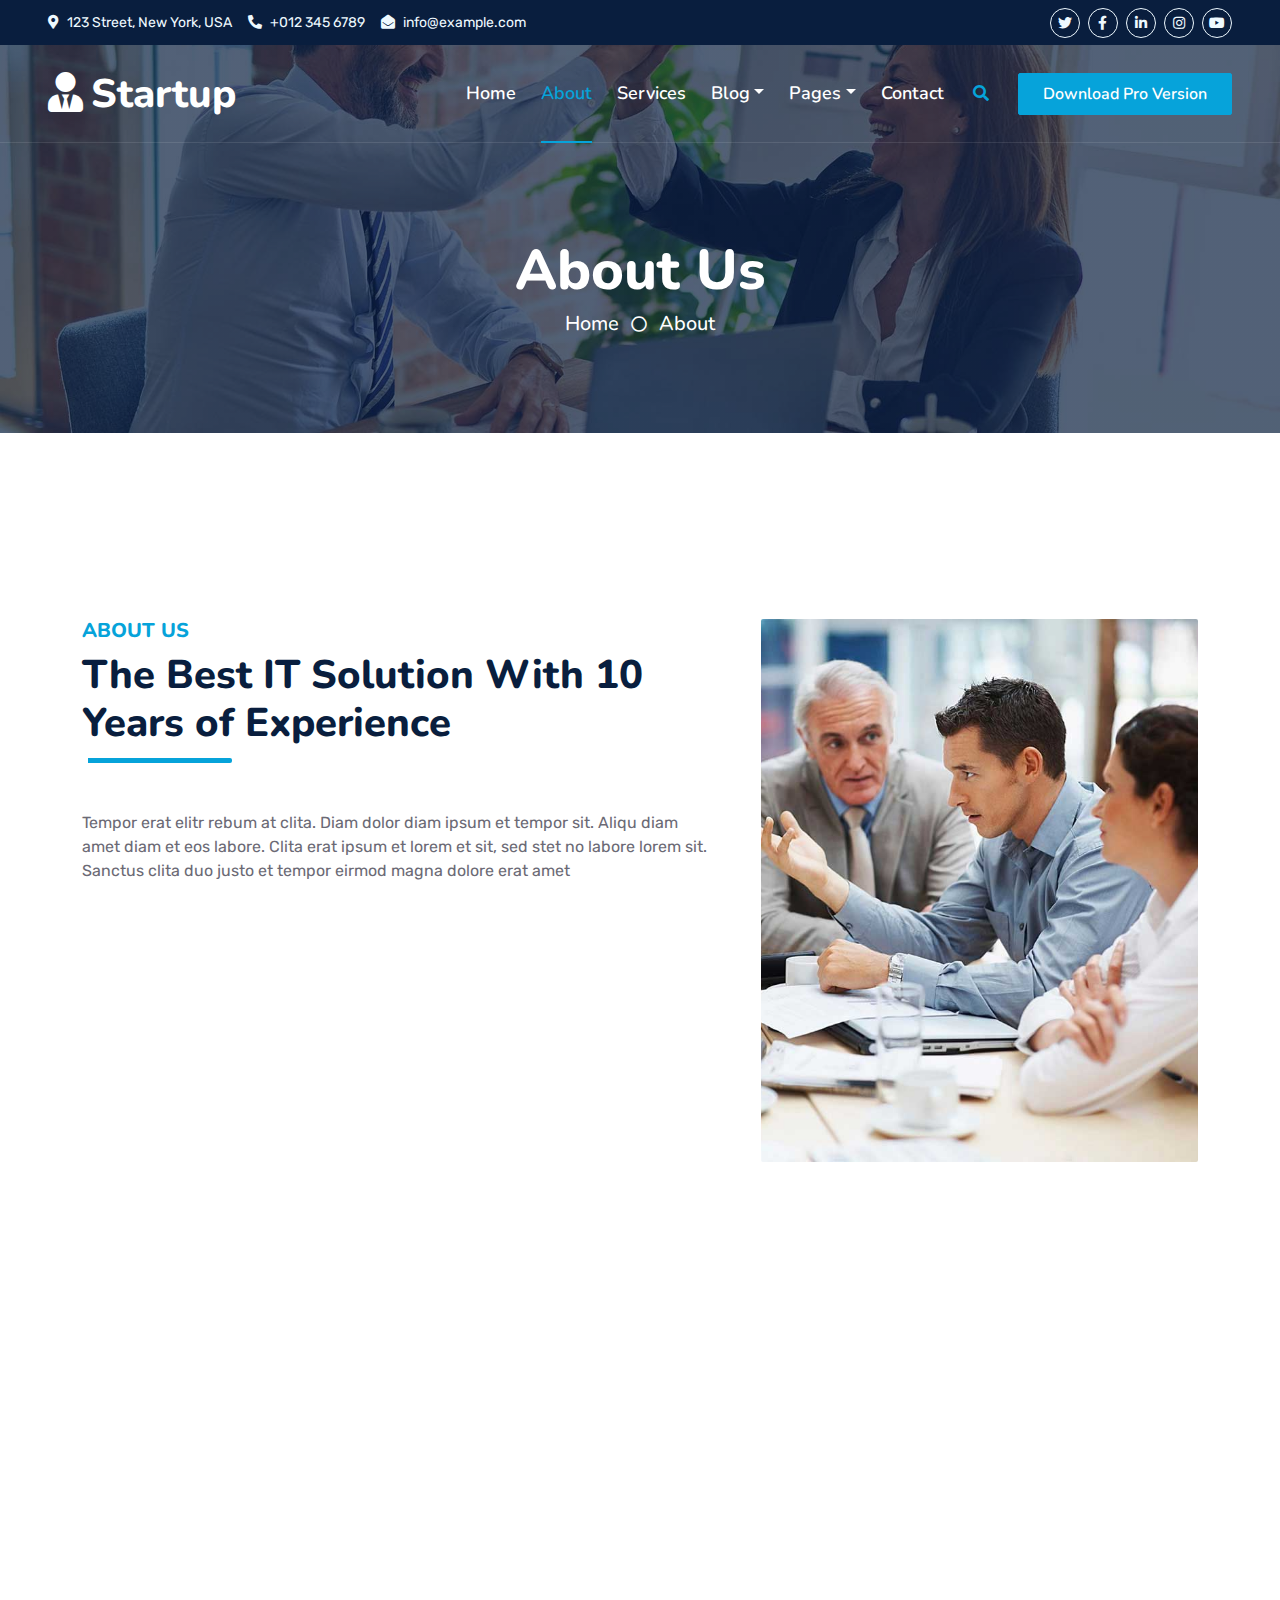
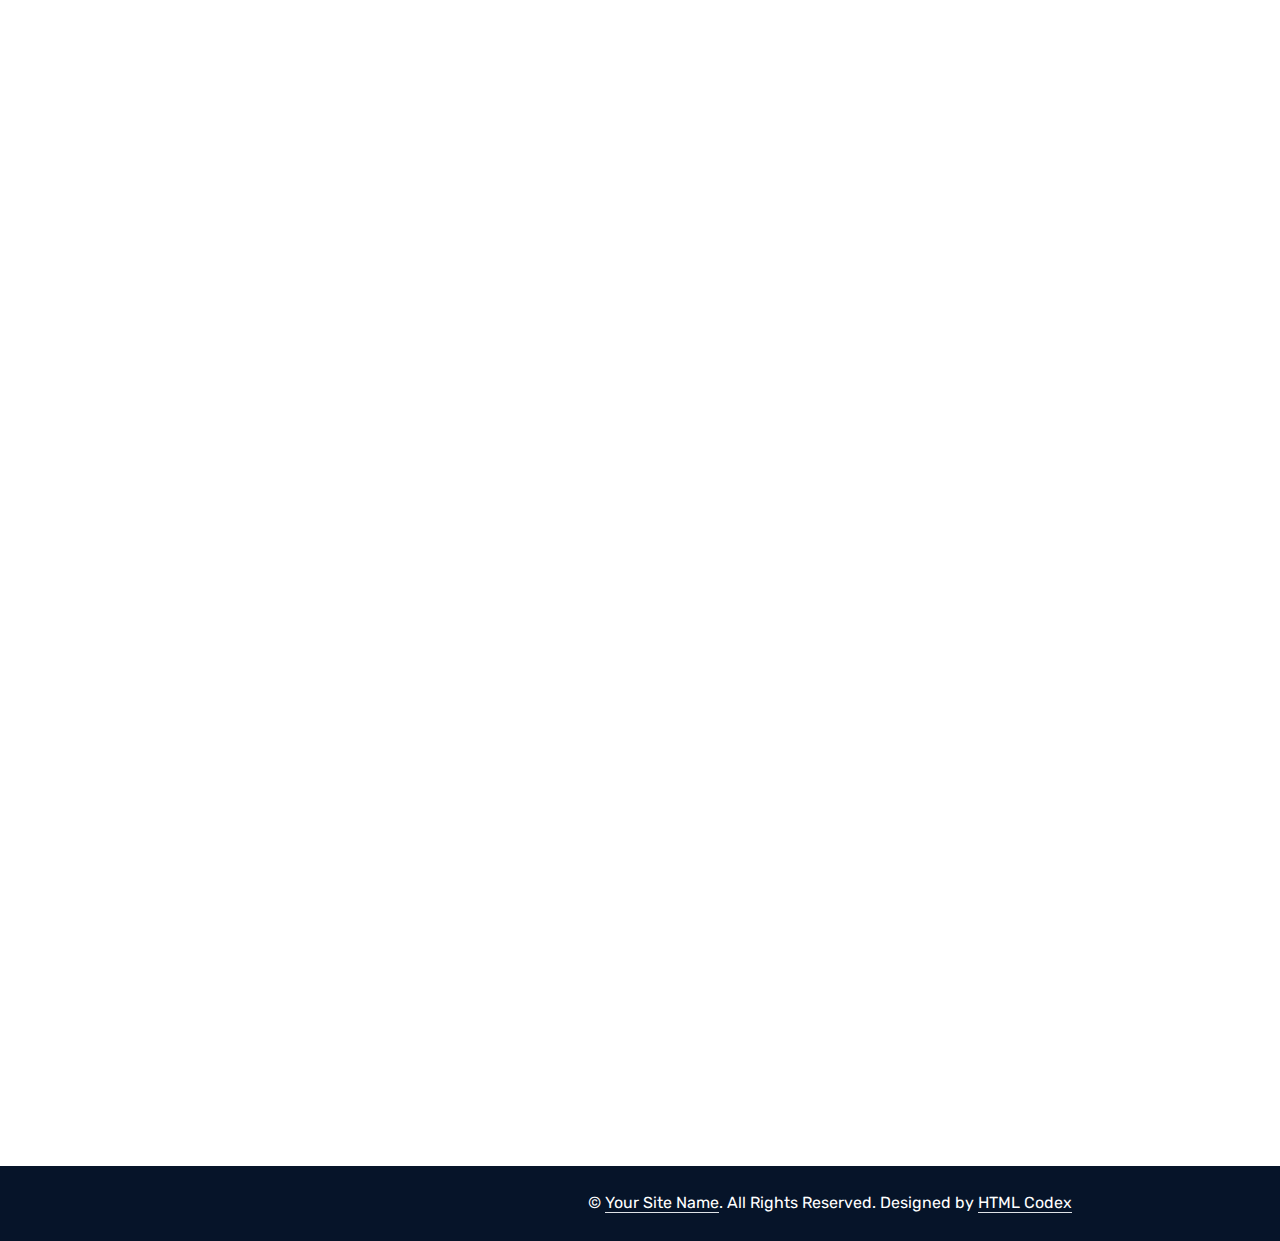
<file: about.html>
<!DOCTYPE html>
<html lang="en">

<head>
    <meta charset="utf-8">
    <title>Startup - Startup Website Template</title>
    <meta content="width=device-width, initial-scale=1.0" name="viewport">
    <meta content="Free HTML Templates" name="keywords">
    <meta content="Free HTML Templates" name="description">

    <!-- Favicon -->
    <link href="img/favicon.ico" rel="icon">

    <!-- Google Web Fonts -->
    <link rel="preconnect" href="https://fonts.googleapis.com">
    <link rel="preconnect" href="https://fonts.gstatic.com" crossorigin>
    <link href="https://fonts.googleapis.com/css2?family=Nunito:wght@400;600;700;800&family=Rubik:wght@400;500;600;700&display=swap" rel="stylesheet">

    <!-- Icon Font Stylesheet -->
    <link href="https://cdnjs.cloudflare.com/ajax/libs/font-awesome/5.10.0/css/all.min.css" rel="stylesheet">
    <link href="https://cdn.jsdelivr.net/npm/bootstrap-icons@1.4.1/font/bootstrap-icons.css" rel="stylesheet">

    <!-- Libraries Stylesheet -->
    <link href="lib/owlcarousel/assets/owl.carousel.min.css" rel="stylesheet">
    <link href="lib/animate/animate.min.css" rel="stylesheet">

    <!-- Customized Bootstrap Stylesheet -->
    <link href="css/bootstrap.min.css" rel="stylesheet">

    <!-- Template Stylesheet -->
    <link href="css/style.css" rel="stylesheet">
</head>

<body>
    <!-- Spinner Start -->
    <div id="spinner" class="show bg-white position-fixed translate-middle w-100 vh-100 top-50 start-50 d-flex align-items-center justify-content-center">
        <div class="spinner"></div>
    </div>
    <!-- Spinner End -->


    <!-- Topbar Start -->
    <div class="container-fluid bg-dark px-5 d-none d-lg-block">
        <div class="row gx-0">
            <div class="col-lg-8 text-center text-lg-start mb-2 mb-lg-0">
                <div class="d-inline-flex align-items-center" style="height: 45px;">
                    <small class="me-3 text-light"><i class="fa fa-map-marker-alt me-2"></i>123 Street, New York, USA</small>
                    <small class="me-3 text-light"><i class="fa fa-phone-alt me-2"></i>+012 345 6789</small>
                    <small class="text-light"><i class="fa fa-envelope-open me-2"></i>info@example.com</small>
                </div>
            </div>
            <div class="col-lg-4 text-center text-lg-end">
                <div class="d-inline-flex align-items-center" style="height: 45px;">
                    <a class="btn btn-sm btn-outline-light btn-sm-square rounded-circle me-2" href=""><i class="fab fa-twitter fw-normal"></i></a>
                    <a class="btn btn-sm btn-outline-light btn-sm-square rounded-circle me-2" href=""><i class="fab fa-facebook-f fw-normal"></i></a>
                    <a class="btn btn-sm btn-outline-light btn-sm-square rounded-circle me-2" href=""><i class="fab fa-linkedin-in fw-normal"></i></a>
                    <a class="btn btn-sm btn-outline-light btn-sm-square rounded-circle me-2" href=""><i class="fab fa-instagram fw-normal"></i></a>
                    <a class="btn btn-sm btn-outline-light btn-sm-square rounded-circle" href=""><i class="fab fa-youtube fw-normal"></i></a>
                </div>
            </div>
        </div>
    </div>
    <!-- Topbar End -->


    <!-- Navbar Start -->
    <div class="container-fluid position-relative p-0">
        <nav class="navbar navbar-expand-lg navbar-dark px-5 py-3 py-lg-0">
            <a href="index.html" class="navbar-brand p-0">
                <h1 class="m-0"><i class="fa fa-user-tie me-2"></i>Startup</h1>
            </a>
            <button class="navbar-toggler" type="button" data-bs-toggle="collapse" data-bs-target="#navbarCollapse">
                <span class="fa fa-bars"></span>
            </button>
            <div class="collapse navbar-collapse" id="navbarCollapse">
                <div class="navbar-nav ms-auto py-0">
                    <a href="index.html" class="nav-item nav-link">Home</a>
                    <a href="about.html" class="nav-item nav-link active">About</a>
                    <a href="service.html" class="nav-item nav-link">Services</a>
                    <div class="nav-item dropdown">
                        <a href="#" class="nav-link dropdown-toggle" data-bs-toggle="dropdown">Blog</a>
                        <div class="dropdown-menu m-0">
                            <a href="blog.html" class="dropdown-item">Blog Grid</a>
                            <a href="detail.html" class="dropdown-item">Blog Detail</a>
                        </div>
                    </div>
                    <div class="nav-item dropdown">
                        <a href="#" class="nav-link dropdown-toggle" data-bs-toggle="dropdown">Pages</a>
                        <div class="dropdown-menu m-0">
                            <a href="price.html" class="dropdown-item">Pricing Plan</a>
                            <a href="feature.html" class="dropdown-item">Our features</a>
                            <a href="team.html" class="dropdown-item">Team Members</a>
                            <a href="testimonial.html" class="dropdown-item">Testimonial</a>
                            <a href="quote.html" class="dropdown-item">Free Quote</a>
                        </div>
                    </div>
                    <a href="contact.html" class="nav-item nav-link">Contact</a>
                </div>
                <butaton type="button" class="btn text-primary ms-3" data-bs-toggle="modal" data-bs-target="#searchModal"><i class="fa fa-search"></i></butaton>
                <a href="https://htmlcodex.com/startup-company-website-template" class="btn btn-primary py-2 px-4 ms-3">Download Pro Version</a>
            </div>
        </nav>

        <div class="container-fluid bg-primary py-5 bg-header" style="margin-bottom: 90px;">
            <div class="row py-5">
                <div class="col-12 pt-lg-5 mt-lg-5 text-center">
                    <h1 class="display-4 text-white animated zoomIn">About Us</h1>
                    <a href="" class="h5 text-white">Home</a>
                    <i class="far fa-circle text-white px-2"></i>
                    <a href="" class="h5 text-white">About</a>
                </div>
            </div>
        </div>
    </div>
    <!-- Navbar End -->


    <!-- Full Screen Search Start -->
    <div class="modal fade" id="searchModal" tabindex="-1">
        <div class="modal-dialog modal-fullscreen">
            <div class="modal-content" style="background: rgba(9, 30, 62, .7);">
                <div class="modal-header border-0">
                    <button type="button" class="btn bg-white btn-close" data-bs-dismiss="modal" aria-label="Close"></button>
                </div>
                <div class="modal-body d-flex align-items-center justify-content-center">
                    <div class="input-group" style="max-width: 600px;">
                        <input type="text" class="form-control bg-transparent border-primary p-3" placeholder="Type search keyword">
                        <button class="btn btn-primary px-4"><i class="bi bi-search"></i></button>
                    </div>
                </div>
            </div>
        </div>
    </div>
    <!-- Full Screen Search End -->


    <!-- About Start -->
    <div class="container-fluid py-5 wow fadeInUp" data-wow-delay="0.1s">
        <div class="container py-5">
            <div class="row g-5">
                <div class="col-lg-7">
                    <div class="section-title position-relative pb-3 mb-5">
                        <h5 class="fw-bold text-primary text-uppercase">About Us</h5>
                        <h1 class="mb-0">The Best IT Solution With 10 Years of Experience</h1>
                    </div>
                    <p class="mb-4">Tempor erat elitr rebum at clita. Diam dolor diam ipsum et tempor sit. Aliqu diam amet diam et eos labore. Clita erat ipsum et lorem et sit, sed stet no labore lorem sit. Sanctus clita duo justo et tempor eirmod magna dolore erat amet</p>
                    <div class="row g-0 mb-3">
                        <div class="col-sm-6 wow zoomIn" data-wow-delay="0.2s">
                            <h5 class="mb-3"><i class="fa fa-check text-primary me-3"></i>Award Winning</h5>
                            <h5 class="mb-3"><i class="fa fa-check text-primary me-3"></i>Professional Staff</h5>
                        </div>
                        <div class="col-sm-6 wow zoomIn" data-wow-delay="0.4s">
                            <h5 class="mb-3"><i class="fa fa-check text-primary me-3"></i>24/7 Support</h5>
                            <h5 class="mb-3"><i class="fa fa-check text-primary me-3"></i>Fair Prices</h5>
                        </div>
                    </div>
                    <div class="d-flex align-items-center mb-4 wow fadeIn" data-wow-delay="0.6s">
                        <div class="bg-primary d-flex align-items-center justify-content-center rounded" style="width: 60px; height: 60px;">
                            <i class="fa fa-phone-alt text-white"></i>
                        </div>
                        <div class="ps-4">
                            <h5 class="mb-2">Call to ask any question</h5>
                            <h4 class="text-primary mb-0">+012 345 6789</h4>
                        </div>
                    </div>
                    <a href="quote.html" class="btn btn-primary py-3 px-5 mt-3 wow zoomIn" data-wow-delay="0.9s">Request A Quote</a>
                </div>
                <div class="col-lg-5" style="min-height: 500px;">
                    <div class="position-relative h-100">
                        <img class="position-absolute w-100 h-100 rounded wow zoomIn" data-wow-delay="0.9s" src="img/about.jpg" style="object-fit: cover;">
                    </div>
                </div>
            </div>
        </div>
    </div>
    <!-- About End -->


    <!-- Team Start -->
    <div class="container-fluid py-5 wow fadeInUp" data-wow-delay="0.1s">
        <div class="container py-5">
            <div class="section-title text-center position-relative pb-3 mb-5 mx-auto" style="max-width: 600px;">
                <h5 class="fw-bold text-primary text-uppercase">Team Members</h5>
                <h1 class="mb-0">Professional Stuffs Ready to Help Your Business</h1>
            </div>
            <div class="row g-5">
                <div class="col-lg-4 wow slideInUp" data-wow-delay="0.3s">
                    <div class="team-item bg-light rounded overflow-hidden">
                        <div class="team-img position-relative overflow-hidden">
                            <img class="img-fluid w-100" src="img/team-1.jpg" alt="">
                            <div class="team-social">
                                <a class="btn btn-lg btn-primary btn-lg-square rounded" href=""><i class="fab fa-twitter fw-normal"></i></a>
                                <a class="btn btn-lg btn-primary btn-lg-square rounded" href=""><i class="fab fa-facebook-f fw-normal"></i></a>
                                <a class="btn btn-lg btn-primary btn-lg-square rounded" href=""><i class="fab fa-instagram fw-normal"></i></a>
                                <a class="btn btn-lg btn-primary btn-lg-square rounded" href=""><i class="fab fa-linkedin-in fw-normal"></i></a>
                            </div>
                        </div>
                        <div class="text-center py-4">
                            <h4 class="text-primary">Full Name</h4>
                            <p class="text-uppercase m-0">Designation</p>
                        </div>
                    </div>
                </div>
                <div class="col-lg-4 wow slideInUp" data-wow-delay="0.6s">
                    <div class="team-item bg-light rounded overflow-hidden">
                        <div class="team-img position-relative overflow-hidden">
                            <img class="img-fluid w-100" src="img/team-2.jpg" alt="">
                            <div class="team-social">
                                <a class="btn btn-lg btn-primary btn-lg-square rounded" href=""><i class="fab fa-twitter fw-normal"></i></a>
                                <a class="btn btn-lg btn-primary btn-lg-square rounded" href=""><i class="fab fa-facebook-f fw-normal"></i></a>
                                <a class="btn btn-lg btn-primary btn-lg-square rounded" href=""><i class="fab fa-instagram fw-normal"></i></a>
                                <a class="btn btn-lg btn-primary btn-lg-square rounded" href=""><i class="fab fa-linkedin-in fw-normal"></i></a>
                            </div>
                        </div>
                        <div class="text-center py-4">
                            <h4 class="text-primary">Full Name</h4>
                            <p class="text-uppercase m-0">Designation</p>
                        </div>
                    </div>
                </div>
                <div class="col-lg-4 wow slideInUp" data-wow-delay="0.9s">
                    <div class="team-item bg-light rounded overflow-hidden">
                        <div class="team-img position-relative overflow-hidden">
                            <img class="img-fluid w-100" src="img/team-3.jpg" alt="">
                            <div class="team-social">
                                <a class="btn btn-lg btn-primary btn-lg-square rounded" href=""><i class="fab fa-twitter fw-normal"></i></a>
                                <a class="btn btn-lg btn-primary btn-lg-square rounded" href=""><i class="fab fa-facebook-f fw-normal"></i></a>
                                <a class="btn btn-lg btn-primary btn-lg-square rounded" href=""><i class="fab fa-instagram fw-normal"></i></a>
                                <a class="btn btn-lg btn-primary btn-lg-square rounded" href=""><i class="fab fa-linkedin-in fw-normal"></i></a>
                            </div>
                        </div>
                        <div class="text-center py-4">
                            <h4 class="text-primary">Full Name</h4>
                            <p class="text-uppercase m-0">Designation</p>
                        </div>
                    </div>
                </div>
            </div>
        </div>
    </div>
    <!-- Team End -->


    <!-- Vendor Start -->
    <div class="container-fluid py-5 wow fadeInUp" data-wow-delay="0.1s">
        <div class="container py-5 mb-5">
            <div class="bg-white">
                <div class="owl-carousel vendor-carousel">
                    <img src="img/vendor-1.jpg" alt="">
                    <img src="img/vendor-2.jpg" alt="">
                    <img src="img/vendor-3.jpg" alt="">
                    <img src="img/vendor-4.jpg" alt="">
                    <img src="img/vendor-5.jpg" alt="">
                    <img src="img/vendor-6.jpg" alt="">
                    <img src="img/vendor-7.jpg" alt="">
                    <img src="img/vendor-8.jpg" alt="">
                    <img src="img/vendor-9.jpg" alt="">
                </div>
            </div>
        </div>
    </div>
    <!-- Vendor End -->
    

    <!-- Footer Start -->
    <div class="container-fluid bg-dark text-light mt-5 wow fadeInUp" data-wow-delay="0.1s">
        <div class="container">
            <div class="row gx-5">
                <div class="col-lg-4 col-md-6 footer-about">
                    <div class="d-flex flex-column align-items-center justify-content-center text-center h-100 bg-primary p-4">
                        <a href="index.html" class="navbar-brand">
                            <h1 class="m-0 text-white"><i class="fa fa-user-tie me-2"></i>Startup</h1>
                        </a>
                        <p class="mt-3 mb-4">Lorem diam sit erat dolor elitr et, diam lorem justo amet clita stet eos sit. Elitr dolor duo lorem, elitr clita ipsum sea. Diam amet erat lorem stet eos. Diam amet et kasd eos duo.</p>
                        <form action="">
                            <div class="input-group">
                                <input type="text" class="form-control border-white p-3" placeholder="Your Email">
                                <button class="btn btn-dark">Sign Up</button>
                            </div>
                        </form>
                    </div>
                </div>
                <div class="col-lg-8 col-md-6">
                    <div class="row gx-5">
                        <div class="col-lg-4 col-md-12 pt-5 mb-5">
                            <div class="section-title section-title-sm position-relative pb-3 mb-4">
                                <h3 class="text-light mb-0">Get In Touch</h3>
                            </div>
                            <div class="d-flex mb-2">
                                <i class="bi bi-geo-alt text-primary me-2"></i>
                                <p class="mb-0">123 Street, New York, USA</p>
                            </div>
                            <div class="d-flex mb-2">
                                <i class="bi bi-envelope-open text-primary me-2"></i>
                                <p class="mb-0">info@example.com</p>
                            </div>
                            <div class="d-flex mb-2">
                                <i class="bi bi-telephone text-primary me-2"></i>
                                <p class="mb-0">+012 345 67890</p>
                            </div>
                            <div class="d-flex mt-4">
                                <a class="btn btn-primary btn-square me-2" href="#"><i class="fab fa-twitter fw-normal"></i></a>
                                <a class="btn btn-primary btn-square me-2" href="#"><i class="fab fa-facebook-f fw-normal"></i></a>
                                <a class="btn btn-primary btn-square me-2" href="#"><i class="fab fa-linkedin-in fw-normal"></i></a>
                                <a class="btn btn-primary btn-square" href="#"><i class="fab fa-instagram fw-normal"></i></a>
                            </div>
                        </div>
                        <div class="col-lg-4 col-md-12 pt-0 pt-lg-5 mb-5">
                            <div class="section-title section-title-sm position-relative pb-3 mb-4">
                                <h3 class="text-light mb-0">Quick Links</h3>
                            </div>
                            <div class="link-animated d-flex flex-column justify-content-start">
                                <a class="text-light mb-2" href="#"><i class="bi bi-arrow-right text-primary me-2"></i>Home</a>
                                <a class="text-light mb-2" href="#"><i class="bi bi-arrow-right text-primary me-2"></i>About Us</a>
                                <a class="text-light mb-2" href="#"><i class="bi bi-arrow-right text-primary me-2"></i>Our Services</a>
                                <a class="text-light mb-2" href="#"><i class="bi bi-arrow-right text-primary me-2"></i>Meet The Team</a>
                                <a class="text-light mb-2" href="#"><i class="bi bi-arrow-right text-primary me-2"></i>Latest Blog</a>
                                <a class="text-light" href="#"><i class="bi bi-arrow-right text-primary me-2"></i>Contact Us</a>
                            </div>
                        </div>
                        <div class="col-lg-4 col-md-12 pt-0 pt-lg-5 mb-5">
                            <div class="section-title section-title-sm position-relative pb-3 mb-4">
                                <h3 class="text-light mb-0">Popular Links</h3>
                            </div>
                            <div class="link-animated d-flex flex-column justify-content-start">
                                <a class="text-light mb-2" href="#"><i class="bi bi-arrow-right text-primary me-2"></i>Home</a>
                                <a class="text-light mb-2" href="#"><i class="bi bi-arrow-right text-primary me-2"></i>About Us</a>
                                <a class="text-light mb-2" href="#"><i class="bi bi-arrow-right text-primary me-2"></i>Our Services</a>
                                <a class="text-light mb-2" href="#"><i class="bi bi-arrow-right text-primary me-2"></i>Meet The Team</a>
                                <a class="text-light mb-2" href="#"><i class="bi bi-arrow-right text-primary me-2"></i>Latest Blog</a>
                                <a class="text-light" href="#"><i class="bi bi-arrow-right text-primary me-2"></i>Contact Us</a>
                            </div>
                        </div>
                    </div>
                </div>
            </div>
        </div>
    </div>
    <div class="container-fluid text-white" style="background: #061429;">
        <div class="container text-center">
            <div class="row justify-content-end">
                <div class="col-lg-8 col-md-6">
                    <div class="d-flex align-items-center justify-content-center" style="height: 75px;">
                        <p class="mb-0">&copy; <a class="text-white border-bottom" href="#">Your Site Name</a>. All Rights Reserved. 
						
						<!--/*** This template is free as long as you keep the footer author’s credit link/attribution link/backlink. If you'd like to use the template without the footer author’s credit link/attribution link/backlink, you can purchase the Credit Removal License from "https://htmlcodex.com/credit-removal". Thank you for your support. ***/-->
						Designed by <a class="text-white border-bottom" href="https://htmlcodex.com">HTML Codex</a></p>
                    </div>
                </div>
            </div>
        </div>
    </div>
    <!-- Footer End -->


    <!-- Back to Top -->
    <a href="#" class="btn btn-lg btn-primary btn-lg-square rounded back-to-top"><i class="bi bi-arrow-up"></i></a>


    <!-- JavaScript Libraries -->
    <script src="https://code.jquery.com/jquery-3.4.1.min.js"></script>
    <script src="https://cdn.jsdelivr.net/npm/bootstrap@5.0.0/dist/js/bootstrap.bundle.min.js"></script>
    <script src="lib/wow/wow.min.js"></script>
    <script src="lib/easing/easing.min.js"></script>
    <script src="lib/waypoints/waypoints.min.js"></script>
    <script src="lib/counterup/counterup.min.js"></script>
    <script src="lib/owlcarousel/owl.carousel.min.js"></script>

    <!-- Template Javascript -->
    <script src="js/main.js"></script>
</body>

</html>
</file>
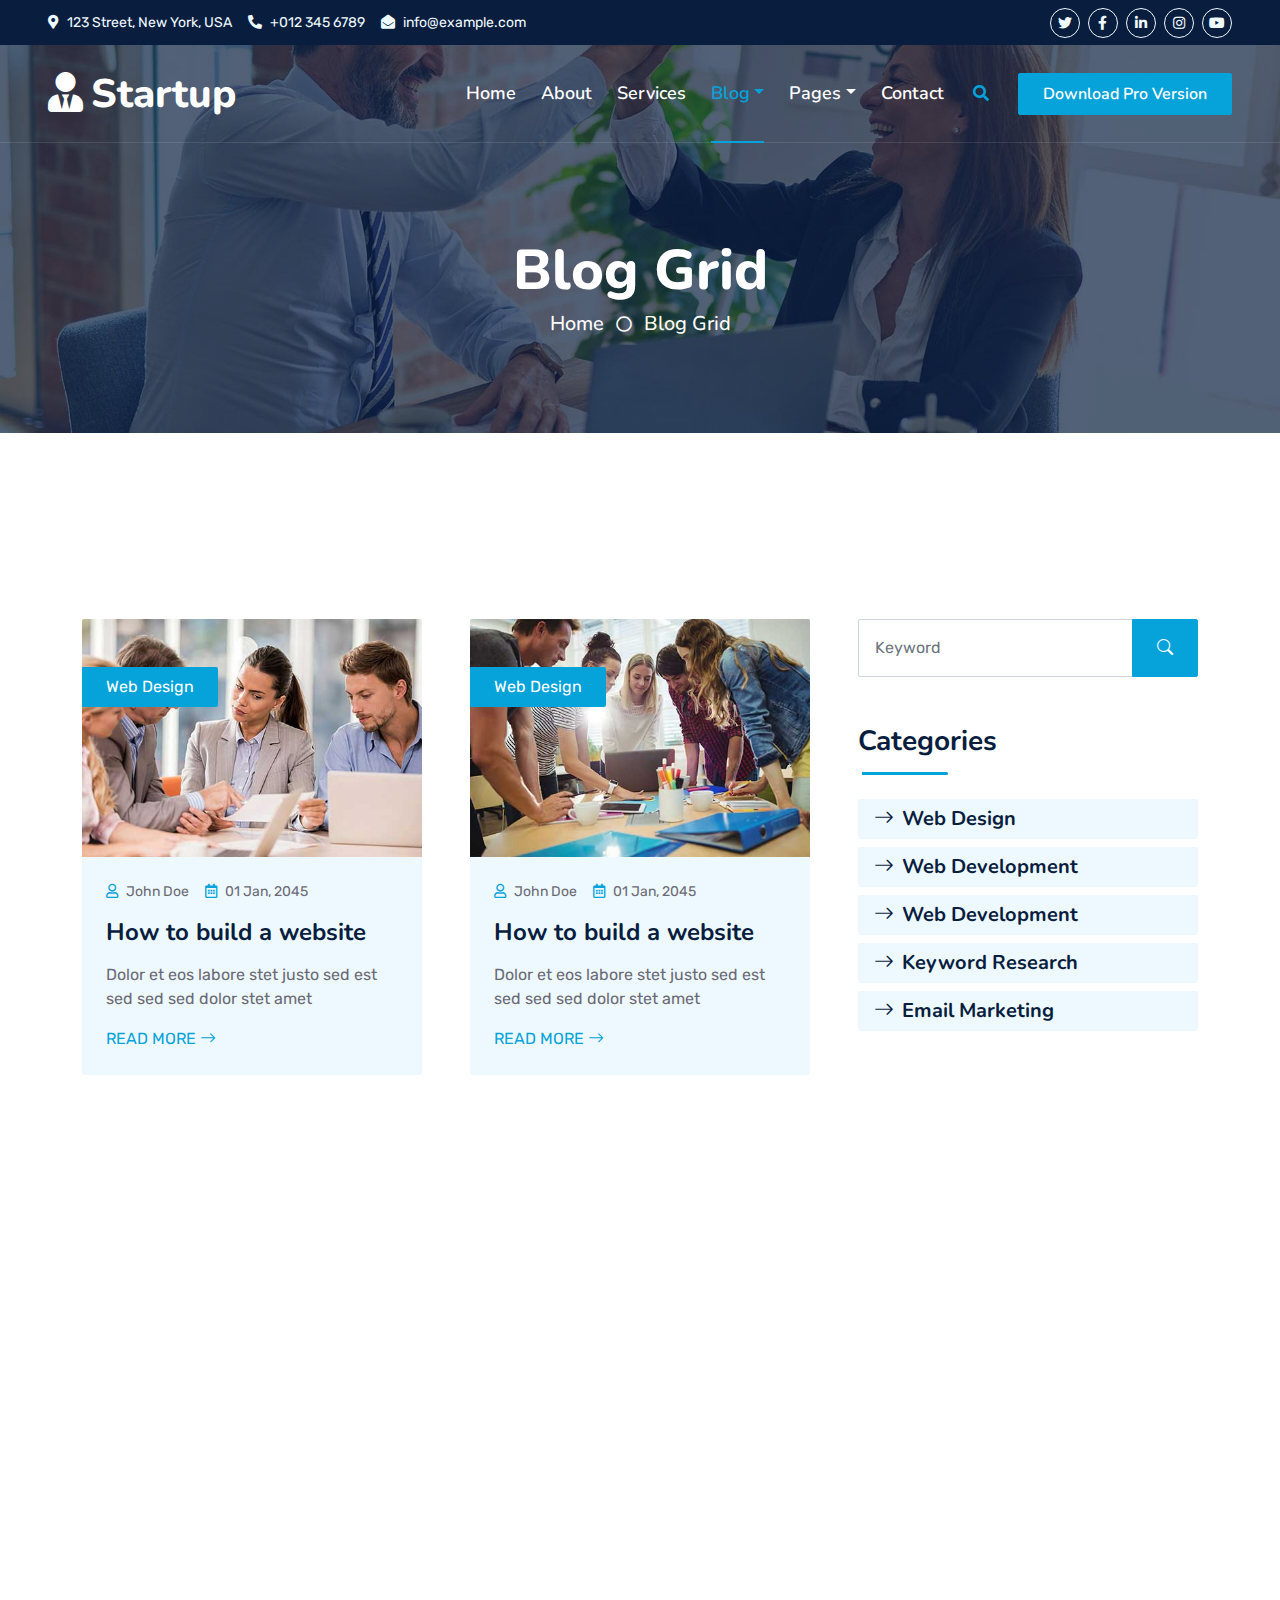
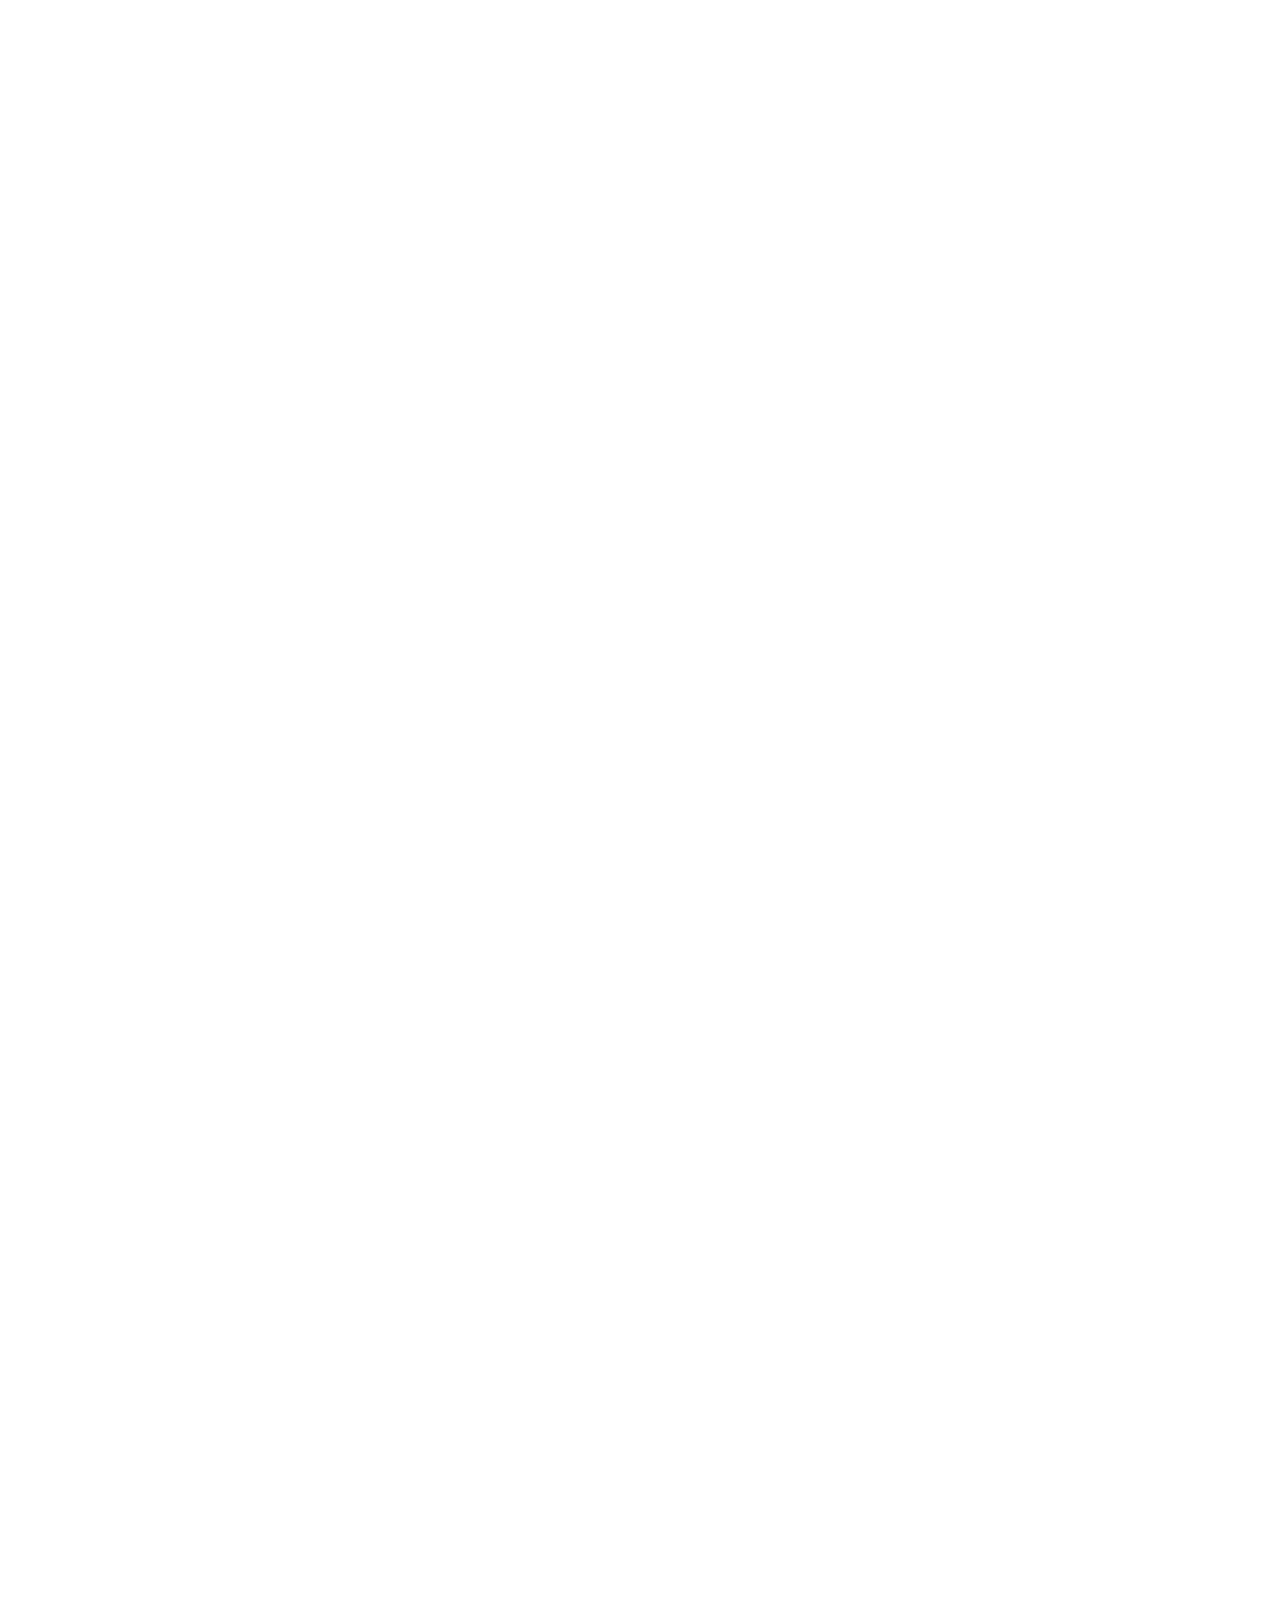
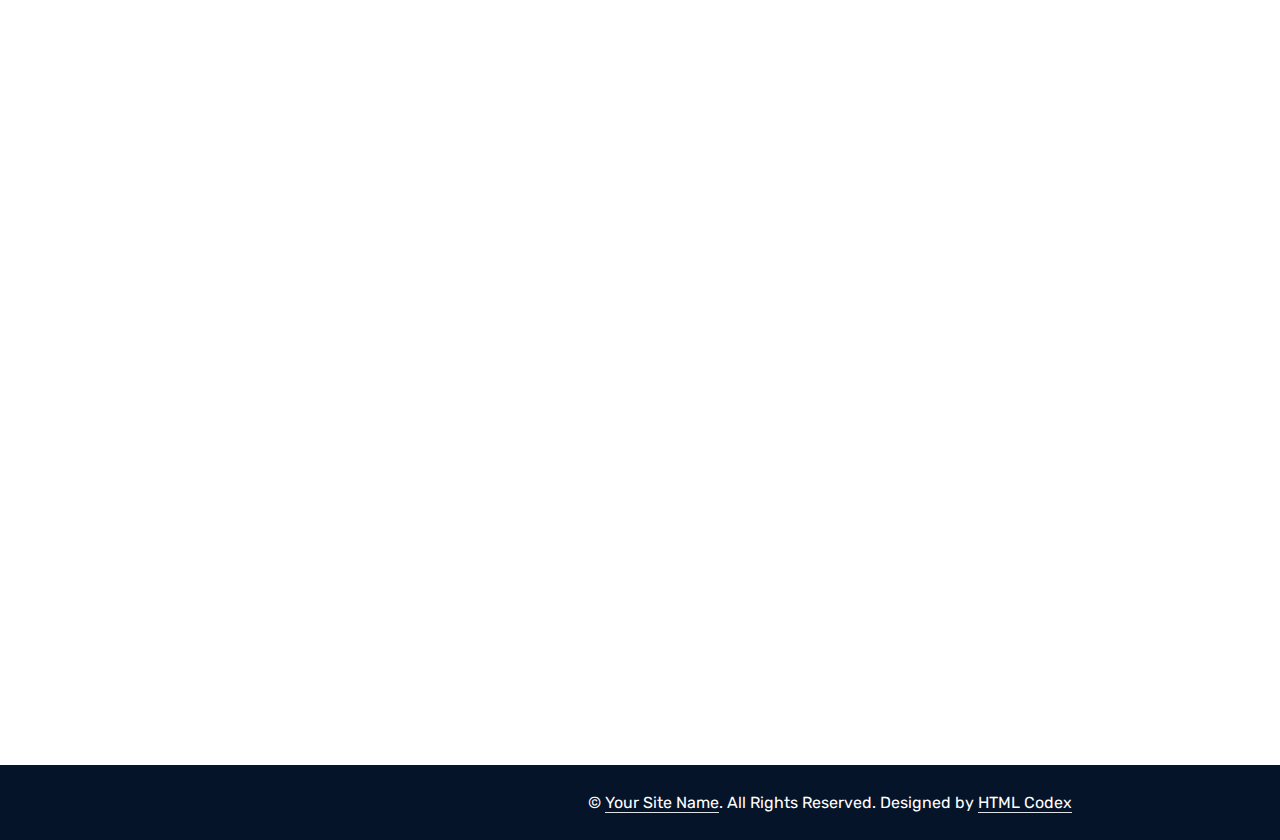
<file: blog.html>
<!DOCTYPE html>
<html lang="en">

<head>
    <meta charset="utf-8">
    <title>Startup - Startup Website Template</title>
    <meta content="width=device-width, initial-scale=1.0" name="viewport">
    <meta content="Free HTML Templates" name="keywords">
    <meta content="Free HTML Templates" name="description">

    <!-- Favicon -->
    <link href="img/favicon.ico" rel="icon">

    <!-- Google Web Fonts -->
    <link rel="preconnect" href="https://fonts.googleapis.com">
    <link rel="preconnect" href="https://fonts.gstatic.com" crossorigin>
    <link href="https://fonts.googleapis.com/css2?family=Nunito:wght@400;600;700;800&family=Rubik:wght@400;500;600;700&display=swap" rel="stylesheet">

    <!-- Icon Font Stylesheet -->
    <link href="https://cdnjs.cloudflare.com/ajax/libs/font-awesome/5.10.0/css/all.min.css" rel="stylesheet">
    <link href="https://cdn.jsdelivr.net/npm/bootstrap-icons@1.4.1/font/bootstrap-icons.css" rel="stylesheet">

    <!-- Libraries Stylesheet -->
    <link href="lib/owlcarousel/assets/owl.carousel.min.css" rel="stylesheet">
    <link href="lib/animate/animate.min.css" rel="stylesheet">

    <!-- Customized Bootstrap Stylesheet -->
    <link href="css/bootstrap.min.css" rel="stylesheet">

    <!-- Template Stylesheet -->
    <link href="css/style.css" rel="stylesheet">
</head>

<body>
    <!-- Spinner Start -->
    <div id="spinner" class="show bg-white position-fixed translate-middle w-100 vh-100 top-50 start-50 d-flex align-items-center justify-content-center">
        <div class="spinner"></div>
    </div>
    <!-- Spinner End -->


    <!-- Topbar Start -->
    <div class="container-fluid bg-dark px-5 d-none d-lg-block">
        <div class="row gx-0">
            <div class="col-lg-8 text-center text-lg-start mb-2 mb-lg-0">
                <div class="d-inline-flex align-items-center" style="height: 45px;">
                    <small class="me-3 text-light"><i class="fa fa-map-marker-alt me-2"></i>123 Street, New York, USA</small>
                    <small class="me-3 text-light"><i class="fa fa-phone-alt me-2"></i>+012 345 6789</small>
                    <small class="text-light"><i class="fa fa-envelope-open me-2"></i>info@example.com</small>
                </div>
            </div>
            <div class="col-lg-4 text-center text-lg-end">
                <div class="d-inline-flex align-items-center" style="height: 45px;">
                    <a class="btn btn-sm btn-outline-light btn-sm-square rounded-circle me-2" href=""><i class="fab fa-twitter fw-normal"></i></a>
                    <a class="btn btn-sm btn-outline-light btn-sm-square rounded-circle me-2" href=""><i class="fab fa-facebook-f fw-normal"></i></a>
                    <a class="btn btn-sm btn-outline-light btn-sm-square rounded-circle me-2" href=""><i class="fab fa-linkedin-in fw-normal"></i></a>
                    <a class="btn btn-sm btn-outline-light btn-sm-square rounded-circle me-2" href=""><i class="fab fa-instagram fw-normal"></i></a>
                    <a class="btn btn-sm btn-outline-light btn-sm-square rounded-circle" href=""><i class="fab fa-youtube fw-normal"></i></a>
                </div>
            </div>
        </div>
    </div>
    <!-- Topbar End -->


    <!-- Navbar Start -->
    <div class="container-fluid position-relative p-0">
        <nav class="navbar navbar-expand-lg navbar-dark px-5 py-3 py-lg-0">
            <a href="index.html" class="navbar-brand p-0">
                <h1 class="m-0"><i class="fa fa-user-tie me-2"></i>Startup</h1>
            </a>
            <button class="navbar-toggler" type="button" data-bs-toggle="collapse" data-bs-target="#navbarCollapse">
                <span class="fa fa-bars"></span>
            </button>
            <div class="collapse navbar-collapse" id="navbarCollapse">
                <div class="navbar-nav ms-auto py-0">
                    <a href="index.html" class="nav-item nav-link">Home</a>
                    <a href="about.html" class="nav-item nav-link">About</a>
                    <a href="service.html" class="nav-item nav-link">Services</a>
                    <div class="nav-item dropdown">
                        <a href="#" class="nav-link dropdown-toggle active" data-bs-toggle="dropdown">Blog</a>
                        <div class="dropdown-menu m-0">
                            <a href="blog.html" class="dropdown-item active">Blog Grid</a>
                            <a href="detail.html" class="dropdown-item">Blog Detail</a>
                        </div>
                    </div>
                    <div class="nav-item dropdown">
                        <a href="#" class="nav-link dropdown-toggle" data-bs-toggle="dropdown">Pages</a>
                        <div class="dropdown-menu m-0">
                            <a href="price.html" class="dropdown-item">Pricing Plan</a>
                            <a href="feature.html" class="dropdown-item">Our features</a>
                            <a href="team.html" class="dropdown-item">Team Members</a>
                            <a href="testimonial.html" class="dropdown-item">Testimonial</a>
                            <a href="quote.html" class="dropdown-item">Free Quote</a>
                        </div>
                    </div>
                    <a href="contact.html" class="nav-item nav-link">Contact</a>
                </div>
                <butaton type="button" class="btn text-primary ms-3" data-bs-toggle="modal" data-bs-target="#searchModal"><i class="fa fa-search"></i></butaton>
                <a href="https://htmlcodex.com/startup-company-website-template" class="btn btn-primary py-2 px-4 ms-3">Download Pro Version</a>
            </div>
        </nav>

        <div class="container-fluid bg-primary py-5 bg-header" style="margin-bottom: 90px;">
            <div class="row py-5">
                <div class="col-12 pt-lg-5 mt-lg-5 text-center">
                    <h1 class="display-4 text-white animated zoomIn">Blog Grid</h1>
                    <a href="" class="h5 text-white">Home</a>
                    <i class="far fa-circle text-white px-2"></i>
                    <a href="" class="h5 text-white">Blog Grid</a>
                </div>
            </div>
        </div>
    </div>
    <!-- Navbar End -->


    <!-- Full Screen Search Start -->
    <div class="modal fade" id="searchModal" tabindex="-1">
        <div class="modal-dialog modal-fullscreen">
            <div class="modal-content" style="background: rgba(9, 30, 62, .7);">
                <div class="modal-header border-0">
                    <button type="button" class="btn bg-white btn-close" data-bs-dismiss="modal" aria-label="Close"></button>
                </div>
                <div class="modal-body d-flex align-items-center justify-content-center">
                    <div class="input-group" style="max-width: 600px;">
                        <input type="text" class="form-control bg-transparent border-primary p-3" placeholder="Type search keyword">
                        <button class="btn btn-primary px-4"><i class="bi bi-search"></i></button>
                    </div>
                </div>
            </div>
        </div>
    </div>
    <!-- Full Screen Search End -->


    <!-- Blog Start -->
    <div class="container-fluid py-5 wow fadeInUp" data-wow-delay="0.1s">
        <div class="container py-5">
            <div class="row g-5">
                <!-- Blog list Start -->
                <div class="col-lg-8">
                    <div class="row g-5">
                        <div class="col-md-6 wow slideInUp" data-wow-delay="0.1s">
                            <div class="blog-item bg-light rounded overflow-hidden">
                                <div class="blog-img position-relative overflow-hidden">
                                    <img class="img-fluid" src="img/blog-1.jpg" alt="">
                                    <a class="position-absolute top-0 start-0 bg-primary text-white rounded-end mt-5 py-2 px-4" href="">Web Design</a>
                                </div>
                                <div class="p-4">
                                    <div class="d-flex mb-3">
                                        <small class="me-3"><i class="far fa-user text-primary me-2"></i>John Doe</small>
                                        <small><i class="far fa-calendar-alt text-primary me-2"></i>01 Jan, 2045</small>
                                    </div>
                                    <h4 class="mb-3">How to build a website</h4>
                                    <p>Dolor et eos labore stet justo sed est sed sed sed dolor stet amet</p>
                                    <a class="text-uppercase" href="">Read More <i class="bi bi-arrow-right"></i></a>
                                </div>
                            </div>
                        </div>
                        <div class="col-md-6 wow slideInUp" data-wow-delay="0.6s">
                            <div class="blog-item bg-light rounded overflow-hidden">
                                <div class="blog-img position-relative overflow-hidden">
                                    <img class="img-fluid" src="img/blog-2.jpg" alt="">
                                    <a class="position-absolute top-0 start-0 bg-primary text-white rounded-end mt-5 py-2 px-4" href="">Web Design</a>
                                </div>
                                <div class="p-4">
                                    <div class="d-flex mb-3">
                                        <small class="me-3"><i class="far fa-user text-primary me-2"></i>John Doe</small>
                                        <small><i class="far fa-calendar-alt text-primary me-2"></i>01 Jan, 2045</small>
                                    </div>
                                    <h4 class="mb-3">How to build a website</h4>
                                    <p>Dolor et eos labore stet justo sed est sed sed sed dolor stet amet</p>
                                    <a class="text-uppercase" href="">Read More <i class="bi bi-arrow-right"></i></a>
                                </div>
                            </div>
                        </div>
                        <div class="col-md-6 wow slideInUp" data-wow-delay="0.1s">
                            <div class="blog-item bg-light rounded overflow-hidden">
                                <div class="blog-img position-relative overflow-hidden">
                                    <img class="img-fluid" src="img/blog-3.jpg" alt="">
                                    <a class="position-absolute top-0 start-0 bg-primary text-white rounded-end mt-5 py-2 px-4" href="">Web Design</a>
                                </div>
                                <div class="p-4">
                                    <div class="d-flex mb-3">
                                        <small class="me-3"><i class="far fa-user text-primary me-2"></i>John Doe</small>
                                        <small><i class="far fa-calendar-alt text-primary me-2"></i>01 Jan, 2045</small>
                                    </div>
                                    <h4 class="mb-3">How to build a website</h4>
                                    <p>Dolor et eos labore stet justo sed est sed sed sed dolor stet amet</p>
                                    <a class="text-uppercase" href="">Read More <i class="bi bi-arrow-right"></i></a>
                                </div>
                            </div>
                        </div>
                        <div class="col-md-6 wow slideInUp" data-wow-delay="0.6s">
                            <div class="blog-item bg-light rounded overflow-hidden">
                                <div class="blog-img position-relative overflow-hidden">
                                    <img class="img-fluid" src="img/blog-1.jpg" alt="">
                                    <a class="position-absolute top-0 start-0 bg-primary text-white rounded-end mt-5 py-2 px-4" href="">Web Design</a>
                                </div>
                                <div class="p-4">
                                    <div class="d-flex mb-3">
                                        <small class="me-3"><i class="far fa-user text-primary me-2"></i>John Doe</small>
                                        <small><i class="far fa-calendar-alt text-primary me-2"></i>01 Jan, 2045</small>
                                    </div>
                                    <h4 class="mb-3">How to build a website</h4>
                                    <p>Dolor et eos labore stet justo sed est sed sed sed dolor stet amet</p>
                                    <a class="text-uppercase" href="">Read More <i class="bi bi-arrow-right"></i></a>
                                </div>
                            </div>
                        </div>
                        <div class="col-md-6 wow slideInUp" data-wow-delay="0.1s">
                            <div class="blog-item bg-light rounded overflow-hidden">
                                <div class="blog-img position-relative overflow-hidden">
                                    <img class="img-fluid" src="img/blog-2.jpg" alt="">
                                    <a class="position-absolute top-0 start-0 bg-primary text-white rounded-end mt-5 py-2 px-4" href="">Web Design</a>
                                </div>
                                <div class="p-4">
                                    <div class="d-flex mb-3">
                                        <small class="me-3"><i class="far fa-user text-primary me-2"></i>John Doe</small>
                                        <small><i class="far fa-calendar-alt text-primary me-2"></i>01 Jan, 2045</small>
                                    </div>
                                    <h4 class="mb-3">How to build a website</h4>
                                    <p>Dolor et eos labore stet justo sed est sed sed sed dolor stet amet</p>
                                    <a class="text-uppercase" href="">Read More <i class="bi bi-arrow-right"></i></a>
                                </div>
                            </div>
                        </div>
                        <div class="col-md-6 wow slideInUp" data-wow-delay="0.6s">
                            <div class="blog-item bg-light rounded overflow-hidden">
                                <div class="blog-img position-relative overflow-hidden">
                                    <img class="img-fluid" src="img/blog-3.jpg" alt="">
                                    <a class="position-absolute top-0 start-0 bg-primary text-white rounded-end mt-5 py-2 px-4" href="">Web Design</a>
                                </div>
                                <div class="p-4">
                                    <div class="d-flex mb-3">
                                        <small class="me-3"><i class="far fa-user text-primary me-2"></i>John Doe</small>
                                        <small><i class="far fa-calendar-alt text-primary me-2"></i>01 Jan, 2045</small>
                                    </div>
                                    <h4 class="mb-3">How to build a website</h4>
                                    <p>Dolor et eos labore stet justo sed est sed sed sed dolor stet amet</p>
                                    <a class="text-uppercase" href="">Read More <i class="bi bi-arrow-right"></i></a>
                                </div>
                            </div>
                        </div>
                        <div class="col-md-6 wow slideInUp" data-wow-delay="0.1s">
                            <div class="blog-item bg-light rounded overflow-hidden">
                                <div class="blog-img position-relative overflow-hidden">
                                    <img class="img-fluid" src="img/blog-1.jpg" alt="">
                                    <a class="position-absolute top-0 start-0 bg-primary text-white rounded-end mt-5 py-2 px-4" href="">Web Design</a>
                                </div>
                                <div class="p-4">
                                    <div class="d-flex mb-3">
                                        <small class="me-3"><i class="far fa-user text-primary me-2"></i>John Doe</small>
                                        <small><i class="far fa-calendar-alt text-primary me-2"></i>01 Jan, 2045</small>
                                    </div>
                                    <h4 class="mb-3">How to build a website</h4>
                                    <p>Dolor et eos labore stet justo sed est sed sed sed dolor stet amet</p>
                                    <a class="text-uppercase" href="">Read More <i class="bi bi-arrow-right"></i></a>
                                </div>
                            </div>
                        </div>
                        <div class="col-md-6 wow slideInUp" data-wow-delay="0.6s">
                            <div class="blog-item bg-light rounded overflow-hidden">
                                <div class="blog-img position-relative overflow-hidden">
                                    <img class="img-fluid" src="img/blog-2.jpg" alt="">
                                    <a class="position-absolute top-0 start-0 bg-primary text-white rounded-end mt-5 py-2 px-4" href="">Web Design</a>
                                </div>
                                <div class="p-4">
                                    <div class="d-flex mb-3">
                                        <small class="me-3"><i class="far fa-user text-primary me-2"></i>John Doe</small>
                                        <small><i class="far fa-calendar-alt text-primary me-2"></i>01 Jan, 2045</small>
                                    </div>
                                    <h4 class="mb-3">How to build a website</h4>
                                    <p>Dolor et eos labore stet justo sed est sed sed sed dolor stet amet</p>
                                    <a class="text-uppercase" href="">Read More <i class="bi bi-arrow-right"></i></a>
                                </div>
                            </div>
                        </div>
                        <div class="col-md-6 wow slideInUp" data-wow-delay="0.1s">
                            <div class="blog-item bg-light rounded overflow-hidden">
                                <div class="blog-img position-relative overflow-hidden">
                                    <img class="img-fluid" src="img/blog-3.jpg" alt="">
                                    <a class="position-absolute top-0 start-0 bg-primary text-white rounded-end mt-5 py-2 px-4" href="">Web Design</a>
                                </div>
                                <div class="p-4">
                                    <div class="d-flex mb-3">
                                        <small class="me-3"><i class="far fa-user text-primary me-2"></i>John Doe</small>
                                        <small><i class="far fa-calendar-alt text-primary me-2"></i>01 Jan, 2045</small>
                                    </div>
                                    <h4 class="mb-3">How to build a website</h4>
                                    <p>Dolor et eos labore stet justo sed est sed sed sed dolor stet amet</p>
                                    <a class="text-uppercase" href="">Read More <i class="bi bi-arrow-right"></i></a>
                                </div>
                            </div>
                        </div>
                        <div class="col-md-6 wow slideInUp" data-wow-delay="0.6s">
                            <div class="blog-item bg-light rounded overflow-hidden">
                                <div class="blog-img position-relative overflow-hidden">
                                    <img class="img-fluid" src="img/blog-1.jpg" alt="">
                                    <a class="position-absolute top-0 start-0 bg-primary text-white rounded-end mt-5 py-2 px-4" href="">Web Design</a>
                                </div>
                                <div class="p-4">
                                    <div class="d-flex mb-3">
                                        <small class="me-3"><i class="far fa-user text-primary me-2"></i>John Doe</small>
                                        <small><i class="far fa-calendar-alt text-primary me-2"></i>01 Jan, 2045</small>
                                    </div>
                                    <h4 class="mb-3">How to build a website</h4>
                                    <p>Dolor et eos labore stet justo sed est sed sed sed dolor stet amet</p>
                                    <a class="text-uppercase" href="">Read More <i class="bi bi-arrow-right"></i></a>
                                </div>
                            </div>
                        </div>
                        <div class="col-12 wow slideInUp" data-wow-delay="0.1s">
                            <nav aria-label="Page navigation">
                              <ul class="pagination pagination-lg m-0">
                                <li class="page-item disabled">
                                  <a class="page-link rounded-0" href="#" aria-label="Previous">
                                    <span aria-hidden="true"><i class="bi bi-arrow-left"></i></span>
                                  </a>
                                </li>
                                <li class="page-item active"><a class="page-link" href="#">1</a></li>
                                <li class="page-item"><a class="page-link" href="#">2</a></li>
                                <li class="page-item"><a class="page-link" href="#">3</a></li>
                                <li class="page-item">
                                  <a class="page-link rounded-0" href="#" aria-label="Next">
                                    <span aria-hidden="true"><i class="bi bi-arrow-right"></i></span>
                                  </a>
                                </li>
                              </ul>
                            </nav>
                        </div>
                    </div>
                </div>
                <!-- Blog list End -->
    
                <!-- Sidebar Start -->
                <div class="col-lg-4">
                    <!-- Search Form Start -->
                    <div class="mb-5 wow slideInUp" data-wow-delay="0.1s">
                        <div class="input-group">
                            <input type="text" class="form-control p-3" placeholder="Keyword">
                            <button class="btn btn-primary px-4"><i class="bi bi-search"></i></button>
                        </div>
                    </div>
                    <!-- Search Form End -->
    
                    <!-- Category Start -->
                    <div class="mb-5 wow slideInUp" data-wow-delay="0.1s">
                        <div class="section-title section-title-sm position-relative pb-3 mb-4">
                            <h3 class="mb-0">Categories</h3>
                        </div>
                        <div class="link-animated d-flex flex-column justify-content-start">
                            <a class="h5 fw-semi-bold bg-light rounded py-2 px-3 mb-2" href="#"><i class="bi bi-arrow-right me-2"></i>Web Design</a>
                            <a class="h5 fw-semi-bold bg-light rounded py-2 px-3 mb-2" href="#"><i class="bi bi-arrow-right me-2"></i>Web Development</a>
                            <a class="h5 fw-semi-bold bg-light rounded py-2 px-3 mb-2" href="#"><i class="bi bi-arrow-right me-2"></i>Web Development</a>
                            <a class="h5 fw-semi-bold bg-light rounded py-2 px-3 mb-2" href="#"><i class="bi bi-arrow-right me-2"></i>Keyword Research</a>
                            <a class="h5 fw-semi-bold bg-light rounded py-2 px-3 mb-2" href="#"><i class="bi bi-arrow-right me-2"></i>Email Marketing</a>
                        </div>
                    </div>
                    <!-- Category End -->
    
                    <!-- Recent Post Start -->
                    <div class="mb-5 wow slideInUp" data-wow-delay="0.1s">
                        <div class="section-title section-title-sm position-relative pb-3 mb-4">
                            <h3 class="mb-0">Recent Post</h3>
                        </div>
                        <div class="d-flex rounded overflow-hidden mb-3">
                            <img class="img-fluid" src="img/blog-1.jpg" style="width: 100px; height: 100px; object-fit: cover;" alt="">
                            <a href="" class="h5 fw-semi-bold d-flex align-items-center bg-light px-3 mb-0">Lorem ipsum dolor sit amet adipis elit
                            </a>
                        </div>
                        <div class="d-flex rounded overflow-hidden mb-3">
                            <img class="img-fluid" src="img/blog-2.jpg" style="width: 100px; height: 100px; object-fit: cover;" alt="">
                            <a href="" class="h5 fw-semi-bold d-flex align-items-center bg-light px-3 mb-0">Lorem ipsum dolor sit amet adipis elit
                            </a>
                        </div>
                        <div class="d-flex rounded overflow-hidden mb-3">
                            <img class="img-fluid" src="img/blog-3.jpg" style="width: 100px; height: 100px; object-fit: cover;" alt="">
                            <a href="" class="h5 fw-semi-bold d-flex align-items-center bg-light px-3 mb-0">Lorem ipsum dolor sit amet adipis elit
                            </a>
                        </div>
                        <div class="d-flex rounded overflow-hidden mb-3">
                            <img class="img-fluid" src="img/blog-1.jpg" style="width: 100px; height: 100px; object-fit: cover;" alt="">
                            <a href="" class="h5 fw-semi-bold d-flex align-items-center bg-light px-3 mb-0">Lorem ipsum dolor sit amet adipis elit
                            </a>
                        </div>
                        <div class="d-flex rounded overflow-hidden mb-3">
                            <img class="img-fluid" src="img/blog-2.jpg" style="width: 100px; height: 100px; object-fit: cover;" alt="">
                            <a href="" class="h5 fw-semi-bold d-flex align-items-center bg-light px-3 mb-0">Lorem ipsum dolor sit amet adipis elit
                            </a>
                        </div>
                        <div class="d-flex rounded overflow-hidden mb-3">
                            <img class="img-fluid" src="img/blog-3.jpg" style="width: 100px; height: 100px; object-fit: cover;" alt="">
                            <a href="" class="h5 fw-semi-bold d-flex align-items-center bg-light px-3 mb-0">Lorem ipsum dolor sit amet adipis elit
                            </a>
                        </div>
                    </div>
                    <!-- Recent Post End -->
    
                    <!-- Image Start -->
                    <div class="mb-5 wow slideInUp" data-wow-delay="0.1s">
                        <img src="img/blog-1.jpg" alt="" class="img-fluid rounded">
                    </div>
                    <!-- Image End -->
    
                    <!-- Tags Start -->
                    <div class="mb-5 wow slideInUp" data-wow-delay="0.1s">
                        <div class="section-title section-title-sm position-relative pb-3 mb-4">
                            <h3 class="mb-0">Tag Cloud</h3>
                        </div>
                        <div class="d-flex flex-wrap m-n1">
                            <a href="" class="btn btn-light m-1">Design</a>
                            <a href="" class="btn btn-light m-1">Development</a>
                            <a href="" class="btn btn-light m-1">Marketing</a>
                            <a href="" class="btn btn-light m-1">SEO</a>
                            <a href="" class="btn btn-light m-1">Writing</a>
                            <a href="" class="btn btn-light m-1">Consulting</a>
                            <a href="" class="btn btn-light m-1">Design</a>
                            <a href="" class="btn btn-light m-1">Development</a>
                            <a href="" class="btn btn-light m-1">Marketing</a>
                            <a href="" class="btn btn-light m-1">SEO</a>
                            <a href="" class="btn btn-light m-1">Writing</a>
                            <a href="" class="btn btn-light m-1">Consulting</a>
                        </div>
                    </div>
                    <!-- Tags End -->
    
                    <!-- Plain Text Start -->
                    <div class="wow slideInUp" data-wow-delay="0.1s">
                        <div class="section-title section-title-sm position-relative pb-3 mb-4">
                            <h3 class="mb-0">Plain Text</h3>
                        </div>
                        <div class="bg-light text-center" style="padding: 30px;">
                            <p>Vero sea et accusam justo dolor accusam lorem consetetur, dolores sit amet sit dolor clita kasd justo, diam accusam no sea ut tempor magna takimata, amet sit et diam dolor ipsum amet diam</p>
                            <a href="" class="btn btn-primary py-2 px-4">Read More</a>
                        </div>
                    </div>
                    <!-- Plain Text End -->
                </div>
                <!-- Sidebar End -->
            </div>
        </div>
    </div>
    <!-- Blog End -->


    <!-- Vendor Start -->
    <div class="container-fluid py-5 wow fadeInUp" data-wow-delay="0.1s">
        <div class="container py-5 mb-5">
            <div class="bg-white">
                <div class="owl-carousel vendor-carousel">
                    <img src="img/vendor-1.jpg" alt="">
                    <img src="img/vendor-2.jpg" alt="">
                    <img src="img/vendor-3.jpg" alt="">
                    <img src="img/vendor-4.jpg" alt="">
                    <img src="img/vendor-5.jpg" alt="">
                    <img src="img/vendor-6.jpg" alt="">
                    <img src="img/vendor-7.jpg" alt="">
                    <img src="img/vendor-8.jpg" alt="">
                    <img src="img/vendor-9.jpg" alt="">
                </div>
            </div>
        </div>
    </div>
    <!-- Vendor End -->
    

    <!-- Footer Start -->
    <div class="container-fluid bg-dark text-light mt-5 wow fadeInUp" data-wow-delay="0.1s">
        <div class="container">
            <div class="row gx-5">
                <div class="col-lg-4 col-md-6 footer-about">
                    <div class="d-flex flex-column align-items-center justify-content-center text-center h-100 bg-primary p-4">
                        <a href="index.html" class="navbar-brand">
                            <h1 class="m-0 text-white"><i class="fa fa-user-tie me-2"></i>Startup</h1>
                        </a>
                        <p class="mt-3 mb-4">Lorem diam sit erat dolor elitr et, diam lorem justo amet clita stet eos sit. Elitr dolor duo lorem, elitr clita ipsum sea. Diam amet erat lorem stet eos. Diam amet et kasd eos duo.</p>
                        <form action="">
                            <div class="input-group">
                                <input type="text" class="form-control border-white p-3" placeholder="Your Email">
                                <button class="btn btn-dark">Sign Up</button>
                            </div>
                        </form>
                    </div>
                </div>
                <div class="col-lg-8 col-md-6">
                    <div class="row gx-5">
                        <div class="col-lg-4 col-md-12 pt-5 mb-5">
                            <div class="section-title section-title-sm position-relative pb-3 mb-4">
                                <h3 class="text-light mb-0">Get In Touch</h3>
                            </div>
                            <div class="d-flex mb-2">
                                <i class="bi bi-geo-alt text-primary me-2"></i>
                                <p class="mb-0">123 Street, New York, USA</p>
                            </div>
                            <div class="d-flex mb-2">
                                <i class="bi bi-envelope-open text-primary me-2"></i>
                                <p class="mb-0">info@example.com</p>
                            </div>
                            <div class="d-flex mb-2">
                                <i class="bi bi-telephone text-primary me-2"></i>
                                <p class="mb-0">+012 345 67890</p>
                            </div>
                            <div class="d-flex mt-4">
                                <a class="btn btn-primary btn-square me-2" href="#"><i class="fab fa-twitter fw-normal"></i></a>
                                <a class="btn btn-primary btn-square me-2" href="#"><i class="fab fa-facebook-f fw-normal"></i></a>
                                <a class="btn btn-primary btn-square me-2" href="#"><i class="fab fa-linkedin-in fw-normal"></i></a>
                                <a class="btn btn-primary btn-square" href="#"><i class="fab fa-instagram fw-normal"></i></a>
                            </div>
                        </div>
                        <div class="col-lg-4 col-md-12 pt-0 pt-lg-5 mb-5">
                            <div class="section-title section-title-sm position-relative pb-3 mb-4">
                                <h3 class="text-light mb-0">Quick Links</h3>
                            </div>
                            <div class="link-animated d-flex flex-column justify-content-start">
                                <a class="text-light mb-2" href="#"><i class="bi bi-arrow-right text-primary me-2"></i>Home</a>
                                <a class="text-light mb-2" href="#"><i class="bi bi-arrow-right text-primary me-2"></i>About Us</a>
                                <a class="text-light mb-2" href="#"><i class="bi bi-arrow-right text-primary me-2"></i>Our Services</a>
                                <a class="text-light mb-2" href="#"><i class="bi bi-arrow-right text-primary me-2"></i>Meet The Team</a>
                                <a class="text-light mb-2" href="#"><i class="bi bi-arrow-right text-primary me-2"></i>Latest Blog</a>
                                <a class="text-light" href="#"><i class="bi bi-arrow-right text-primary me-2"></i>Contact Us</a>
                            </div>
                        </div>
                        <div class="col-lg-4 col-md-12 pt-0 pt-lg-5 mb-5">
                            <div class="section-title section-title-sm position-relative pb-3 mb-4">
                                <h3 class="text-light mb-0">Popular Links</h3>
                            </div>
                            <div class="link-animated d-flex flex-column justify-content-start">
                                <a class="text-light mb-2" href="#"><i class="bi bi-arrow-right text-primary me-2"></i>Home</a>
                                <a class="text-light mb-2" href="#"><i class="bi bi-arrow-right text-primary me-2"></i>About Us</a>
                                <a class="text-light mb-2" href="#"><i class="bi bi-arrow-right text-primary me-2"></i>Our Services</a>
                                <a class="text-light mb-2" href="#"><i class="bi bi-arrow-right text-primary me-2"></i>Meet The Team</a>
                                <a class="text-light mb-2" href="#"><i class="bi bi-arrow-right text-primary me-2"></i>Latest Blog</a>
                                <a class="text-light" href="#"><i class="bi bi-arrow-right text-primary me-2"></i>Contact Us</a>
                            </div>
                        </div>
                    </div>
                </div>
            </div>
        </div>
    </div>
    <div class="container-fluid text-white" style="background: #061429;">
        <div class="container text-center">
            <div class="row justify-content-end">
                <div class="col-lg-8 col-md-6">
                    <div class="d-flex align-items-center justify-content-center" style="height: 75px;">
                        <p class="mb-0">&copy; <a class="text-white border-bottom" href="#">Your Site Name</a>. All Rights Reserved. 
						
						<!--/*** This template is free as long as you keep the footer author’s credit link/attribution link/backlink. If you'd like to use the template without the footer author’s credit link/attribution link/backlink, you can purchase the Credit Removal License from "https://htmlcodex.com/credit-removal". Thank you for your support. ***/-->
						Designed by <a class="text-white border-bottom" href="https://htmlcodex.com">HTML Codex</a></p>
                    </div>
                </div>
            </div>
        </div>
    </div>
    <!-- Footer End -->


    <!-- Back to Top -->
    <a href="#" class="btn btn-lg btn-primary btn-lg-square rounded back-to-top"><i class="bi bi-arrow-up"></i></a>


    <!-- JavaScript Libraries -->
    <script src="https://code.jquery.com/jquery-3.4.1.min.js"></script>
    <script src="https://cdn.jsdelivr.net/npm/bootstrap@5.0.0/dist/js/bootstrap.bundle.min.js"></script>
    <script src="lib/wow/wow.min.js"></script>
    <script src="lib/easing/easing.min.js"></script>
    <script src="lib/waypoints/waypoints.min.js"></script>
    <script src="lib/counterup/counterup.min.js"></script>
    <script src="lib/owlcarousel/owl.carousel.min.js"></script>

    <!-- Template Javascript -->
    <script src="js/main.js"></script>
</body>

</html>
</file>
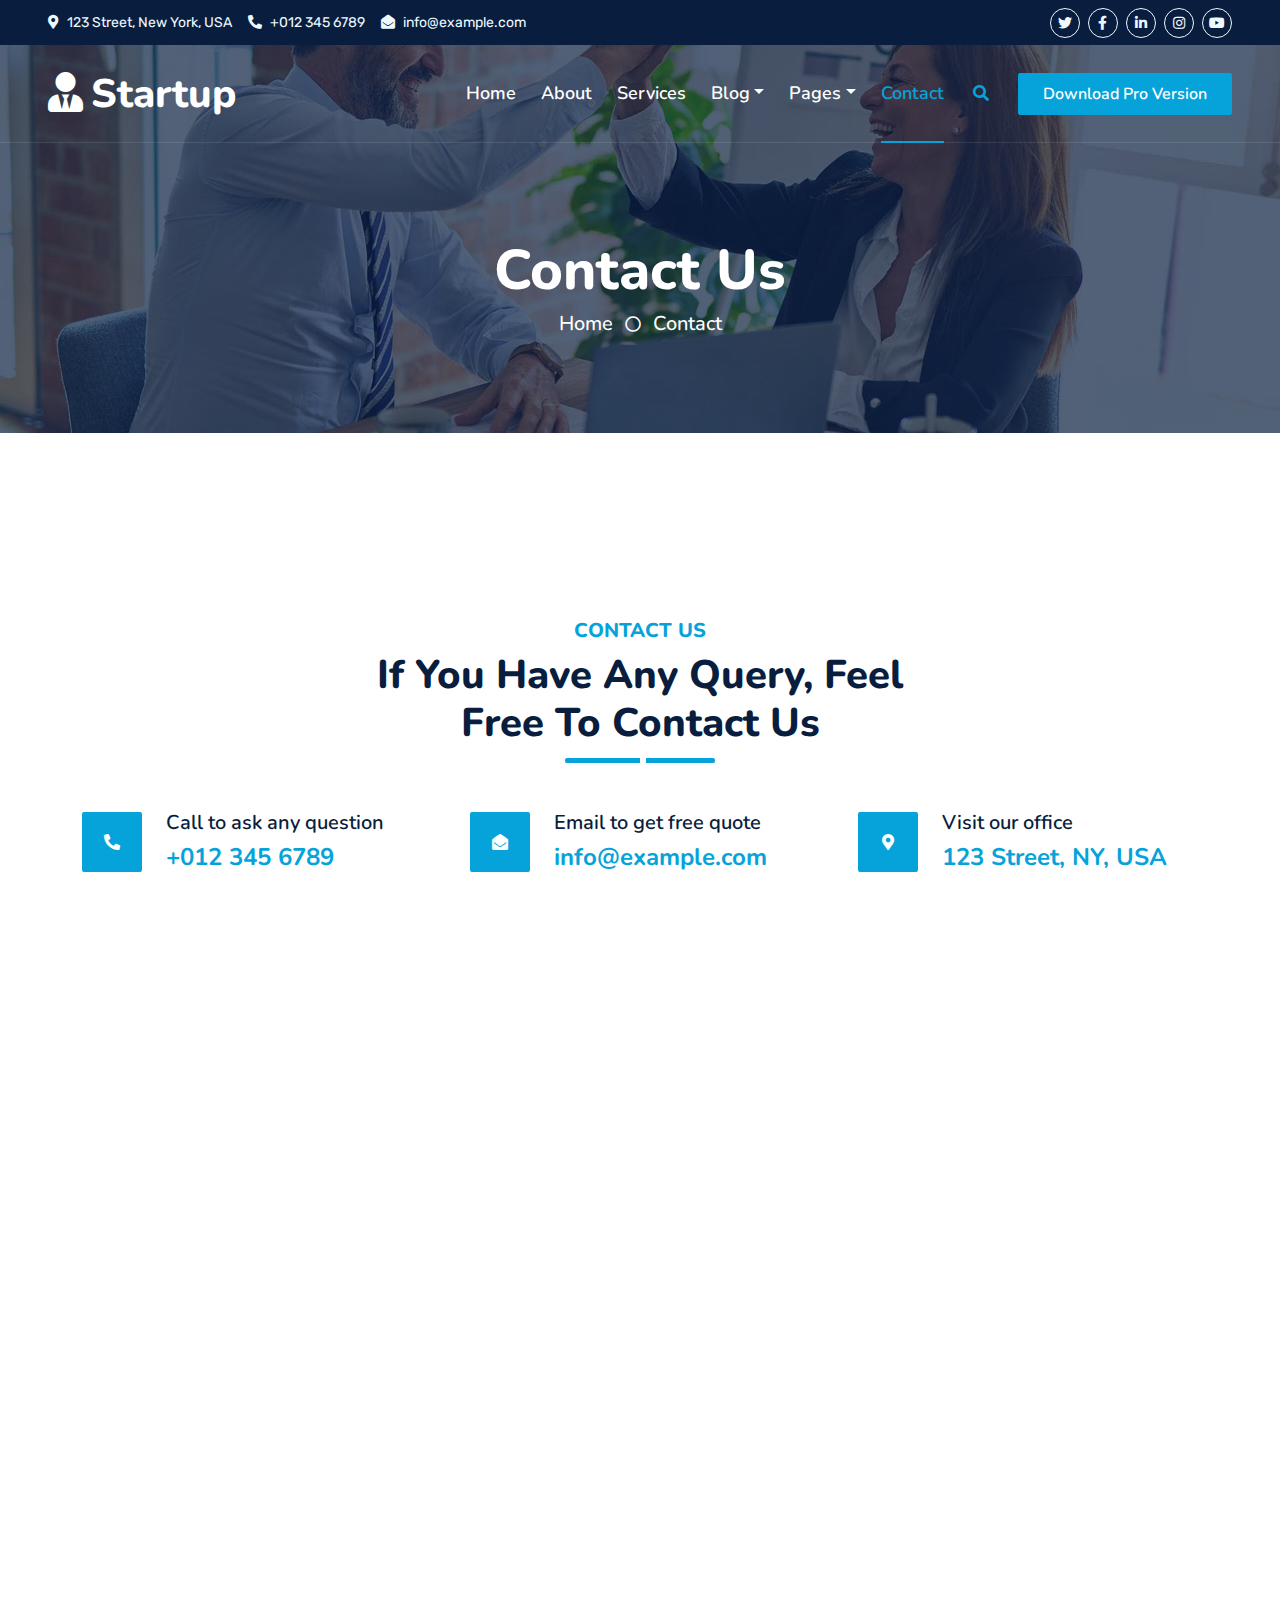
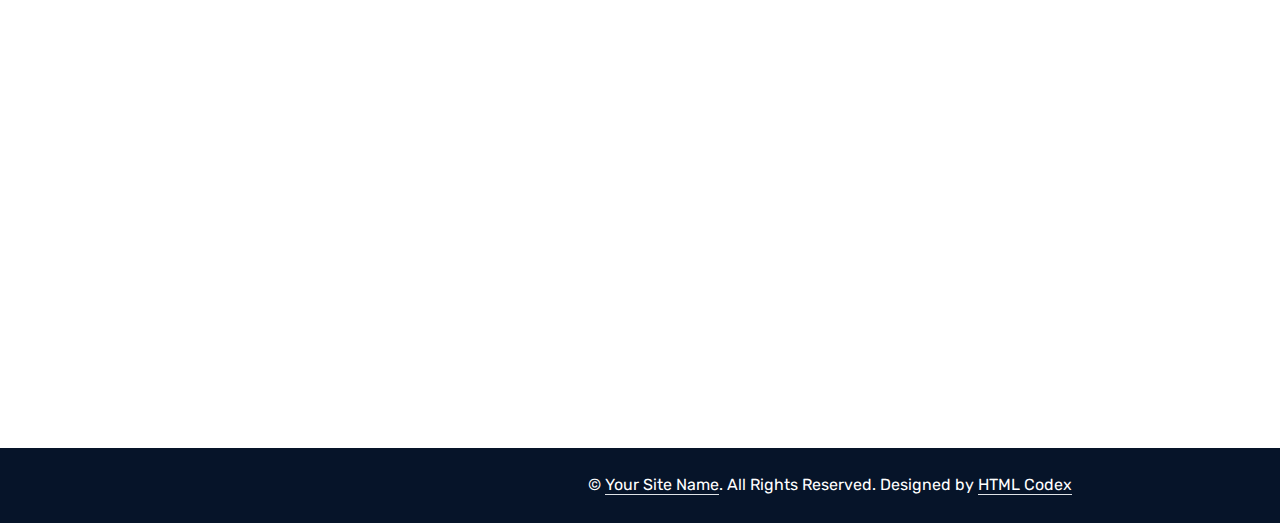
<file: contact.html>
<!DOCTYPE html>
<html lang="en">

<head>
    <meta charset="utf-8">
    <title>Startup - Startup Website Template</title>
    <meta content="width=device-width, initial-scale=1.0" name="viewport">
    <meta content="Free HTML Templates" name="keywords">
    <meta content="Free HTML Templates" name="description">

    <!-- Favicon -->
    <link href="img/favicon.ico" rel="icon">

    <!-- Google Web Fonts -->
    <link rel="preconnect" href="https://fonts.googleapis.com">
    <link rel="preconnect" href="https://fonts.gstatic.com" crossorigin>
    <link href="https://fonts.googleapis.com/css2?family=Nunito:wght@400;600;700;800&family=Rubik:wght@400;500;600;700&display=swap" rel="stylesheet">

    <!-- Icon Font Stylesheet -->
    <link href="https://cdnjs.cloudflare.com/ajax/libs/font-awesome/5.10.0/css/all.min.css" rel="stylesheet">
    <link href="https://cdn.jsdelivr.net/npm/bootstrap-icons@1.4.1/font/bootstrap-icons.css" rel="stylesheet">

    <!-- Libraries Stylesheet -->
    <link href="lib/owlcarousel/assets/owl.carousel.min.css" rel="stylesheet">
    <link href="lib/animate/animate.min.css" rel="stylesheet">

    <!-- Customized Bootstrap Stylesheet -->
    <link href="css/bootstrap.min.css" rel="stylesheet">

    <!-- Template Stylesheet -->
    <link href="css/style.css" rel="stylesheet">
</head>

<body>
    <!-- Spinner Start -->
    <div id="spinner" class="show bg-white position-fixed translate-middle w-100 vh-100 top-50 start-50 d-flex align-items-center justify-content-center">
        <div class="spinner"></div>
    </div>
    <!-- Spinner End -->


    <!-- Topbar Start -->
    <div class="container-fluid bg-dark px-5 d-none d-lg-block">
        <div class="row gx-0">
            <div class="col-lg-8 text-center text-lg-start mb-2 mb-lg-0">
                <div class="d-inline-flex align-items-center" style="height: 45px;">
                    <small class="me-3 text-light"><i class="fa fa-map-marker-alt me-2"></i>123 Street, New York, USA</small>
                    <small class="me-3 text-light"><i class="fa fa-phone-alt me-2"></i>+012 345 6789</small>
                    <small class="text-light"><i class="fa fa-envelope-open me-2"></i>info@example.com</small>
                </div>
            </div>
            <div class="col-lg-4 text-center text-lg-end">
                <div class="d-inline-flex align-items-center" style="height: 45px;">
                    <a class="btn btn-sm btn-outline-light btn-sm-square rounded-circle me-2" href=""><i class="fab fa-twitter fw-normal"></i></a>
                    <a class="btn btn-sm btn-outline-light btn-sm-square rounded-circle me-2" href=""><i class="fab fa-facebook-f fw-normal"></i></a>
                    <a class="btn btn-sm btn-outline-light btn-sm-square rounded-circle me-2" href=""><i class="fab fa-linkedin-in fw-normal"></i></a>
                    <a class="btn btn-sm btn-outline-light btn-sm-square rounded-circle me-2" href=""><i class="fab fa-instagram fw-normal"></i></a>
                    <a class="btn btn-sm btn-outline-light btn-sm-square rounded-circle" href=""><i class="fab fa-youtube fw-normal"></i></a>
                </div>
            </div>
        </div>
    </div>
    <!-- Topbar End -->


    <!-- Navbar Start -->
    <div class="container-fluid position-relative p-0">
        <nav class="navbar navbar-expand-lg navbar-dark px-5 py-3 py-lg-0">
            <a href="index.html" class="navbar-brand p-0">
                <h1 class="m-0"><i class="fa fa-user-tie me-2"></i>Startup</h1>
            </a>
            <button class="navbar-toggler" type="button" data-bs-toggle="collapse" data-bs-target="#navbarCollapse">
                <span class="fa fa-bars"></span>
            </button>
            <div class="collapse navbar-collapse" id="navbarCollapse">
                <div class="navbar-nav ms-auto py-0">
                    <a href="index.html" class="nav-item nav-link">Home</a>
                    <a href="about.html" class="nav-item nav-link">About</a>
                    <a href="service.html" class="nav-item nav-link">Services</a>
                    <div class="nav-item dropdown">
                        <a href="#" class="nav-link dropdown-toggle" data-bs-toggle="dropdown">Blog</a>
                        <div class="dropdown-menu m-0">
                            <a href="blog.html" class="dropdown-item">Blog Grid</a>
                            <a href="detail.html" class="dropdown-item">Blog Detail</a>
                        </div>
                    </div>
                    <div class="nav-item dropdown">
                        <a href="#" class="nav-link dropdown-toggle" data-bs-toggle="dropdown">Pages</a>
                        <div class="dropdown-menu m-0">
                            <a href="price.html" class="dropdown-item">Pricing Plan</a>
                            <a href="feature.html" class="dropdown-item">Our features</a>
                            <a href="team.html" class="dropdown-item">Team Members</a>
                            <a href="testimonial.html" class="dropdown-item">Testimonial</a>
                            <a href="quote.html" class="dropdown-item">Free Quote</a>
                        </div>
                    </div>
                    <a href="contact.html" class="nav-item nav-link active">Contact</a>
                </div>
                <butaton type="button" class="btn text-primary ms-3" data-bs-toggle="modal" data-bs-target="#searchModal"><i class="fa fa-search"></i></butaton>
                <a href="https://htmlcodex.com/startup-company-website-template" class="btn btn-primary py-2 px-4 ms-3">Download Pro Version</a>
            </div>
        </nav>

        <div class="container-fluid bg-primary py-5 bg-header" style="margin-bottom: 90px;">
            <div class="row py-5">
                <div class="col-12 pt-lg-5 mt-lg-5 text-center">
                    <h1 class="display-4 text-white animated zoomIn">Contact Us</h1>
                    <a href="" class="h5 text-white">Home</a>
                    <i class="far fa-circle text-white px-2"></i>
                    <a href="" class="h5 text-white">Contact</a>
                </div>
            </div>
        </div>
    </div>
    <!-- Navbar End -->


    <!-- Full Screen Search Start -->
    <div class="modal fade" id="searchModal" tabindex="-1">
        <div class="modal-dialog modal-fullscreen">
            <div class="modal-content" style="background: rgba(9, 30, 62, .7);">
                <div class="modal-header border-0">
                    <button type="button" class="btn bg-white btn-close" data-bs-dismiss="modal" aria-label="Close"></button>
                </div>
                <div class="modal-body d-flex align-items-center justify-content-center">
                    <div class="input-group" style="max-width: 600px;">
                        <input type="text" class="form-control bg-transparent border-primary p-3" placeholder="Type search keyword">
                        <button class="btn btn-primary px-4"><i class="bi bi-search"></i></button>
                    </div>
                </div>
            </div>
        </div>
    </div>
    <!-- Full Screen Search End -->


    <!-- Contact Start -->
    <div class="container-fluid py-5 wow fadeInUp" data-wow-delay="0.1s">
        <div class="container py-5">
            <div class="section-title text-center position-relative pb-3 mb-5 mx-auto" style="max-width: 600px;">
                <h5 class="fw-bold text-primary text-uppercase">Contact Us</h5>
                <h1 class="mb-0">If You Have Any Query, Feel Free To Contact Us</h1>
            </div>
            <div class="row g-5 mb-5">
                <div class="col-lg-4">
                    <div class="d-flex align-items-center wow fadeIn" data-wow-delay="0.1s">
                        <div class="bg-primary d-flex align-items-center justify-content-center rounded" style="width: 60px; height: 60px;">
                            <i class="fa fa-phone-alt text-white"></i>
                        </div>
                        <div class="ps-4">
                            <h5 class="mb-2">Call to ask any question</h5>
                            <h4 class="text-primary mb-0">+012 345 6789</h4>
                        </div>
                    </div>
                </div>
                <div class="col-lg-4">
                    <div class="d-flex align-items-center wow fadeIn" data-wow-delay="0.4s">
                        <div class="bg-primary d-flex align-items-center justify-content-center rounded" style="width: 60px; height: 60px;">
                            <i class="fa fa-envelope-open text-white"></i>
                        </div>
                        <div class="ps-4">
                            <h5 class="mb-2">Email to get free quote</h5>
                            <h4 class="text-primary mb-0">info@example.com</h4>
                        </div>
                    </div>
                </div>
                <div class="col-lg-4">
                    <div class="d-flex align-items-center wow fadeIn" data-wow-delay="0.8s">
                        <div class="bg-primary d-flex align-items-center justify-content-center rounded" style="width: 60px; height: 60px;">
                            <i class="fa fa-map-marker-alt text-white"></i>
                        </div>
                        <div class="ps-4">
                            <h5 class="mb-2">Visit our office</h5>
                            <h4 class="text-primary mb-0">123 Street, NY, USA</h4>
                        </div>
                    </div>
                </div>
            </div>
            <div class="row g-5">
                <div class="col-lg-6 wow slideInUp" data-wow-delay="0.3s">
                    <form>
                        <div class="row g-3">
                            <div class="col-md-6">
                                <input type="text" class="form-control border-0 bg-light px-4" placeholder="Your Name" style="height: 55px;">
                            </div>
                            <div class="col-md-6">
                                <input type="email" class="form-control border-0 bg-light px-4" placeholder="Your Email" style="height: 55px;">
                            </div>
                            <div class="col-12">
                                <input type="text" class="form-control border-0 bg-light px-4" placeholder="Subject" style="height: 55px;">
                            </div>
                            <div class="col-12">
                                <textarea class="form-control border-0 bg-light px-4 py-3" rows="4" placeholder="Message"></textarea>
                            </div>
                            <div class="col-12">
                                <button class="btn btn-primary w-100 py-3" type="submit">Send Message</button>
                            </div>
                        </div>
                    </form>
                </div>
                <div class="col-lg-6 wow slideInUp" data-wow-delay="0.6s">
                    <iframe class="position-relative rounded w-100 h-100"
                        src="https://www.google.com/maps/embed?pb=!1m18!1m12!1m3!1d3001156.4288297426!2d-78.01371936852176!3d42.72876761954724!2m3!1f0!2f0!3f0!3m2!1i1024!2i768!4f13.1!3m3!1m2!1s0x4ccc4bf0f123a5a9%3A0xddcfc6c1de189567!2sNew%20York%2C%20USA!5e0!3m2!1sen!2sbd!4v1603794290143!5m2!1sen!2sbd"
                        frameborder="0" style="min-height: 350px; border:0;" allowfullscreen="" aria-hidden="false"
                        tabindex="0"></iframe>
                </div>
            </div>
        </div>
    </div>
    <!-- Contact End -->


    <!-- Vendor Start -->
    <div class="container-fluid py-5 wow fadeInUp" data-wow-delay="0.1s">
        <div class="container py-5 mb-5">
            <div class="bg-white">
                <div class="owl-carousel vendor-carousel">
                    <img src="img/vendor-1.jpg" alt="">
                    <img src="img/vendor-2.jpg" alt="">
                    <img src="img/vendor-3.jpg" alt="">
                    <img src="img/vendor-4.jpg" alt="">
                    <img src="img/vendor-5.jpg" alt="">
                    <img src="img/vendor-6.jpg" alt="">
                    <img src="img/vendor-7.jpg" alt="">
                    <img src="img/vendor-8.jpg" alt="">
                    <img src="img/vendor-9.jpg" alt="">
                </div>
            </div>
        </div>
    </div>
    <!-- Vendor End -->
    

    <!-- Footer Start -->
    <div class="container-fluid bg-dark text-light mt-5 wow fadeInUp" data-wow-delay="0.1s">
        <div class="container">
            <div class="row gx-5">
                <div class="col-lg-4 col-md-6 footer-about">
                    <div class="d-flex flex-column align-items-center justify-content-center text-center h-100 bg-primary p-4">
                        <a href="index.html" class="navbar-brand">
                            <h1 class="m-0 text-white"><i class="fa fa-user-tie me-2"></i>Startup</h1>
                        </a>
                        <p class="mt-3 mb-4">Lorem diam sit erat dolor elitr et, diam lorem justo amet clita stet eos sit. Elitr dolor duo lorem, elitr clita ipsum sea. Diam amet erat lorem stet eos. Diam amet et kasd eos duo.</p>
                        <form action="">
                            <div class="input-group">
                                <input type="text" class="form-control border-white p-3" placeholder="Your Email">
                                <button class="btn btn-dark">Sign Up</button>
                            </div>
                        </form>
                    </div>
                </div>
                <div class="col-lg-8 col-md-6">
                    <div class="row gx-5">
                        <div class="col-lg-4 col-md-12 pt-5 mb-5">
                            <div class="section-title section-title-sm position-relative pb-3 mb-4">
                                <h3 class="text-light mb-0">Get In Touch</h3>
                            </div>
                            <div class="d-flex mb-2">
                                <i class="bi bi-geo-alt text-primary me-2"></i>
                                <p class="mb-0">123 Street, New York, USA</p>
                            </div>
                            <div class="d-flex mb-2">
                                <i class="bi bi-envelope-open text-primary me-2"></i>
                                <p class="mb-0">info@example.com</p>
                            </div>
                            <div class="d-flex mb-2">
                                <i class="bi bi-telephone text-primary me-2"></i>
                                <p class="mb-0">+012 345 67890</p>
                            </div>
                            <div class="d-flex mt-4">
                                <a class="btn btn-primary btn-square me-2" href="#"><i class="fab fa-twitter fw-normal"></i></a>
                                <a class="btn btn-primary btn-square me-2" href="#"><i class="fab fa-facebook-f fw-normal"></i></a>
                                <a class="btn btn-primary btn-square me-2" href="#"><i class="fab fa-linkedin-in fw-normal"></i></a>
                                <a class="btn btn-primary btn-square" href="#"><i class="fab fa-instagram fw-normal"></i></a>
                            </div>
                        </div>
                        <div class="col-lg-4 col-md-12 pt-0 pt-lg-5 mb-5">
                            <div class="section-title section-title-sm position-relative pb-3 mb-4">
                                <h3 class="text-light mb-0">Quick Links</h3>
                            </div>
                            <div class="link-animated d-flex flex-column justify-content-start">
                                <a class="text-light mb-2" href="#"><i class="bi bi-arrow-right text-primary me-2"></i>Home</a>
                                <a class="text-light mb-2" href="#"><i class="bi bi-arrow-right text-primary me-2"></i>About Us</a>
                                <a class="text-light mb-2" href="#"><i class="bi bi-arrow-right text-primary me-2"></i>Our Services</a>
                                <a class="text-light mb-2" href="#"><i class="bi bi-arrow-right text-primary me-2"></i>Meet The Team</a>
                                <a class="text-light mb-2" href="#"><i class="bi bi-arrow-right text-primary me-2"></i>Latest Blog</a>
                                <a class="text-light" href="#"><i class="bi bi-arrow-right text-primary me-2"></i>Contact Us</a>
                            </div>
                        </div>
                        <div class="col-lg-4 col-md-12 pt-0 pt-lg-5 mb-5">
                            <div class="section-title section-title-sm position-relative pb-3 mb-4">
                                <h3 class="text-light mb-0">Popular Links</h3>
                            </div>
                            <div class="link-animated d-flex flex-column justify-content-start">
                                <a class="text-light mb-2" href="#"><i class="bi bi-arrow-right text-primary me-2"></i>Home</a>
                                <a class="text-light mb-2" href="#"><i class="bi bi-arrow-right text-primary me-2"></i>About Us</a>
                                <a class="text-light mb-2" href="#"><i class="bi bi-arrow-right text-primary me-2"></i>Our Services</a>
                                <a class="text-light mb-2" href="#"><i class="bi bi-arrow-right text-primary me-2"></i>Meet The Team</a>
                                <a class="text-light mb-2" href="#"><i class="bi bi-arrow-right text-primary me-2"></i>Latest Blog</a>
                                <a class="text-light" href="#"><i class="bi bi-arrow-right text-primary me-2"></i>Contact Us</a>
                            </div>
                        </div>
                    </div>
                </div>
            </div>
        </div>
    </div>
    <div class="container-fluid text-white" style="background: #061429;">
        <div class="container text-center">
            <div class="row justify-content-end">
                <div class="col-lg-8 col-md-6">
                    <div class="d-flex align-items-center justify-content-center" style="height: 75px;">
                        <p class="mb-0">&copy; <a class="text-white border-bottom" href="#">Your Site Name</a>. All Rights Reserved. 
						
						<!--/*** This template is free as long as you keep the footer author’s credit link/attribution link/backlink. If you'd like to use the template without the footer author’s credit link/attribution link/backlink, you can purchase the Credit Removal License from "https://htmlcodex.com/credit-removal". Thank you for your support. ***/-->
						Designed by <a class="text-white border-bottom" href="https://htmlcodex.com">HTML Codex</a></p>
                    </div>
                </div>
            </div>
        </div>
    </div>
    <!-- Footer End -->


    <!-- Back to Top -->
    <a href="#" class="btn btn-lg btn-primary btn-lg-square rounded back-to-top"><i class="bi bi-arrow-up"></i></a>


    <!-- JavaScript Libraries -->
    <script src="https://code.jquery.com/jquery-3.4.1.min.js"></script>
    <script src="https://cdn.jsdelivr.net/npm/bootstrap@5.0.0/dist/js/bootstrap.bundle.min.js"></script>
    <script src="lib/wow/wow.min.js"></script>
    <script src="lib/easing/easing.min.js"></script>
    <script src="lib/waypoints/waypoints.min.js"></script>
    <script src="lib/counterup/counterup.min.js"></script>
    <script src="lib/owlcarousel/owl.carousel.min.js"></script>

    <!-- Template Javascript -->
    <script src="js/main.js"></script>
</body>

</html>
</file>
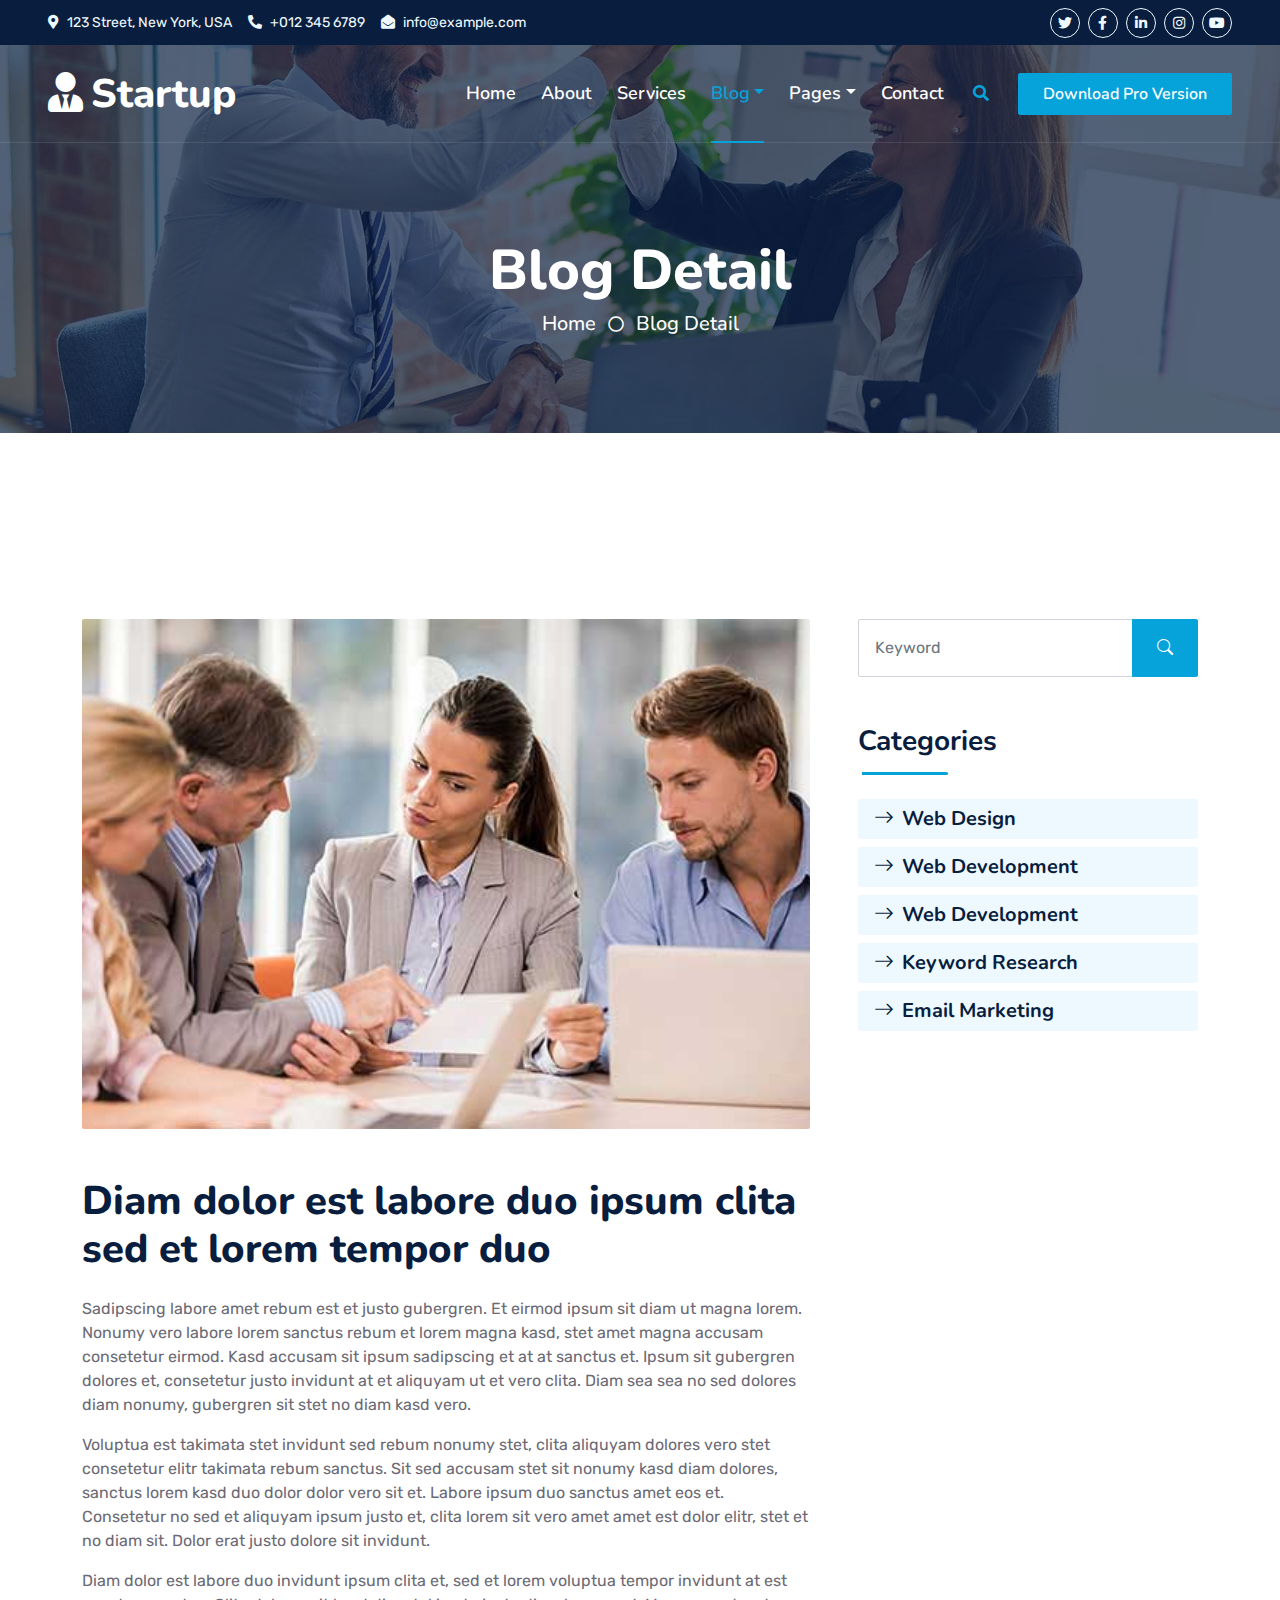
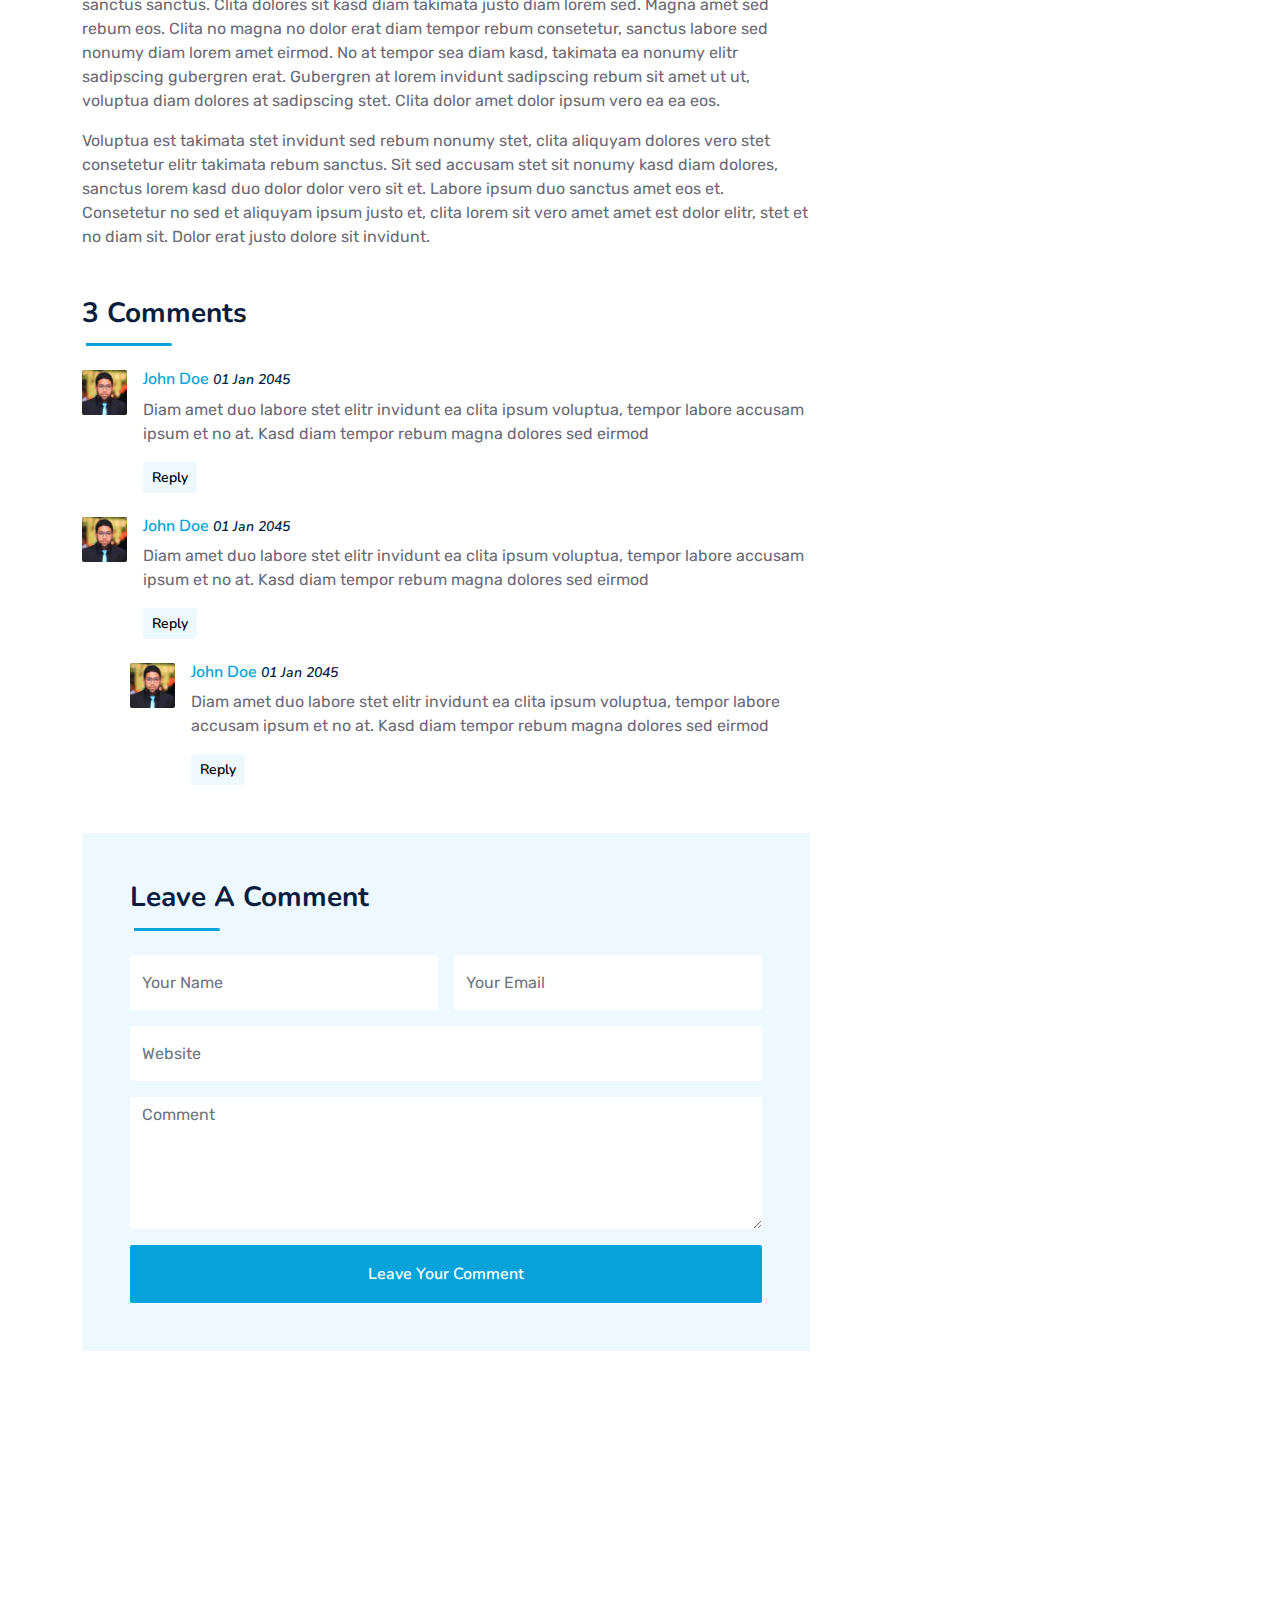
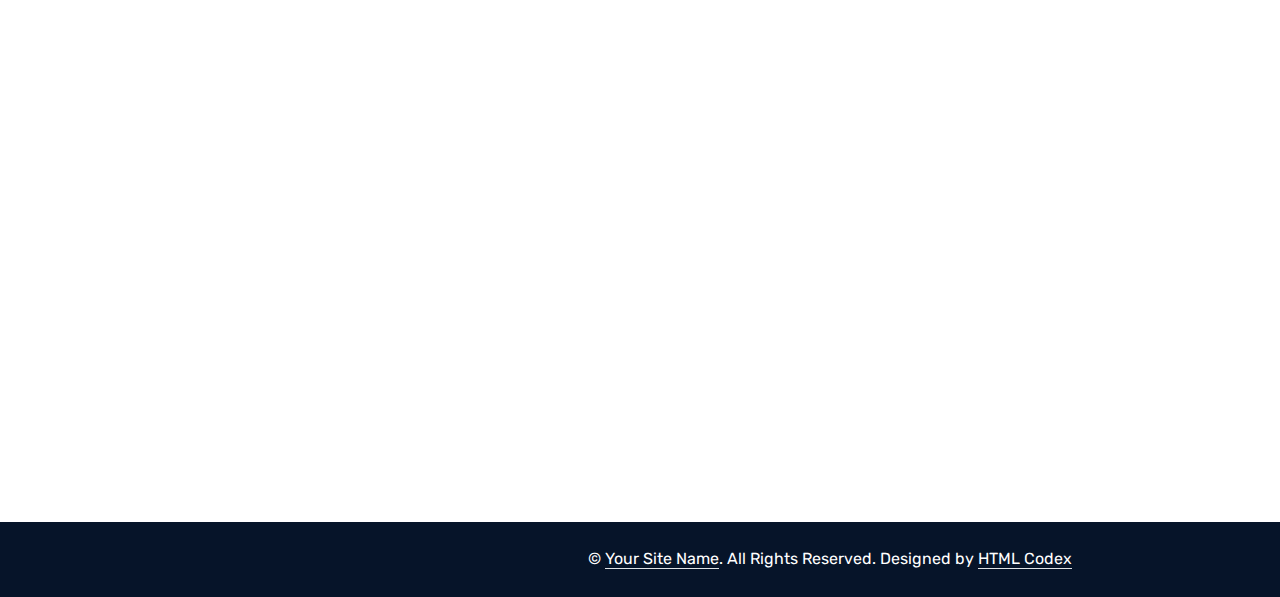
<file: detail.html>
<!DOCTYPE html>
<html lang="en">

<head>
    <meta charset="utf-8">
    <title>Startup - Startup Website Template</title>
    <meta content="width=device-width, initial-scale=1.0" name="viewport">
    <meta content="Free HTML Templates" name="keywords">
    <meta content="Free HTML Templates" name="description">

    <!-- Favicon -->
    <link href="img/favicon.ico" rel="icon">

    <!-- Google Web Fonts -->
    <link rel="preconnect" href="https://fonts.googleapis.com">
    <link rel="preconnect" href="https://fonts.gstatic.com" crossorigin>
    <link href="https://fonts.googleapis.com/css2?family=Nunito:wght@400;600;700;800&family=Rubik:wght@400;500;600;700&display=swap" rel="stylesheet">

    <!-- Icon Font Stylesheet -->
    <link href="https://cdnjs.cloudflare.com/ajax/libs/font-awesome/5.10.0/css/all.min.css" rel="stylesheet">
    <link href="https://cdn.jsdelivr.net/npm/bootstrap-icons@1.4.1/font/bootstrap-icons.css" rel="stylesheet">

    <!-- Libraries Stylesheet -->
    <link href="lib/owlcarousel/assets/owl.carousel.min.css" rel="stylesheet">
    <link href="lib/animate/animate.min.css" rel="stylesheet">

    <!-- Customized Bootstrap Stylesheet -->
    <link href="css/bootstrap.min.css" rel="stylesheet">

    <!-- Template Stylesheet -->
    <link href="css/style.css" rel="stylesheet">
</head>

<body>
    <!-- Spinner Start -->
    <div id="spinner" class="show bg-white position-fixed translate-middle w-100 vh-100 top-50 start-50 d-flex align-items-center justify-content-center">
        <div class="spinner"></div>
    </div>
    <!-- Spinner End -->


    <!-- Topbar Start -->
    <div class="container-fluid bg-dark px-5 d-none d-lg-block">
        <div class="row gx-0">
            <div class="col-lg-8 text-center text-lg-start mb-2 mb-lg-0">
                <div class="d-inline-flex align-items-center" style="height: 45px;">
                    <small class="me-3 text-light"><i class="fa fa-map-marker-alt me-2"></i>123 Street, New York, USA</small>
                    <small class="me-3 text-light"><i class="fa fa-phone-alt me-2"></i>+012 345 6789</small>
                    <small class="text-light"><i class="fa fa-envelope-open me-2"></i>info@example.com</small>
                </div>
            </div>
            <div class="col-lg-4 text-center text-lg-end">
                <div class="d-inline-flex align-items-center" style="height: 45px;">
                    <a class="btn btn-sm btn-outline-light btn-sm-square rounded-circle me-2" href=""><i class="fab fa-twitter fw-normal"></i></a>
                    <a class="btn btn-sm btn-outline-light btn-sm-square rounded-circle me-2" href=""><i class="fab fa-facebook-f fw-normal"></i></a>
                    <a class="btn btn-sm btn-outline-light btn-sm-square rounded-circle me-2" href=""><i class="fab fa-linkedin-in fw-normal"></i></a>
                    <a class="btn btn-sm btn-outline-light btn-sm-square rounded-circle me-2" href=""><i class="fab fa-instagram fw-normal"></i></a>
                    <a class="btn btn-sm btn-outline-light btn-sm-square rounded-circle" href=""><i class="fab fa-youtube fw-normal"></i></a>
                </div>
            </div>
        </div>
    </div>
    <!-- Topbar End -->


    <!-- Navbar Start -->
    <div class="container-fluid position-relative p-0">
        <nav class="navbar navbar-expand-lg navbar-dark px-5 py-3 py-lg-0">
            <a href="index.html" class="navbar-brand p-0">
                <h1 class="m-0"><i class="fa fa-user-tie me-2"></i>Startup</h1>
            </a>
            <button class="navbar-toggler" type="button" data-bs-toggle="collapse" data-bs-target="#navbarCollapse">
                <span class="fa fa-bars"></span>
            </button>
            <div class="collapse navbar-collapse" id="navbarCollapse">
                <div class="navbar-nav ms-auto py-0">
                    <a href="index.html" class="nav-item nav-link">Home</a>
                    <a href="about.html" class="nav-item nav-link">About</a>
                    <a href="service.html" class="nav-item nav-link">Services</a>
                    <div class="nav-item dropdown">
                        <a href="#" class="nav-link dropdown-toggle active" data-bs-toggle="dropdown">Blog</a>
                        <div class="dropdown-menu m-0">
                            <a href="blog.html" class="dropdown-item">Blog Grid</a>
                            <a href="detail.html" class="dropdown-item active">Blog Detail</a>
                        </div>
                    </div>
                    <div class="nav-item dropdown">
                        <a href="#" class="nav-link dropdown-toggle" data-bs-toggle="dropdown">Pages</a>
                        <div class="dropdown-menu m-0">
                            <a href="price.html" class="dropdown-item">Pricing Plan</a>
                            <a href="feature.html" class="dropdown-item">Our features</a>
                            <a href="team.html" class="dropdown-item">Team Members</a>
                            <a href="testimonial.html" class="dropdown-item">Testimonial</a>
                            <a href="quote.html" class="dropdown-item">Free Quote</a>
                        </div>
                    </div>
                    <a href="contact.html" class="nav-item nav-link">Contact</a>
                </div>
                <butaton type="button" class="btn text-primary ms-3" data-bs-toggle="modal" data-bs-target="#searchModal"><i class="fa fa-search"></i></butaton>
                <a href="https://htmlcodex.com/startup-company-website-template" class="btn btn-primary py-2 px-4 ms-3">Download Pro Version</a>
            </div>
        </nav>

        <div class="container-fluid bg-primary py-5 bg-header" style="margin-bottom: 90px;">
            <div class="row py-5">
                <div class="col-12 pt-lg-5 mt-lg-5 text-center">
                    <h1 class="display-4 text-white animated zoomIn">Blog Detail</h1>
                    <a href="" class="h5 text-white">Home</a>
                    <i class="far fa-circle text-white px-2"></i>
                    <a href="" class="h5 text-white">Blog Detail</a>
                </div>
            </div>
        </div>
    </div>
    <!-- Navbar End -->


    <!-- Full Screen Search Start -->
    <div class="modal fade" id="searchModal" tabindex="-1">
        <div class="modal-dialog modal-fullscreen">
            <div class="modal-content" style="background: rgba(9, 30, 62, .7);">
                <div class="modal-header border-0">
                    <button type="button" class="btn bg-white btn-close" data-bs-dismiss="modal" aria-label="Close"></button>
                </div>
                <div class="modal-body d-flex align-items-center justify-content-center">
                    <div class="input-group" style="max-width: 600px;">
                        <input type="text" class="form-control bg-transparent border-primary p-3" placeholder="Type search keyword">
                        <button class="btn btn-primary px-4"><i class="bi bi-search"></i></button>
                    </div>
                </div>
            </div>
        </div>
    </div>
    <!-- Full Screen Search End -->


    <!-- Blog Start -->
    <div class="container-fluid py-5 wow fadeInUp" data-wow-delay="0.1s">
        <div class="container py-5">
            <div class="row g-5">
                <div class="col-lg-8">
                    <!-- Blog Detail Start -->
                    <div class="mb-5">
                        <img class="img-fluid w-100 rounded mb-5" src="img/blog-1.jpg" alt="">
                        <h1 class="mb-4">Diam dolor est labore duo ipsum clita sed et lorem tempor duo</h1>
                        <p>Sadipscing labore amet rebum est et justo gubergren. Et eirmod ipsum sit diam ut
                            magna lorem. Nonumy vero labore lorem sanctus rebum et lorem magna kasd, stet
                            amet magna accusam consetetur eirmod. Kasd accusam sit ipsum sadipscing et at at
                            sanctus et. Ipsum sit gubergren dolores et, consetetur justo invidunt at et
                            aliquyam ut et vero clita. Diam sea sea no sed dolores diam nonumy, gubergren
                            sit stet no diam kasd vero.</p>
                        <p>Voluptua est takimata stet invidunt sed rebum nonumy stet, clita aliquyam dolores
                            vero stet consetetur elitr takimata rebum sanctus. Sit sed accusam stet sit
                            nonumy kasd diam dolores, sanctus lorem kasd duo dolor dolor vero sit et. Labore
                            ipsum duo sanctus amet eos et. Consetetur no sed et aliquyam ipsum justo et,
                            clita lorem sit vero amet amet est dolor elitr, stet et no diam sit. Dolor erat
                            justo dolore sit invidunt.</p>
                        <p>Diam dolor est labore duo invidunt ipsum clita et, sed et lorem voluptua tempor
                            invidunt at est sanctus sanctus. Clita dolores sit kasd diam takimata justo diam
                            lorem sed. Magna amet sed rebum eos. Clita no magna no dolor erat diam tempor
                            rebum consetetur, sanctus labore sed nonumy diam lorem amet eirmod. No at tempor
                            sea diam kasd, takimata ea nonumy elitr sadipscing gubergren erat. Gubergren at
                            lorem invidunt sadipscing rebum sit amet ut ut, voluptua diam dolores at
                            sadipscing stet. Clita dolor amet dolor ipsum vero ea ea eos.</p>
                        <p>Voluptua est takimata stet invidunt sed rebum nonumy stet, clita aliquyam dolores
                            vero stet consetetur elitr takimata rebum sanctus. Sit sed accusam stet sit
                            nonumy kasd diam dolores, sanctus lorem kasd duo dolor dolor vero sit et. Labore
                            ipsum duo sanctus amet eos et. Consetetur no sed et aliquyam ipsum justo et,
                            clita lorem sit vero amet amet est dolor elitr, stet et no diam sit. Dolor erat
                            justo dolore sit invidunt.</p>
                    </div>
                    <!-- Blog Detail End -->
    
                    <!-- Comment List Start -->
                    <div class="mb-5">
                        <div class="section-title section-title-sm position-relative pb-3 mb-4">
                            <h3 class="mb-0">3 Comments</h3>
                        </div>
                        <div class="d-flex mb-4">
                            <img src="img/user.jpg" class="img-fluid rounded" style="width: 45px; height: 45px;">
                            <div class="ps-3">
                                <h6><a href="">John Doe</a> <small><i>01 Jan 2045</i></small></h6>
                                <p>Diam amet duo labore stet elitr invidunt ea clita ipsum voluptua, tempor labore
                                    accusam ipsum et no at. Kasd diam tempor rebum magna dolores sed eirmod</p>
                                <button class="btn btn-sm btn-light">Reply</button>
                            </div>
                        </div>
                        <div class="d-flex mb-4">
                            <img src="img/user.jpg" class="img-fluid rounded" style="width: 45px; height: 45px;">
                            <div class="ps-3">
                                <h6><a href="">John Doe</a> <small><i>01 Jan 2045</i></small></h6>
                                <p>Diam amet duo labore stet elitr invidunt ea clita ipsum voluptua, tempor labore
                                    accusam ipsum et no at. Kasd diam tempor rebum magna dolores sed eirmod</p>
                                <button class="btn btn-sm btn-light">Reply</button>
                            </div>
                        </div>
                        <div class="d-flex ms-5 mb-4">
                            <img src="img/user.jpg" class="img-fluid rounded" style="width: 45px; height: 45px;">
                            <div class="ps-3">
                                <h6><a href="">John Doe</a> <small><i>01 Jan 2045</i></small></h6>
                                <p>Diam amet duo labore stet elitr invidunt ea clita ipsum voluptua, tempor labore
                                    accusam ipsum et no at. Kasd diam tempor rebum magna dolores sed eirmod</p>
                                <button class="btn btn-sm btn-light">Reply</button>
                            </div>
                        </div>
                    </div>
                    <!-- Comment List End -->
    
                    <!-- Comment Form Start -->
                    <div class="bg-light rounded p-5">
                        <div class="section-title section-title-sm position-relative pb-3 mb-4">
                            <h3 class="mb-0">Leave A Comment</h3>
                        </div>
                        <form>
                            <div class="row g-3">
                                <div class="col-12 col-sm-6">
                                    <input type="text" class="form-control bg-white border-0" placeholder="Your Name" style="height: 55px;">
                                </div>
                                <div class="col-12 col-sm-6">
                                    <input type="email" class="form-control bg-white border-0" placeholder="Your Email" style="height: 55px;">
                                </div>
                                <div class="col-12">
                                    <input type="text" class="form-control bg-white border-0" placeholder="Website" style="height: 55px;">
                                </div>
                                <div class="col-12">
                                    <textarea class="form-control bg-white border-0" rows="5" placeholder="Comment"></textarea>
                                </div>
                                <div class="col-12">
                                    <button class="btn btn-primary w-100 py-3" type="submit">Leave Your Comment</button>
                                </div>
                            </div>
                        </form>
                    </div>
                    <!-- Comment Form End -->
                </div>
    
                <!-- Sidebar Start -->
                <div class="col-lg-4">
                    <!-- Search Form Start -->
                    <div class="mb-5 wow slideInUp" data-wow-delay="0.1s">
                        <div class="input-group">
                            <input type="text" class="form-control p-3" placeholder="Keyword">
                            <button class="btn btn-primary px-4"><i class="bi bi-search"></i></button>
                        </div>
                    </div>
                    <!-- Search Form End -->
    
                    <!-- Category Start -->
                    <div class="mb-5 wow slideInUp" data-wow-delay="0.1s">
                        <div class="section-title section-title-sm position-relative pb-3 mb-4">
                            <h3 class="mb-0">Categories</h3>
                        </div>
                        <div class="link-animated d-flex flex-column justify-content-start">
                            <a class="h5 fw-semi-bold bg-light rounded py-2 px-3 mb-2" href="#"><i class="bi bi-arrow-right me-2"></i>Web Design</a>
                            <a class="h5 fw-semi-bold bg-light rounded py-2 px-3 mb-2" href="#"><i class="bi bi-arrow-right me-2"></i>Web Development</a>
                            <a class="h5 fw-semi-bold bg-light rounded py-2 px-3 mb-2" href="#"><i class="bi bi-arrow-right me-2"></i>Web Development</a>
                            <a class="h5 fw-semi-bold bg-light rounded py-2 px-3 mb-2" href="#"><i class="bi bi-arrow-right me-2"></i>Keyword Research</a>
                            <a class="h5 fw-semi-bold bg-light rounded py-2 px-3 mb-2" href="#"><i class="bi bi-arrow-right me-2"></i>Email Marketing</a>
                        </div>
                    </div>
                    <!-- Category End -->
    
                    <!-- Recent Post Start -->
                    <div class="mb-5 wow slideInUp" data-wow-delay="0.1s">
                        <div class="section-title section-title-sm position-relative pb-3 mb-4">
                            <h3 class="mb-0">Recent Post</h3>
                        </div>
                        <div class="d-flex rounded overflow-hidden mb-3">
                            <img class="img-fluid" src="img/blog-1.jpg" style="width: 100px; height: 100px; object-fit: cover;" alt="">
                            <a href="" class="h5 fw-semi-bold d-flex align-items-center bg-light px-3 mb-0">Lorem ipsum dolor sit amet adipis elit
                            </a>
                        </div>
                        <div class="d-flex rounded overflow-hidden mb-3">
                            <img class="img-fluid" src="img/blog-2.jpg" style="width: 100px; height: 100px; object-fit: cover;" alt="">
                            <a href="" class="h5 fw-semi-bold d-flex align-items-center bg-light px-3 mb-0">Lorem ipsum dolor sit amet adipis elit
                            </a>
                        </div>
                        <div class="d-flex rounded overflow-hidden mb-3">
                            <img class="img-fluid" src="img/blog-3.jpg" style="width: 100px; height: 100px; object-fit: cover;" alt="">
                            <a href="" class="h5 fw-semi-bold d-flex align-items-center bg-light px-3 mb-0">Lorem ipsum dolor sit amet adipis elit
                            </a>
                        </div>
                        <div class="d-flex rounded overflow-hidden mb-3">
                            <img class="img-fluid" src="img/blog-1.jpg" style="width: 100px; height: 100px; object-fit: cover;" alt="">
                            <a href="" class="h5 fw-semi-bold d-flex align-items-center bg-light px-3 mb-0">Lorem ipsum dolor sit amet adipis elit
                            </a>
                        </div>
                        <div class="d-flex rounded overflow-hidden mb-3">
                            <img class="img-fluid" src="img/blog-2.jpg" style="width: 100px; height: 100px; object-fit: cover;" alt="">
                            <a href="" class="h5 fw-semi-bold d-flex align-items-center bg-light px-3 mb-0">Lorem ipsum dolor sit amet adipis elit
                            </a>
                        </div>
                        <div class="d-flex rounded overflow-hidden mb-3">
                            <img class="img-fluid" src="img/blog-3.jpg" style="width: 100px; height: 100px; object-fit: cover;" alt="">
                            <a href="" class="h5 fw-semi-bold d-flex align-items-center bg-light px-3 mb-0">Lorem ipsum dolor sit amet adipis elit
                            </a>
                        </div>
                    </div>
                    <!-- Recent Post End -->
    
                    <!-- Image Start -->
                    <div class="mb-5 wow slideInUp" data-wow-delay="0.1s">
                        <img src="img/blog-1.jpg" alt="" class="img-fluid rounded">
                    </div>
                    <!-- Image End -->
    
                    <!-- Tags Start -->
                    <div class="mb-5 wow slideInUp" data-wow-delay="0.1s">
                        <div class="section-title section-title-sm position-relative pb-3 mb-4">
                            <h3 class="mb-0">Tag Cloud</h3>
                        </div>
                        <div class="d-flex flex-wrap m-n1">
                            <a href="" class="btn btn-light m-1">Design</a>
                            <a href="" class="btn btn-light m-1">Development</a>
                            <a href="" class="btn btn-light m-1">Marketing</a>
                            <a href="" class="btn btn-light m-1">SEO</a>
                            <a href="" class="btn btn-light m-1">Writing</a>
                            <a href="" class="btn btn-light m-1">Consulting</a>
                            <a href="" class="btn btn-light m-1">Design</a>
                            <a href="" class="btn btn-light m-1">Development</a>
                            <a href="" class="btn btn-light m-1">Marketing</a>
                            <a href="" class="btn btn-light m-1">SEO</a>
                            <a href="" class="btn btn-light m-1">Writing</a>
                            <a href="" class="btn btn-light m-1">Consulting</a>
                        </div>
                    </div>
                    <!-- Tags End -->
    
                    <!-- Plain Text Start -->
                    <div class="wow slideInUp" data-wow-delay="0.1s">
                        <div class="section-title section-title-sm position-relative pb-3 mb-4">
                            <h3 class="mb-0">Plain Text</h3>
                        </div>
                        <div class="bg-light text-center" style="padding: 30px;">
                            <p>Vero sea et accusam justo dolor accusam lorem consetetur, dolores sit amet sit dolor clita kasd justo, diam accusam no sea ut tempor magna takimata, amet sit et diam dolor ipsum amet diam</p>
                            <a href="" class="btn btn-primary py-2 px-4">Read More</a>
                        </div>
                    </div>
                    <!-- Plain Text End -->
                </div>
                <!-- Sidebar End -->
            </div>
        </div>
    </div>
    <!-- Blog End -->


    <!-- Vendor Start -->
    <div class="container-fluid py-5 wow fadeInUp" data-wow-delay="0.1s">
        <div class="container py-5 mb-5">
            <div class="bg-white">
                <div class="owl-carousel vendor-carousel">
                    <img src="img/vendor-1.jpg" alt="">
                    <img src="img/vendor-2.jpg" alt="">
                    <img src="img/vendor-3.jpg" alt="">
                    <img src="img/vendor-4.jpg" alt="">
                    <img src="img/vendor-5.jpg" alt="">
                    <img src="img/vendor-6.jpg" alt="">
                    <img src="img/vendor-7.jpg" alt="">
                    <img src="img/vendor-8.jpg" alt="">
                    <img src="img/vendor-9.jpg" alt="">
                </div>
            </div>
        </div>
    </div>
    <!-- Vendor End -->
    

    <!-- Footer Start -->
    <div class="container-fluid bg-dark text-light mt-5 wow fadeInUp" data-wow-delay="0.1s">
        <div class="container">
            <div class="row gx-5">
                <div class="col-lg-4 col-md-6 footer-about">
                    <div class="d-flex flex-column align-items-center justify-content-center text-center h-100 bg-primary p-4">
                        <a href="index.html" class="navbar-brand">
                            <h1 class="m-0 text-white"><i class="fa fa-user-tie me-2"></i>Startup</h1>
                        </a>
                        <p class="mt-3 mb-4">Lorem diam sit erat dolor elitr et, diam lorem justo amet clita stet eos sit. Elitr dolor duo lorem, elitr clita ipsum sea. Diam amet erat lorem stet eos. Diam amet et kasd eos duo.</p>
                        <form action="">
                            <div class="input-group">
                                <input type="text" class="form-control border-white p-3" placeholder="Your Email">
                                <button class="btn btn-dark">Sign Up</button>
                            </div>
                        </form>
                    </div>
                </div>
                <div class="col-lg-8 col-md-6">
                    <div class="row gx-5">
                        <div class="col-lg-4 col-md-12 pt-5 mb-5">
                            <div class="section-title section-title-sm position-relative pb-3 mb-4">
                                <h3 class="text-light mb-0">Get In Touch</h3>
                            </div>
                            <div class="d-flex mb-2">
                                <i class="bi bi-geo-alt text-primary me-2"></i>
                                <p class="mb-0">123 Street, New York, USA</p>
                            </div>
                            <div class="d-flex mb-2">
                                <i class="bi bi-envelope-open text-primary me-2"></i>
                                <p class="mb-0">info@example.com</p>
                            </div>
                            <div class="d-flex mb-2">
                                <i class="bi bi-telephone text-primary me-2"></i>
                                <p class="mb-0">+012 345 67890</p>
                            </div>
                            <div class="d-flex mt-4">
                                <a class="btn btn-primary btn-square me-2" href="#"><i class="fab fa-twitter fw-normal"></i></a>
                                <a class="btn btn-primary btn-square me-2" href="#"><i class="fab fa-facebook-f fw-normal"></i></a>
                                <a class="btn btn-primary btn-square me-2" href="#"><i class="fab fa-linkedin-in fw-normal"></i></a>
                                <a class="btn btn-primary btn-square" href="#"><i class="fab fa-instagram fw-normal"></i></a>
                            </div>
                        </div>
                        <div class="col-lg-4 col-md-12 pt-0 pt-lg-5 mb-5">
                            <div class="section-title section-title-sm position-relative pb-3 mb-4">
                                <h3 class="text-light mb-0">Quick Links</h3>
                            </div>
                            <div class="link-animated d-flex flex-column justify-content-start">
                                <a class="text-light mb-2" href="#"><i class="bi bi-arrow-right text-primary me-2"></i>Home</a>
                                <a class="text-light mb-2" href="#"><i class="bi bi-arrow-right text-primary me-2"></i>About Us</a>
                                <a class="text-light mb-2" href="#"><i class="bi bi-arrow-right text-primary me-2"></i>Our Services</a>
                                <a class="text-light mb-2" href="#"><i class="bi bi-arrow-right text-primary me-2"></i>Meet The Team</a>
                                <a class="text-light mb-2" href="#"><i class="bi bi-arrow-right text-primary me-2"></i>Latest Blog</a>
                                <a class="text-light" href="#"><i class="bi bi-arrow-right text-primary me-2"></i>Contact Us</a>
                            </div>
                        </div>
                        <div class="col-lg-4 col-md-12 pt-0 pt-lg-5 mb-5">
                            <div class="section-title section-title-sm position-relative pb-3 mb-4">
                                <h3 class="text-light mb-0">Popular Links</h3>
                            </div>
                            <div class="link-animated d-flex flex-column justify-content-start">
                                <a class="text-light mb-2" href="#"><i class="bi bi-arrow-right text-primary me-2"></i>Home</a>
                                <a class="text-light mb-2" href="#"><i class="bi bi-arrow-right text-primary me-2"></i>About Us</a>
                                <a class="text-light mb-2" href="#"><i class="bi bi-arrow-right text-primary me-2"></i>Our Services</a>
                                <a class="text-light mb-2" href="#"><i class="bi bi-arrow-right text-primary me-2"></i>Meet The Team</a>
                                <a class="text-light mb-2" href="#"><i class="bi bi-arrow-right text-primary me-2"></i>Latest Blog</a>
                                <a class="text-light" href="#"><i class="bi bi-arrow-right text-primary me-2"></i>Contact Us</a>
                            </div>
                        </div>
                    </div>
                </div>
            </div>
        </div>
    </div>
    <div class="container-fluid text-white" style="background: #061429;">
        <div class="container text-center">
            <div class="row justify-content-end">
                <div class="col-lg-8 col-md-6">
                    <div class="d-flex align-items-center justify-content-center" style="height: 75px;">
                        <p class="mb-0">&copy; <a class="text-white border-bottom" href="#">Your Site Name</a>. All Rights Reserved. 
						
						<!--/*** This template is free as long as you keep the footer author’s credit link/attribution link/backlink. If you'd like to use the template without the footer author’s credit link/attribution link/backlink, you can purchase the Credit Removal License from "https://htmlcodex.com/credit-removal". Thank you for your support. ***/-->
						Designed by <a class="text-white border-bottom" href="https://htmlcodex.com">HTML Codex</a></p>
                    </div>
                </div>
            </div>
        </div>
    </div>
    <!-- Footer End -->


    <!-- Back to Top -->
    <a href="#" class="btn btn-lg btn-primary btn-lg-square rounded back-to-top"><i class="bi bi-arrow-up"></i></a>


    <!-- JavaScript Libraries -->
    <script src="https://code.jquery.com/jquery-3.4.1.min.js"></script>
    <script src="https://cdn.jsdelivr.net/npm/bootstrap@5.0.0/dist/js/bootstrap.bundle.min.js"></script>
    <script src="lib/wow/wow.min.js"></script>
    <script src="lib/easing/easing.min.js"></script>
    <script src="lib/waypoints/waypoints.min.js"></script>
    <script src="lib/counterup/counterup.min.js"></script>
    <script src="lib/owlcarousel/owl.carousel.min.js"></script>

    <!-- Template Javascript -->
    <script src="js/main.js"></script>
</body>

</html>
</file>
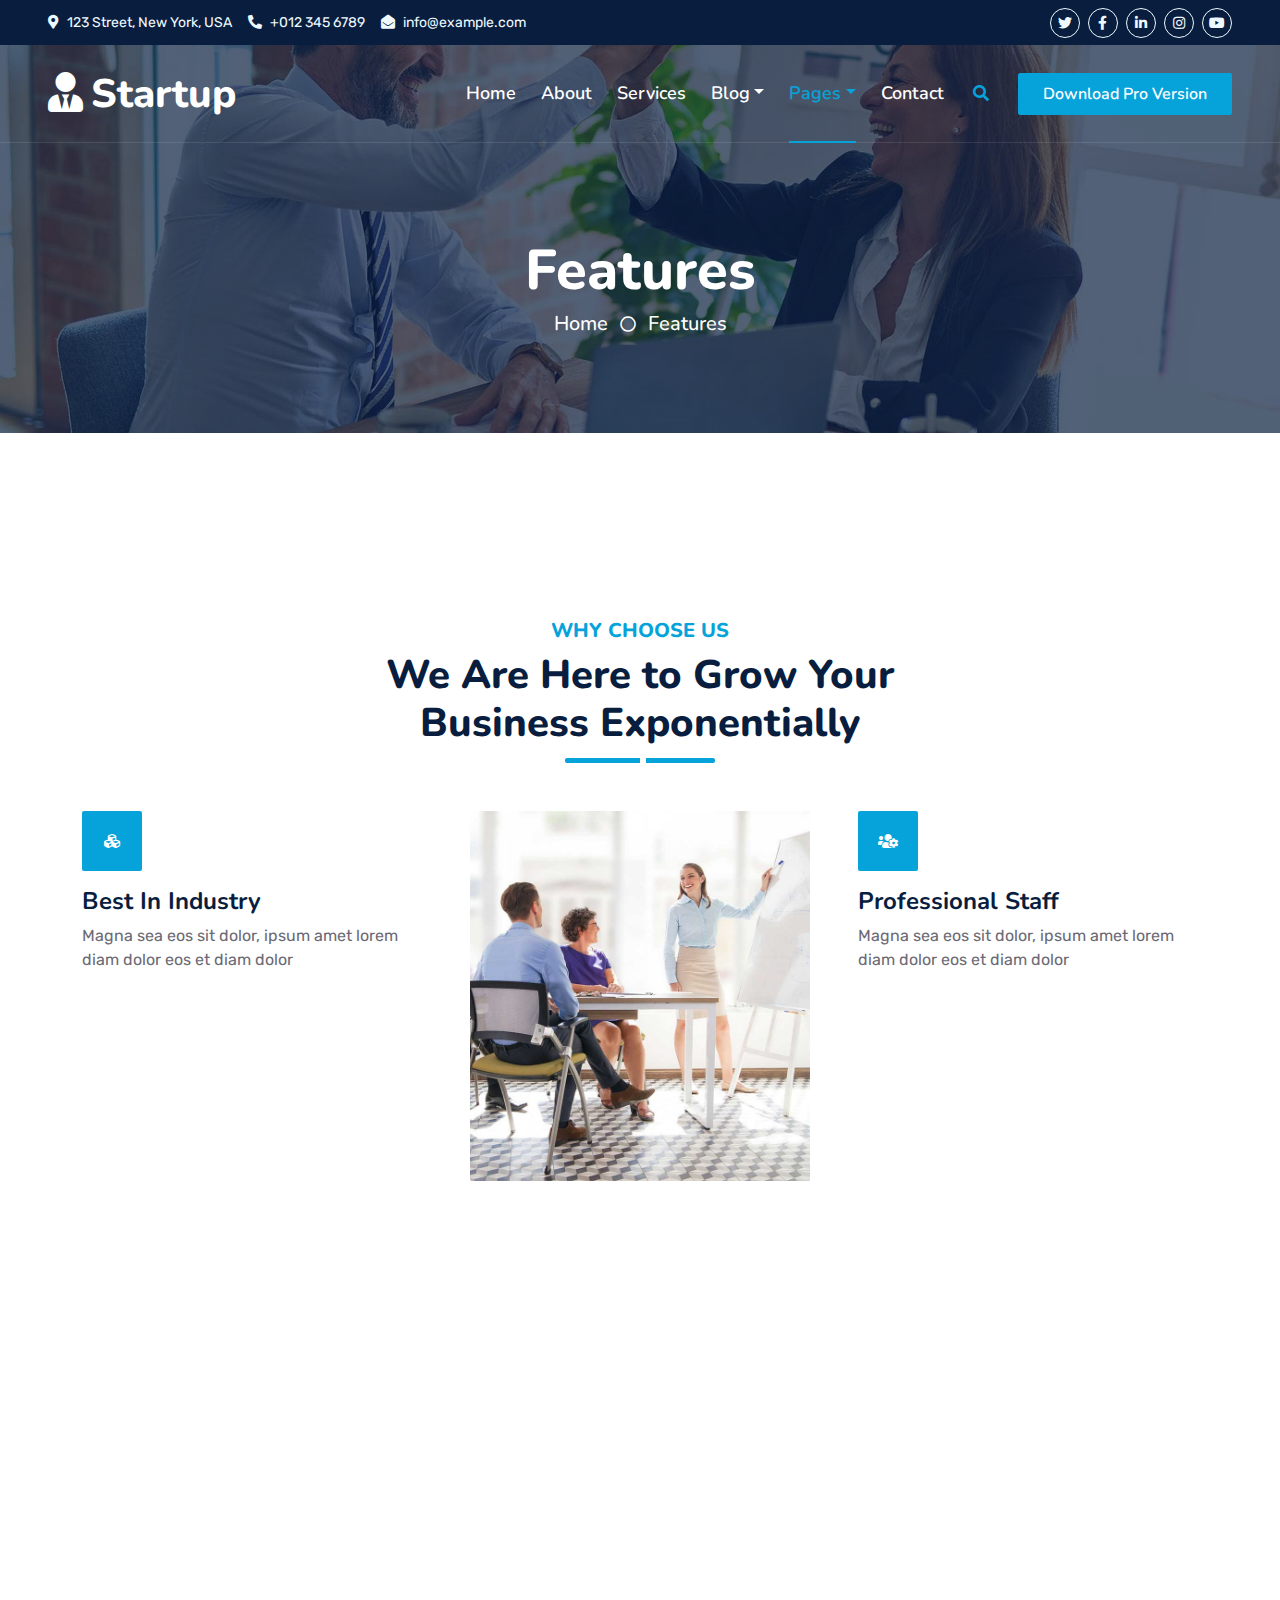
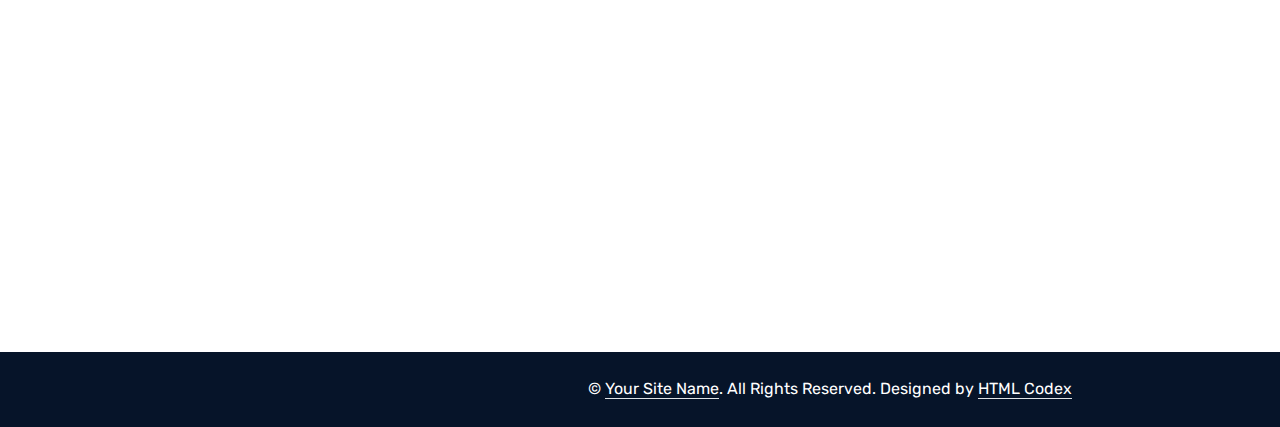
<file: feature.html>
<!DOCTYPE html>
<html lang="en">

<head>
    <meta charset="utf-8">
    <title>Startup - Startup Website Template</title>
    <meta content="width=device-width, initial-scale=1.0" name="viewport">
    <meta content="Free HTML Templates" name="keywords">
    <meta content="Free HTML Templates" name="description">

    <!-- Favicon -->
    <link href="img/favicon.ico" rel="icon">

    <!-- Google Web Fonts -->
    <link rel="preconnect" href="https://fonts.googleapis.com">
    <link rel="preconnect" href="https://fonts.gstatic.com" crossorigin>
    <link href="https://fonts.googleapis.com/css2?family=Nunito:wght@400;600;700;800&family=Rubik:wght@400;500;600;700&display=swap" rel="stylesheet">

    <!-- Icon Font Stylesheet -->
    <link href="https://cdnjs.cloudflare.com/ajax/libs/font-awesome/5.10.0/css/all.min.css" rel="stylesheet">
    <link href="https://cdn.jsdelivr.net/npm/bootstrap-icons@1.4.1/font/bootstrap-icons.css" rel="stylesheet">

    <!-- Libraries Stylesheet -->
    <link href="lib/owlcarousel/assets/owl.carousel.min.css" rel="stylesheet">
    <link href="lib/animate/animate.min.css" rel="stylesheet">

    <!-- Customized Bootstrap Stylesheet -->
    <link href="css/bootstrap.min.css" rel="stylesheet">

    <!-- Template Stylesheet -->
    <link href="css/style.css" rel="stylesheet">
</head>

<body>
    <!-- Spinner Start -->
    <div id="spinner" class="show bg-white position-fixed translate-middle w-100 vh-100 top-50 start-50 d-flex align-items-center justify-content-center">
        <div class="spinner"></div>
    </div>
    <!-- Spinner End -->


    <!-- Topbar Start -->
    <div class="container-fluid bg-dark px-5 d-none d-lg-block">
        <div class="row gx-0">
            <div class="col-lg-8 text-center text-lg-start mb-2 mb-lg-0">
                <div class="d-inline-flex align-items-center" style="height: 45px;">
                    <small class="me-3 text-light"><i class="fa fa-map-marker-alt me-2"></i>123 Street, New York, USA</small>
                    <small class="me-3 text-light"><i class="fa fa-phone-alt me-2"></i>+012 345 6789</small>
                    <small class="text-light"><i class="fa fa-envelope-open me-2"></i>info@example.com</small>
                </div>
            </div>
            <div class="col-lg-4 text-center text-lg-end">
                <div class="d-inline-flex align-items-center" style="height: 45px;">
                    <a class="btn btn-sm btn-outline-light btn-sm-square rounded-circle me-2" href=""><i class="fab fa-twitter fw-normal"></i></a>
                    <a class="btn btn-sm btn-outline-light btn-sm-square rounded-circle me-2" href=""><i class="fab fa-facebook-f fw-normal"></i></a>
                    <a class="btn btn-sm btn-outline-light btn-sm-square rounded-circle me-2" href=""><i class="fab fa-linkedin-in fw-normal"></i></a>
                    <a class="btn btn-sm btn-outline-light btn-sm-square rounded-circle me-2" href=""><i class="fab fa-instagram fw-normal"></i></a>
                    <a class="btn btn-sm btn-outline-light btn-sm-square rounded-circle" href=""><i class="fab fa-youtube fw-normal"></i></a>
                </div>
            </div>
        </div>
    </div>
    <!-- Topbar End -->


    <!-- Navbar Start -->
    <div class="container-fluid position-relative p-0">
        <nav class="navbar navbar-expand-lg navbar-dark px-5 py-3 py-lg-0">
            <a href="index.html" class="navbar-brand p-0">
                <h1 class="m-0"><i class="fa fa-user-tie me-2"></i>Startup</h1>
            </a>
            <button class="navbar-toggler" type="button" data-bs-toggle="collapse" data-bs-target="#navbarCollapse">
                <span class="fa fa-bars"></span>
            </button>
            <div class="collapse navbar-collapse" id="navbarCollapse">
                <div class="navbar-nav ms-auto py-0">
                    <a href="index.html" class="nav-item nav-link">Home</a>
                    <a href="about.html" class="nav-item nav-link">About</a>
                    <a href="service.html" class="nav-item nav-link">Services</a>
                    <div class="nav-item dropdown">
                        <a href="#" class="nav-link dropdown-toggle" data-bs-toggle="dropdown">Blog</a>
                        <div class="dropdown-menu m-0">
                            <a href="blog.html" class="dropdown-item">Blog Grid</a>
                            <a href="detail.html" class="dropdown-item">Blog Detail</a>
                        </div>
                    </div>
                    <div class="nav-item dropdown">
                        <a href="#" class="nav-link dropdown-toggle active" data-bs-toggle="dropdown">Pages</a>
                        <div class="dropdown-menu m-0">
                            <a href="price.html" class="dropdown-item">Pricing Plan</a>
                            <a href="feature.html" class="dropdown-item active">Our features</a>
                            <a href="team.html" class="dropdown-item">Team Members</a>
                            <a href="testimonial.html" class="dropdown-item">Testimonial</a>
                            <a href="quote.html" class="dropdown-item">Free Quote</a>
                        </div>
                    </div>
                    <a href="contact.html" class="nav-item nav-link">Contact</a>
                </div>
                <butaton type="button" class="btn text-primary ms-3" data-bs-toggle="modal" data-bs-target="#searchModal"><i class="fa fa-search"></i></butaton>
                <a href="https://htmlcodex.com/startup-company-website-template" class="btn btn-primary py-2 px-4 ms-3">Download Pro Version</a>
            </div>
        </nav>

        <div class="container-fluid bg-primary py-5 bg-header" style="margin-bottom: 90px;">
            <div class="row py-5">
                <div class="col-12 pt-lg-5 mt-lg-5 text-center">
                    <h1 class="display-4 text-white animated zoomIn">Features</h1>
                    <a href="" class="h5 text-white">Home</a>
                    <i class="far fa-circle text-white px-2"></i>
                    <a href="" class="h5 text-white">Features</a>
                </div>
            </div>
        </div>
    </div>
    <!-- Navbar End -->


    <!-- Full Screen Search Start -->
    <div class="modal fade" id="searchModal" tabindex="-1">
        <div class="modal-dialog modal-fullscreen">
            <div class="modal-content" style="background: rgba(9, 30, 62, .7);">
                <div class="modal-header border-0">
                    <button type="button" class="btn bg-white btn-close" data-bs-dismiss="modal" aria-label="Close"></button>
                </div>
                <div class="modal-body d-flex align-items-center justify-content-center">
                    <div class="input-group" style="max-width: 600px;">
                        <input type="text" class="form-control bg-transparent border-primary p-3" placeholder="Type search keyword">
                        <button class="btn btn-primary px-4"><i class="bi bi-search"></i></button>
                    </div>
                </div>
            </div>
        </div>
    </div>
    <!-- Full Screen Search End -->


    <!-- Features Start -->
    <div class="container-fluid py-5 wow fadeInUp" data-wow-delay="0.1s">
        <div class="container py-5">
            <div class="section-title text-center position-relative pb-3 mb-5 mx-auto" style="max-width: 600px;">
                <h5 class="fw-bold text-primary text-uppercase">Why Choose Us</h5>
                <h1 class="mb-0">We Are Here to Grow Your Business Exponentially</h1>
            </div>
            <div class="row g-5">
                <div class="col-lg-4">
                    <div class="row g-5">
                        <div class="col-12 wow zoomIn" data-wow-delay="0.2s">
                            <div class="bg-primary rounded d-flex align-items-center justify-content-center mb-3" style="width: 60px; height: 60px;">
                                <i class="fa fa-cubes text-white"></i>
                            </div>
                            <h4>Best In Industry</h4>
                            <p class="mb-0">Magna sea eos sit dolor, ipsum amet lorem diam dolor eos et diam dolor</p>
                        </div>
                        <div class="col-12 wow zoomIn" data-wow-delay="0.6s">
                            <div class="bg-primary rounded d-flex align-items-center justify-content-center mb-3" style="width: 60px; height: 60px;">
                                <i class="fa fa-award text-white"></i>
                            </div>
                            <h4>Award Winning</h4>
                            <p class="mb-0">Magna sea eos sit dolor, ipsum amet lorem diam dolor eos et diam dolor</p>
                        </div>
                    </div>
                </div>
                <div class="col-lg-4  wow zoomIn" data-wow-delay="0.9s" style="min-height: 350px;">
                    <div class="position-relative h-100">
                        <img class="position-absolute w-100 h-100 rounded wow zoomIn" data-wow-delay="0.1s" src="img/feature.jpg" style="object-fit: cover;">
                    </div>
                </div>
                <div class="col-lg-4">
                    <div class="row g-5">
                        <div class="col-12 wow zoomIn" data-wow-delay="0.4s">
                            <div class="bg-primary rounded d-flex align-items-center justify-content-center mb-3" style="width: 60px; height: 60px;">
                                <i class="fa fa-users-cog text-white"></i>
                            </div>
                            <h4>Professional Staff</h4>
                            <p class="mb-0">Magna sea eos sit dolor, ipsum amet lorem diam dolor eos et diam dolor</p>
                        </div>
                        <div class="col-12 wow zoomIn" data-wow-delay="0.8s">
                            <div class="bg-primary rounded d-flex align-items-center justify-content-center mb-3" style="width: 60px; height: 60px;">
                                <i class="fa fa-phone-alt text-white"></i>
                            </div>
                            <h4>24/7 Support</h4>
                            <p class="mb-0">Magna sea eos sit dolor, ipsum amet lorem diam dolor eos et diam dolor</p>
                        </div>
                    </div>
                </div>
            </div>
        </div>
    </div>
    <!-- Features Start -->


    <!-- Vendor Start -->
    <div class="container-fluid py-5 wow fadeInUp" data-wow-delay="0.1s">
        <div class="container py-5 mb-5">
            <div class="bg-white">
                <div class="owl-carousel vendor-carousel">
                    <img src="img/vendor-1.jpg" alt="">
                    <img src="img/vendor-2.jpg" alt="">
                    <img src="img/vendor-3.jpg" alt="">
                    <img src="img/vendor-4.jpg" alt="">
                    <img src="img/vendor-5.jpg" alt="">
                    <img src="img/vendor-6.jpg" alt="">
                    <img src="img/vendor-7.jpg" alt="">
                    <img src="img/vendor-8.jpg" alt="">
                    <img src="img/vendor-9.jpg" alt="">
                </div>
            </div>
        </div>
    </div>
    <!-- Vendor End -->
    

    <!-- Footer Start -->
    <div class="container-fluid bg-dark text-light mt-5 wow fadeInUp" data-wow-delay="0.1s">
        <div class="container">
            <div class="row gx-5">
                <div class="col-lg-4 col-md-6 footer-about">
                    <div class="d-flex flex-column align-items-center justify-content-center text-center h-100 bg-primary p-4">
                        <a href="index.html" class="navbar-brand">
                            <h1 class="m-0 text-white"><i class="fa fa-user-tie me-2"></i>Startup</h1>
                        </a>
                        <p class="mt-3 mb-4">Lorem diam sit erat dolor elitr et, diam lorem justo amet clita stet eos sit. Elitr dolor duo lorem, elitr clita ipsum sea. Diam amet erat lorem stet eos. Diam amet et kasd eos duo.</p>
                        <form action="">
                            <div class="input-group">
                                <input type="text" class="form-control border-white p-3" placeholder="Your Email">
                                <button class="btn btn-dark">Sign Up</button>
                            </div>
                        </form>
                    </div>
                </div>
                <div class="col-lg-8 col-md-6">
                    <div class="row gx-5">
                        <div class="col-lg-4 col-md-12 pt-5 mb-5">
                            <div class="section-title section-title-sm position-relative pb-3 mb-4">
                                <h3 class="text-light mb-0">Get In Touch</h3>
                            </div>
                            <div class="d-flex mb-2">
                                <i class="bi bi-geo-alt text-primary me-2"></i>
                                <p class="mb-0">123 Street, New York, USA</p>
                            </div>
                            <div class="d-flex mb-2">
                                <i class="bi bi-envelope-open text-primary me-2"></i>
                                <p class="mb-0">info@example.com</p>
                            </div>
                            <div class="d-flex mb-2">
                                <i class="bi bi-telephone text-primary me-2"></i>
                                <p class="mb-0">+012 345 67890</p>
                            </div>
                            <div class="d-flex mt-4">
                                <a class="btn btn-primary btn-square me-2" href="#"><i class="fab fa-twitter fw-normal"></i></a>
                                <a class="btn btn-primary btn-square me-2" href="#"><i class="fab fa-facebook-f fw-normal"></i></a>
                                <a class="btn btn-primary btn-square me-2" href="#"><i class="fab fa-linkedin-in fw-normal"></i></a>
                                <a class="btn btn-primary btn-square" href="#"><i class="fab fa-instagram fw-normal"></i></a>
                            </div>
                        </div>
                        <div class="col-lg-4 col-md-12 pt-0 pt-lg-5 mb-5">
                            <div class="section-title section-title-sm position-relative pb-3 mb-4">
                                <h3 class="text-light mb-0">Quick Links</h3>
                            </div>
                            <div class="link-animated d-flex flex-column justify-content-start">
                                <a class="text-light mb-2" href="#"><i class="bi bi-arrow-right text-primary me-2"></i>Home</a>
                                <a class="text-light mb-2" href="#"><i class="bi bi-arrow-right text-primary me-2"></i>About Us</a>
                                <a class="text-light mb-2" href="#"><i class="bi bi-arrow-right text-primary me-2"></i>Our Services</a>
                                <a class="text-light mb-2" href="#"><i class="bi bi-arrow-right text-primary me-2"></i>Meet The Team</a>
                                <a class="text-light mb-2" href="#"><i class="bi bi-arrow-right text-primary me-2"></i>Latest Blog</a>
                                <a class="text-light" href="#"><i class="bi bi-arrow-right text-primary me-2"></i>Contact Us</a>
                            </div>
                        </div>
                        <div class="col-lg-4 col-md-12 pt-0 pt-lg-5 mb-5">
                            <div class="section-title section-title-sm position-relative pb-3 mb-4">
                                <h3 class="text-light mb-0">Popular Links</h3>
                            </div>
                            <div class="link-animated d-flex flex-column justify-content-start">
                                <a class="text-light mb-2" href="#"><i class="bi bi-arrow-right text-primary me-2"></i>Home</a>
                                <a class="text-light mb-2" href="#"><i class="bi bi-arrow-right text-primary me-2"></i>About Us</a>
                                <a class="text-light mb-2" href="#"><i class="bi bi-arrow-right text-primary me-2"></i>Our Services</a>
                                <a class="text-light mb-2" href="#"><i class="bi bi-arrow-right text-primary me-2"></i>Meet The Team</a>
                                <a class="text-light mb-2" href="#"><i class="bi bi-arrow-right text-primary me-2"></i>Latest Blog</a>
                                <a class="text-light" href="#"><i class="bi bi-arrow-right text-primary me-2"></i>Contact Us</a>
                            </div>
                        </div>
                    </div>
                </div>
            </div>
        </div>
    </div>
    <div class="container-fluid text-white" style="background: #061429;">
        <div class="container text-center">
            <div class="row justify-content-end">
                <div class="col-lg-8 col-md-6">
                    <div class="d-flex align-items-center justify-content-center" style="height: 75px;">
                        <p class="mb-0">&copy; <a class="text-white border-bottom" href="#">Your Site Name</a>. All Rights Reserved. 
						
						<!--/*** This template is free as long as you keep the footer author’s credit link/attribution link/backlink. If you'd like to use the template without the footer author’s credit link/attribution link/backlink, you can purchase the Credit Removal License from "https://htmlcodex.com/credit-removal". Thank you for your support. ***/-->
						Designed by <a class="text-white border-bottom" href="https://htmlcodex.com">HTML Codex</a></p>
                    </div>
                </div>
            </div>
        </div>
    </div>
    <!-- Footer End -->


    <!-- Back to Top -->
    <a href="#" class="btn btn-lg btn-primary btn-lg-square rounded back-to-top"><i class="bi bi-arrow-up"></i></a>


    <!-- JavaScript Libraries -->
    <script src="https://code.jquery.com/jquery-3.4.1.min.js"></script>
    <script src="https://cdn.jsdelivr.net/npm/bootstrap@5.0.0/dist/js/bootstrap.bundle.min.js"></script>
    <script src="lib/wow/wow.min.js"></script>
    <script src="lib/easing/easing.min.js"></script>
    <script src="lib/waypoints/waypoints.min.js"></script>
    <script src="lib/counterup/counterup.min.js"></script>
    <script src="lib/owlcarousel/owl.carousel.min.js"></script>

    <!-- Template Javascript -->
    <script src="js/main.js"></script>
</body>

</html>
</file>
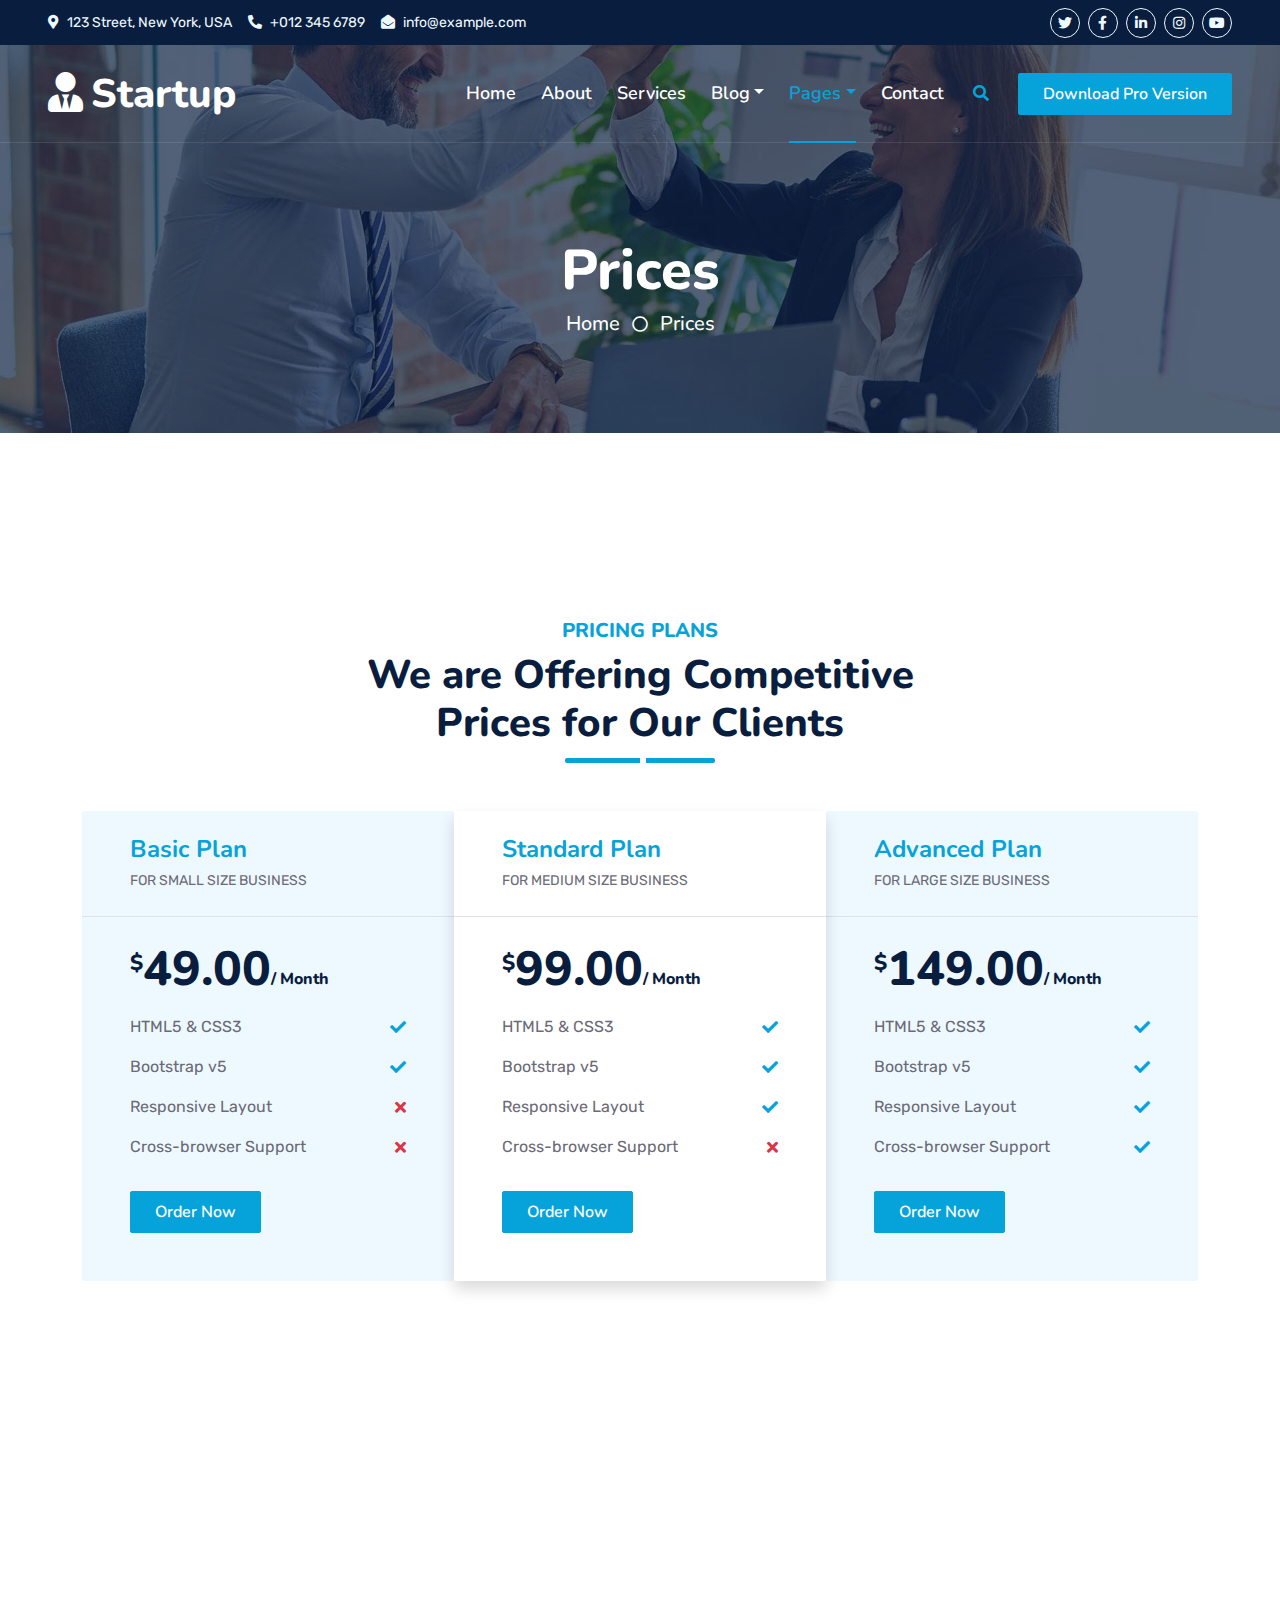
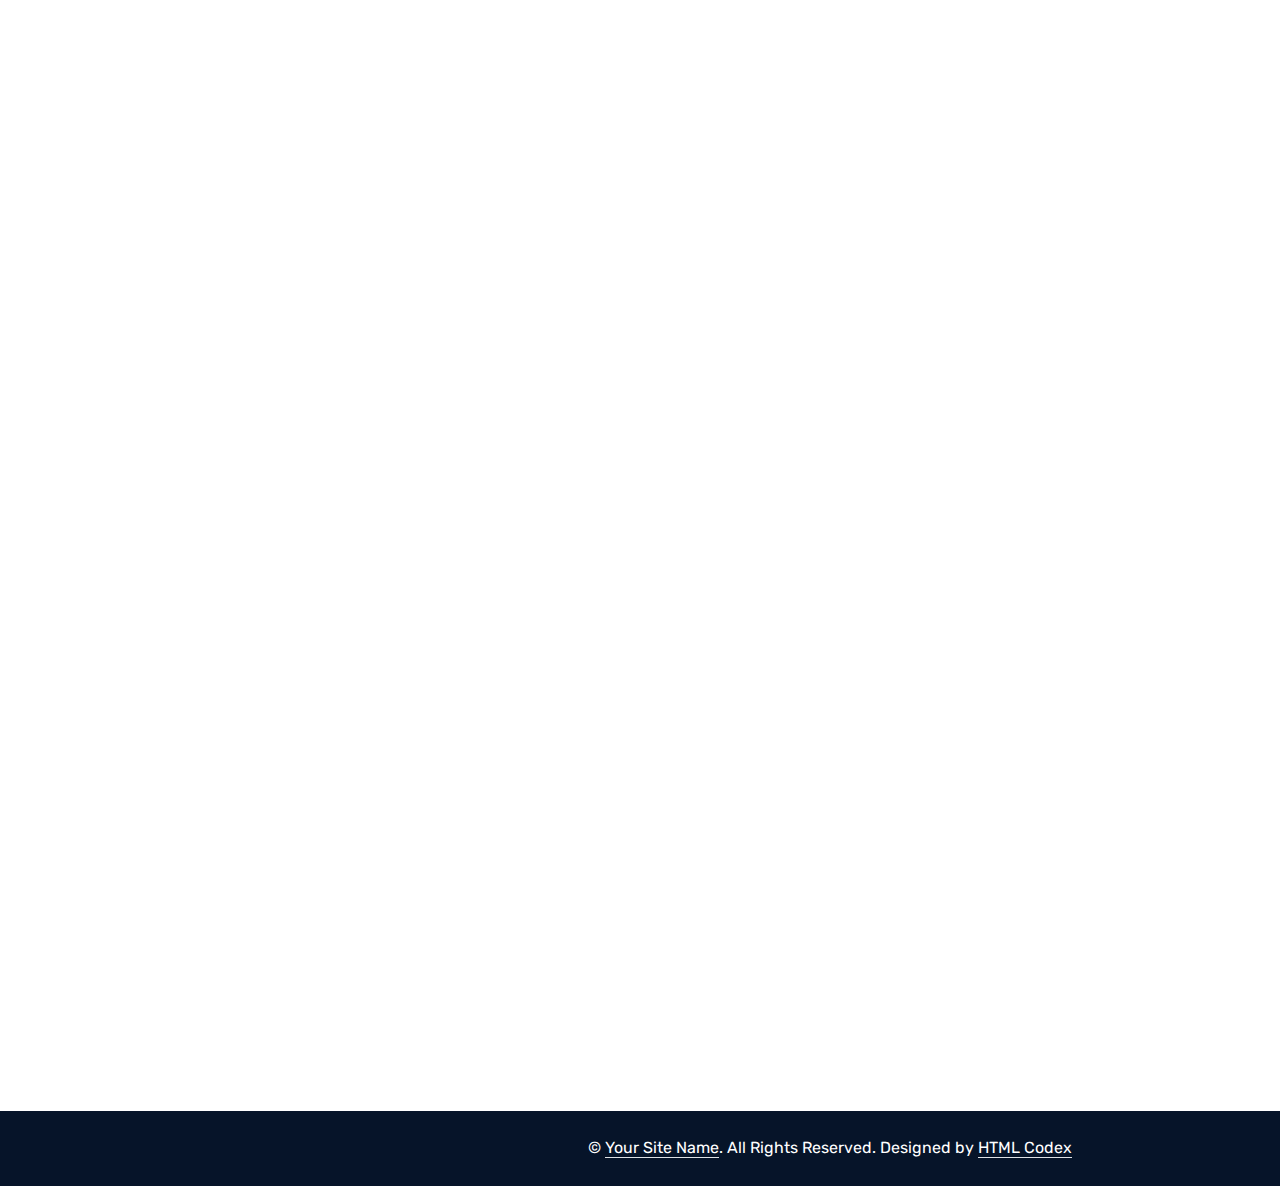
<file: price.html>
<!DOCTYPE html>
<html lang="en">

<head>
    <meta charset="utf-8">
    <title>Startup - Startup Website Template</title>
    <meta content="width=device-width, initial-scale=1.0" name="viewport">
    <meta content="Free HTML Templates" name="keywords">
    <meta content="Free HTML Templates" name="description">

    <!-- Favicon -->
    <link href="img/favicon.ico" rel="icon">

    <!-- Google Web Fonts -->
    <link rel="preconnect" href="https://fonts.googleapis.com">
    <link rel="preconnect" href="https://fonts.gstatic.com" crossorigin>
    <link href="https://fonts.googleapis.com/css2?family=Nunito:wght@400;600;700;800&family=Rubik:wght@400;500;600;700&display=swap" rel="stylesheet">

    <!-- Icon Font Stylesheet -->
    <link href="https://cdnjs.cloudflare.com/ajax/libs/font-awesome/5.10.0/css/all.min.css" rel="stylesheet">
    <link href="https://cdn.jsdelivr.net/npm/bootstrap-icons@1.4.1/font/bootstrap-icons.css" rel="stylesheet">

    <!-- Libraries Stylesheet -->
    <link href="lib/owlcarousel/assets/owl.carousel.min.css" rel="stylesheet">
    <link href="lib/animate/animate.min.css" rel="stylesheet">

    <!-- Customized Bootstrap Stylesheet -->
    <link href="css/bootstrap.min.css" rel="stylesheet">

    <!-- Template Stylesheet -->
    <link href="css/style.css" rel="stylesheet">
</head>

<body>
    <!-- Spinner Start -->
    <div id="spinner" class="show bg-white position-fixed translate-middle w-100 vh-100 top-50 start-50 d-flex align-items-center justify-content-center">
        <div class="spinner"></div>
    </div>
    <!-- Spinner End -->


    <!-- Topbar Start -->
    <div class="container-fluid bg-dark px-5 d-none d-lg-block">
        <div class="row gx-0">
            <div class="col-lg-8 text-center text-lg-start mb-2 mb-lg-0">
                <div class="d-inline-flex align-items-center" style="height: 45px;">
                    <small class="me-3 text-light"><i class="fa fa-map-marker-alt me-2"></i>123 Street, New York, USA</small>
                    <small class="me-3 text-light"><i class="fa fa-phone-alt me-2"></i>+012 345 6789</small>
                    <small class="text-light"><i class="fa fa-envelope-open me-2"></i>info@example.com</small>
                </div>
            </div>
            <div class="col-lg-4 text-center text-lg-end">
                <div class="d-inline-flex align-items-center" style="height: 45px;">
                    <a class="btn btn-sm btn-outline-light btn-sm-square rounded-circle me-2" href=""><i class="fab fa-twitter fw-normal"></i></a>
                    <a class="btn btn-sm btn-outline-light btn-sm-square rounded-circle me-2" href=""><i class="fab fa-facebook-f fw-normal"></i></a>
                    <a class="btn btn-sm btn-outline-light btn-sm-square rounded-circle me-2" href=""><i class="fab fa-linkedin-in fw-normal"></i></a>
                    <a class="btn btn-sm btn-outline-light btn-sm-square rounded-circle me-2" href=""><i class="fab fa-instagram fw-normal"></i></a>
                    <a class="btn btn-sm btn-outline-light btn-sm-square rounded-circle" href=""><i class="fab fa-youtube fw-normal"></i></a>
                </div>
            </div>
        </div>
    </div>
    <!-- Topbar End -->


    <!-- Navbar Start -->
    <div class="container-fluid position-relative p-0">
        <nav class="navbar navbar-expand-lg navbar-dark px-5 py-3 py-lg-0">
            <a href="index.html" class="navbar-brand p-0">
                <h1 class="m-0"><i class="fa fa-user-tie me-2"></i>Startup</h1>
            </a>
            <button class="navbar-toggler" type="button" data-bs-toggle="collapse" data-bs-target="#navbarCollapse">
                <span class="fa fa-bars"></span>
            </button>
            <div class="collapse navbar-collapse" id="navbarCollapse">
                <div class="navbar-nav ms-auto py-0">
                    <a href="index.html" class="nav-item nav-link">Home</a>
                    <a href="about.html" class="nav-item nav-link">About</a>
                    <a href="service.html" class="nav-item nav-link">Services</a>
                    <div class="nav-item dropdown">
                        <a href="#" class="nav-link dropdown-toggle" data-bs-toggle="dropdown">Blog</a>
                        <div class="dropdown-menu m-0">
                            <a href="blog.html" class="dropdown-item">Blog Grid</a>
                            <a href="detail.html" class="dropdown-item">Blog Detail</a>
                        </div>
                    </div>
                    <div class="nav-item dropdown">
                        <a href="#" class="nav-link dropdown-toggle active" data-bs-toggle="dropdown">Pages</a>
                        <div class="dropdown-menu m-0">
                            <a href="price.html" class="dropdown-item active">Pricing Plan</a>
                            <a href="feature.html" class="dropdown-item">Our features</a>
                            <a href="team.html" class="dropdown-item">Team Members</a>
                            <a href="testimonial.html" class="dropdown-item">Testimonial</a>
                            <a href="quote.html" class="dropdown-item">Free Quote</a>
                        </div>
                    </div>
                    <a href="contact.html" class="nav-item nav-link">Contact</a>
                </div>
                <butaton type="button" class="btn text-primary ms-3" data-bs-toggle="modal" data-bs-target="#searchModal"><i class="fa fa-search"></i></butaton>
                <a href="https://htmlcodex.com/startup-company-website-template" class="btn btn-primary py-2 px-4 ms-3">Download Pro Version</a>
            </div>
        </nav>

        <div class="container-fluid bg-primary py-5 bg-header" style="margin-bottom: 90px;">
            <div class="row py-5">
                <div class="col-12 pt-lg-5 mt-lg-5 text-center">
                    <h1 class="display-4 text-white animated zoomIn">Prices</h1>
                    <a href="" class="h5 text-white">Home</a>
                    <i class="far fa-circle text-white px-2"></i>
                    <a href="" class="h5 text-white">Prices</a>
                </div>
            </div>
        </div>
    </div>
    <!-- Navbar End -->


    <!-- Full Screen Search Start -->
    <div class="modal fade" id="searchModal" tabindex="-1">
        <div class="modal-dialog modal-fullscreen">
            <div class="modal-content" style="background: rgba(9, 30, 62, .7);">
                <div class="modal-header border-0">
                    <button type="button" class="btn bg-white btn-close" data-bs-dismiss="modal" aria-label="Close"></button>
                </div>
                <div class="modal-body d-flex align-items-center justify-content-center">
                    <div class="input-group" style="max-width: 600px;">
                        <input type="text" class="form-control bg-transparent border-primary p-3" placeholder="Type search keyword">
                        <button class="btn btn-primary px-4"><i class="bi bi-search"></i></button>
                    </div>
                </div>
            </div>
        </div>
    </div>
    <!-- Full Screen Search End -->


    <!-- Pricing Plan Start -->
    <div class="container-fluid py-5 wow fadeInUp" data-wow-delay="0.1s">
        <div class="container py-5">
            <div class="section-title text-center position-relative pb-3 mb-5 mx-auto" style="max-width: 600px;">
                <h5 class="fw-bold text-primary text-uppercase">Pricing Plans</h5>
                <h1 class="mb-0">We are Offering Competitive Prices for Our Clients</h1>
            </div>
            <div class="row g-0">
                <div class="col-lg-4 wow slideInUp" data-wow-delay="0.6s">
                    <div class="bg-light rounded">
                        <div class="border-bottom py-4 px-5 mb-4">
                            <h4 class="text-primary mb-1">Basic Plan</h4>
                            <small class="text-uppercase">For Small Size Business</small>
                        </div>
                        <div class="p-5 pt-0">
                            <h1 class="display-5 mb-3">
                                <small class="align-top" style="font-size: 22px; line-height: 45px;">$</small>49.00<small
                                    class="align-bottom" style="font-size: 16px; line-height: 40px;">/ Month</small>
                            </h1>
                            <div class="d-flex justify-content-between mb-3"><span>HTML5 & CSS3</span><i class="fa fa-check text-primary pt-1"></i></div>
                            <div class="d-flex justify-content-between mb-3"><span>Bootstrap v5</span><i class="fa fa-check text-primary pt-1"></i></div>
                            <div class="d-flex justify-content-between mb-3"><span>Responsive Layout</span><i class="fa fa-times text-danger pt-1"></i></div>
                            <div class="d-flex justify-content-between mb-2"><span>Cross-browser Support</span><i class="fa fa-times text-danger pt-1"></i></div>
                            <a href="" class="btn btn-primary py-2 px-4 mt-4">Order Now</a>
                        </div>
                    </div>
                </div>
                <div class="col-lg-4 wow slideInUp" data-wow-delay="0.3s">
                    <div class="bg-white rounded shadow position-relative" style="z-index: 1;">
                        <div class="border-bottom py-4 px-5 mb-4">
                            <h4 class="text-primary mb-1">Standard Plan</h4>
                            <small class="text-uppercase">For Medium Size Business</small>
                        </div>
                        <div class="p-5 pt-0">
                            <h1 class="display-5 mb-3">
                                <small class="align-top" style="font-size: 22px; line-height: 45px;">$</small>99.00<small
                                    class="align-bottom" style="font-size: 16px; line-height: 40px;">/ Month</small>
                            </h1>
                            <div class="d-flex justify-content-between mb-3"><span>HTML5 & CSS3</span><i class="fa fa-check text-primary pt-1"></i></div>
                            <div class="d-flex justify-content-between mb-3"><span>Bootstrap v5</span><i class="fa fa-check text-primary pt-1"></i></div>
                            <div class="d-flex justify-content-between mb-3"><span>Responsive Layout</span><i class="fa fa-check text-primary pt-1"></i></div>
                            <div class="d-flex justify-content-between mb-2"><span>Cross-browser Support</span><i class="fa fa-times text-danger pt-1"></i></div>
                            <a href="" class="btn btn-primary py-2 px-4 mt-4">Order Now</a>
                        </div>
                    </div>
                </div>
                <div class="col-lg-4 wow slideInUp" data-wow-delay="0.9s">
                    <div class="bg-light rounded">
                        <div class="border-bottom py-4 px-5 mb-4">
                            <h4 class="text-primary mb-1">Advanced Plan</h4>
                            <small class="text-uppercase">For Large Size Business</small>
                        </div>
                        <div class="p-5 pt-0">
                            <h1 class="display-5 mb-3">
                                <small class="align-top" style="font-size: 22px; line-height: 45px;">$</small>149.00<small
                                    class="align-bottom" style="font-size: 16px; line-height: 40px;">/ Month</small>
                            </h1>
                            <div class="d-flex justify-content-between mb-3"><span>HTML5 & CSS3</span><i class="fa fa-check text-primary pt-1"></i></div>
                            <div class="d-flex justify-content-between mb-3"><span>Bootstrap v5</span><i class="fa fa-check text-primary pt-1"></i></div>
                            <div class="d-flex justify-content-between mb-3"><span>Responsive Layout</span><i class="fa fa-check text-primary pt-1"></i></div>
                            <div class="d-flex justify-content-between mb-2"><span>Cross-browser Support</span><i class="fa fa-check text-primary pt-1"></i></div>
                            <a href="" class="btn btn-primary py-2 px-4 mt-4">Order Now</a>
                        </div>
                    </div>
                </div>
            </div>
        </div>
    </div>
    <!-- Pricing Plan End -->


    <!-- Quote Start -->
    <div class="container-fluid py-5 wow fadeInUp" data-wow-delay="0.1s">
        <div class="container py-5">
            <div class="row g-5">
                <div class="col-lg-7">
                    <div class="section-title position-relative pb-3 mb-5">
                        <h5 class="fw-bold text-primary text-uppercase">Request A Quote</h5>
                        <h1 class="mb-0">Need A Free Quote? Please Feel Free to Contact Us</h1>
                    </div>
                    <div class="row gx-3">
                        <div class="col-sm-6 wow zoomIn" data-wow-delay="0.2s">
                            <h5 class="mb-4"><i class="fa fa-reply text-primary me-3"></i>Reply within 24 hours</h5>
                        </div>
                        <div class="col-sm-6 wow zoomIn" data-wow-delay="0.4s">
                            <h5 class="mb-4"><i class="fa fa-phone-alt text-primary me-3"></i>24 hrs telephone support</h5>
                        </div>
                    </div>
                    <p class="mb-4">Eirmod sed tempor lorem ut dolores. Aliquyam sit sadipscing kasd ipsum. Dolor ea et dolore et at sea ea at dolor, justo ipsum duo rebum sea invidunt voluptua. Eos vero eos vero ea et dolore eirmod et. Dolores diam duo invidunt lorem. Elitr ut dolores magna sit. Sea dolore sanctus sed et. Takimata takimata sanctus sed.</p>
                    <div class="d-flex align-items-center mt-2 wow zoomIn" data-wow-delay="0.6s">
                        <div class="bg-primary d-flex align-items-center justify-content-center rounded" style="width: 60px; height: 60px;">
                            <i class="fa fa-phone-alt text-white"></i>
                        </div>
                        <div class="ps-4">
                            <h5 class="mb-2">Call to ask any question</h5>
                            <h4 class="text-primary mb-0">+012 345 6789</h4>
                        </div>
                    </div>
                </div>
                <div class="col-lg-5">
                    <div class="bg-primary rounded h-100 d-flex align-items-center p-5 wow zoomIn" data-wow-delay="0.9s">
                        <form>
                            <div class="row g-3">
                                <div class="col-xl-12">
                                    <input type="text" class="form-control bg-light border-0" placeholder="Your Name" style="height: 55px;">
                                </div>
                                <div class="col-12">
                                    <input type="email" class="form-control bg-light border-0" placeholder="Your Email" style="height: 55px;">
                                </div>
                                <div class="col-12">
                                    <select class="form-select bg-light border-0" style="height: 55px;">
                                        <option selected>Select A Service</option>
                                        <option value="1">Service 1</option>
                                        <option value="2">Service 2</option>
                                        <option value="3">Service 3</option>
                                    </select>
                                </div>
                                <div class="col-12">
                                    <textarea class="form-control bg-light border-0" rows="3" placeholder="Message"></textarea>
                                </div>
                                <div class="col-12">
                                    <button class="btn btn-dark w-100 py-3" type="submit">Request A Quote</button>
                                </div>
                            </div>
                        </form>
                    </div>
                </div>
            </div>
        </div>
    </div>
    <!-- Quote End -->


    <!-- Vendor Start -->
    <div class="container-fluid py-5 wow fadeInUp" data-wow-delay="0.1s">
        <div class="container py-5 mb-5">
            <div class="bg-white">
                <div class="owl-carousel vendor-carousel">
                    <img src="img/vendor-1.jpg" alt="">
                    <img src="img/vendor-2.jpg" alt="">
                    <img src="img/vendor-3.jpg" alt="">
                    <img src="img/vendor-4.jpg" alt="">
                    <img src="img/vendor-5.jpg" alt="">
                    <img src="img/vendor-6.jpg" alt="">
                    <img src="img/vendor-7.jpg" alt="">
                    <img src="img/vendor-8.jpg" alt="">
                    <img src="img/vendor-9.jpg" alt="">
                </div>
            </div>
        </div>
    </div>
    <!-- Vendor End -->
    

    <!-- Footer Start -->
    <div class="container-fluid bg-dark text-light mt-5 wow fadeInUp" data-wow-delay="0.1s">
        <div class="container">
            <div class="row gx-5">
                <div class="col-lg-4 col-md-6 footer-about">
                    <div class="d-flex flex-column align-items-center justify-content-center text-center h-100 bg-primary p-4">
                        <a href="index.html" class="navbar-brand">
                            <h1 class="m-0 text-white"><i class="fa fa-user-tie me-2"></i>Startup</h1>
                        </a>
                        <p class="mt-3 mb-4">Lorem diam sit erat dolor elitr et, diam lorem justo amet clita stet eos sit. Elitr dolor duo lorem, elitr clita ipsum sea. Diam amet erat lorem stet eos. Diam amet et kasd eos duo.</p>
                        <form action="">
                            <div class="input-group">
                                <input type="text" class="form-control border-white p-3" placeholder="Your Email">
                                <button class="btn btn-dark">Sign Up</button>
                            </div>
                        </form>
                    </div>
                </div>
                <div class="col-lg-8 col-md-6">
                    <div class="row gx-5">
                        <div class="col-lg-4 col-md-12 pt-5 mb-5">
                            <div class="section-title section-title-sm position-relative pb-3 mb-4">
                                <h3 class="text-light mb-0">Get In Touch</h3>
                            </div>
                            <div class="d-flex mb-2">
                                <i class="bi bi-geo-alt text-primary me-2"></i>
                                <p class="mb-0">123 Street, New York, USA</p>
                            </div>
                            <div class="d-flex mb-2">
                                <i class="bi bi-envelope-open text-primary me-2"></i>
                                <p class="mb-0">info@example.com</p>
                            </div>
                            <div class="d-flex mb-2">
                                <i class="bi bi-telephone text-primary me-2"></i>
                                <p class="mb-0">+012 345 67890</p>
                            </div>
                            <div class="d-flex mt-4">
                                <a class="btn btn-primary btn-square me-2" href="#"><i class="fab fa-twitter fw-normal"></i></a>
                                <a class="btn btn-primary btn-square me-2" href="#"><i class="fab fa-facebook-f fw-normal"></i></a>
                                <a class="btn btn-primary btn-square me-2" href="#"><i class="fab fa-linkedin-in fw-normal"></i></a>
                                <a class="btn btn-primary btn-square" href="#"><i class="fab fa-instagram fw-normal"></i></a>
                            </div>
                        </div>
                        <div class="col-lg-4 col-md-12 pt-0 pt-lg-5 mb-5">
                            <div class="section-title section-title-sm position-relative pb-3 mb-4">
                                <h3 class="text-light mb-0">Quick Links</h3>
                            </div>
                            <div class="link-animated d-flex flex-column justify-content-start">
                                <a class="text-light mb-2" href="#"><i class="bi bi-arrow-right text-primary me-2"></i>Home</a>
                                <a class="text-light mb-2" href="#"><i class="bi bi-arrow-right text-primary me-2"></i>About Us</a>
                                <a class="text-light mb-2" href="#"><i class="bi bi-arrow-right text-primary me-2"></i>Our Services</a>
                                <a class="text-light mb-2" href="#"><i class="bi bi-arrow-right text-primary me-2"></i>Meet The Team</a>
                                <a class="text-light mb-2" href="#"><i class="bi bi-arrow-right text-primary me-2"></i>Latest Blog</a>
                                <a class="text-light" href="#"><i class="bi bi-arrow-right text-primary me-2"></i>Contact Us</a>
                            </div>
                        </div>
                        <div class="col-lg-4 col-md-12 pt-0 pt-lg-5 mb-5">
                            <div class="section-title section-title-sm position-relative pb-3 mb-4">
                                <h3 class="text-light mb-0">Popular Links</h3>
                            </div>
                            <div class="link-animated d-flex flex-column justify-content-start">
                                <a class="text-light mb-2" href="#"><i class="bi bi-arrow-right text-primary me-2"></i>Home</a>
                                <a class="text-light mb-2" href="#"><i class="bi bi-arrow-right text-primary me-2"></i>About Us</a>
                                <a class="text-light mb-2" href="#"><i class="bi bi-arrow-right text-primary me-2"></i>Our Services</a>
                                <a class="text-light mb-2" href="#"><i class="bi bi-arrow-right text-primary me-2"></i>Meet The Team</a>
                                <a class="text-light mb-2" href="#"><i class="bi bi-arrow-right text-primary me-2"></i>Latest Blog</a>
                                <a class="text-light" href="#"><i class="bi bi-arrow-right text-primary me-2"></i>Contact Us</a>
                            </div>
                        </div>
                    </div>
                </div>
            </div>
        </div>
    </div>
    <div class="container-fluid text-white" style="background: #061429;">
        <div class="container text-center">
            <div class="row justify-content-end">
                <div class="col-lg-8 col-md-6">
                    <div class="d-flex align-items-center justify-content-center" style="height: 75px;">
                        <p class="mb-0">&copy; <a class="text-white border-bottom" href="#">Your Site Name</a>. All Rights Reserved. 
						
						<!--/*** This template is free as long as you keep the footer author’s credit link/attribution link/backlink. If you'd like to use the template without the footer author’s credit link/attribution link/backlink, you can purchase the Credit Removal License from "https://htmlcodex.com/credit-removal". Thank you for your support. ***/-->
						Designed by <a class="text-white border-bottom" href="https://htmlcodex.com">HTML Codex</a></p>
                    </div>
                </div>
            </div>
        </div>
    </div>
    <!-- Footer End -->


    <!-- Back to Top -->
    <a href="#" class="btn btn-lg btn-primary btn-lg-square rounded back-to-top"><i class="bi bi-arrow-up"></i></a>


    <!-- JavaScript Libraries -->
    <script src="https://code.jquery.com/jquery-3.4.1.min.js"></script>
    <script src="https://cdn.jsdelivr.net/npm/bootstrap@5.0.0/dist/js/bootstrap.bundle.min.js"></script>
    <script src="lib/wow/wow.min.js"></script>
    <script src="lib/easing/easing.min.js"></script>
    <script src="lib/waypoints/waypoints.min.js"></script>
    <script src="lib/counterup/counterup.min.js"></script>
    <script src="lib/owlcarousel/owl.carousel.min.js"></script>

    <!-- Template Javascript -->
    <script src="js/main.js"></script>
</body>

</html>
</file>
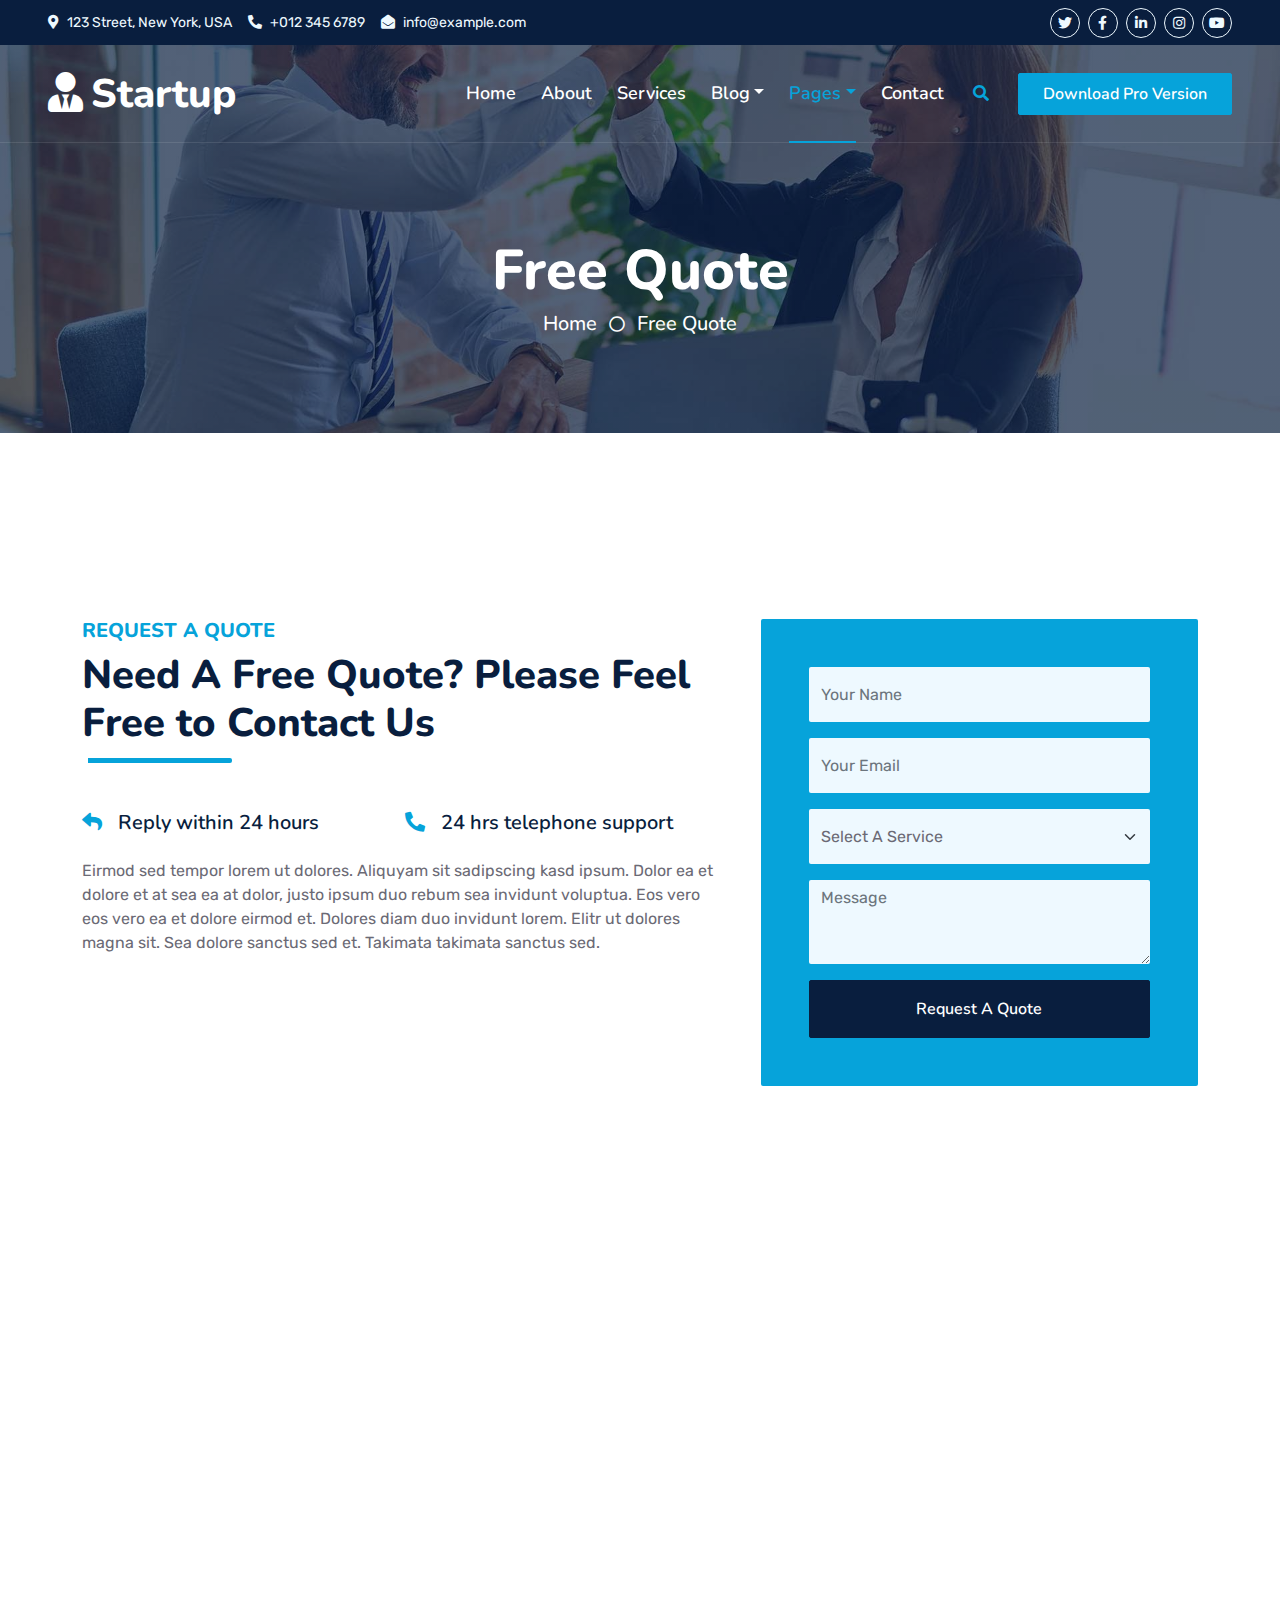
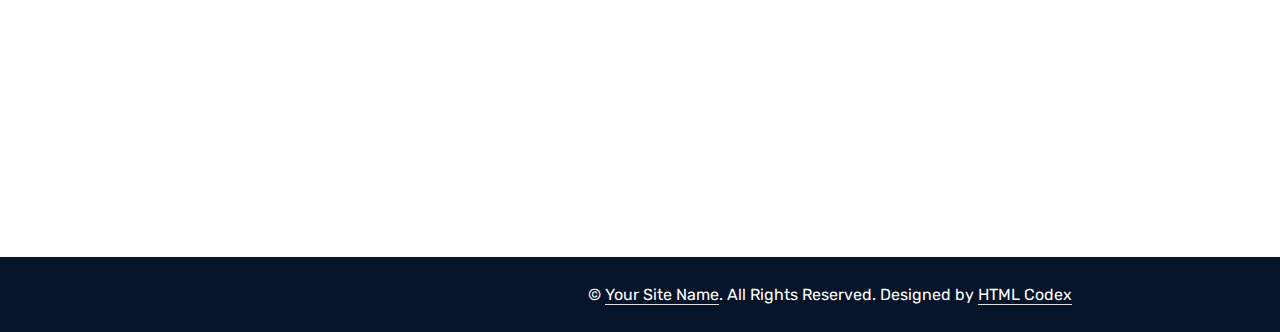
<file: quote.html>
<!DOCTYPE html>
<html lang="en">

<head>
    <meta charset="utf-8">
    <title>Startup - Startup Website Template</title>
    <meta content="width=device-width, initial-scale=1.0" name="viewport">
    <meta content="Free HTML Templates" name="keywords">
    <meta content="Free HTML Templates" name="description">

    <!-- Favicon -->
    <link href="img/favicon.ico" rel="icon">

    <!-- Google Web Fonts -->
    <link rel="preconnect" href="https://fonts.googleapis.com">
    <link rel="preconnect" href="https://fonts.gstatic.com" crossorigin>
    <link href="https://fonts.googleapis.com/css2?family=Nunito:wght@400;600;700;800&family=Rubik:wght@400;500;600;700&display=swap" rel="stylesheet">

    <!-- Icon Font Stylesheet -->
    <link href="https://cdnjs.cloudflare.com/ajax/libs/font-awesome/5.10.0/css/all.min.css" rel="stylesheet">
    <link href="https://cdn.jsdelivr.net/npm/bootstrap-icons@1.4.1/font/bootstrap-icons.css" rel="stylesheet">

    <!-- Libraries Stylesheet -->
    <link href="lib/owlcarousel/assets/owl.carousel.min.css" rel="stylesheet">
    <link href="lib/animate/animate.min.css" rel="stylesheet">

    <!-- Customized Bootstrap Stylesheet -->
    <link href="css/bootstrap.min.css" rel="stylesheet">

    <!-- Template Stylesheet -->
    <link href="css/style.css" rel="stylesheet">
</head>

<body>
    <!-- Spinner Start -->
    <div id="spinner" class="show bg-white position-fixed translate-middle w-100 vh-100 top-50 start-50 d-flex align-items-center justify-content-center">
        <div class="spinner"></div>
    </div>
    <!-- Spinner End -->


    <!-- Topbar Start -->
    <div class="container-fluid bg-dark px-5 d-none d-lg-block">
        <div class="row gx-0">
            <div class="col-lg-8 text-center text-lg-start mb-2 mb-lg-0">
                <div class="d-inline-flex align-items-center" style="height: 45px;">
                    <small class="me-3 text-light"><i class="fa fa-map-marker-alt me-2"></i>123 Street, New York, USA</small>
                    <small class="me-3 text-light"><i class="fa fa-phone-alt me-2"></i>+012 345 6789</small>
                    <small class="text-light"><i class="fa fa-envelope-open me-2"></i>info@example.com</small>
                </div>
            </div>
            <div class="col-lg-4 text-center text-lg-end">
                <div class="d-inline-flex align-items-center" style="height: 45px;">
                    <a class="btn btn-sm btn-outline-light btn-sm-square rounded-circle me-2" href=""><i class="fab fa-twitter fw-normal"></i></a>
                    <a class="btn btn-sm btn-outline-light btn-sm-square rounded-circle me-2" href=""><i class="fab fa-facebook-f fw-normal"></i></a>
                    <a class="btn btn-sm btn-outline-light btn-sm-square rounded-circle me-2" href=""><i class="fab fa-linkedin-in fw-normal"></i></a>
                    <a class="btn btn-sm btn-outline-light btn-sm-square rounded-circle me-2" href=""><i class="fab fa-instagram fw-normal"></i></a>
                    <a class="btn btn-sm btn-outline-light btn-sm-square rounded-circle" href=""><i class="fab fa-youtube fw-normal"></i></a>
                </div>
            </div>
        </div>
    </div>
    <!-- Topbar End -->


    <!-- Navbar Start -->
    <div class="container-fluid position-relative p-0">
        <nav class="navbar navbar-expand-lg navbar-dark px-5 py-3 py-lg-0">
            <a href="index.html" class="navbar-brand p-0">
                <h1 class="m-0"><i class="fa fa-user-tie me-2"></i>Startup</h1>
            </a>
            <button class="navbar-toggler" type="button" data-bs-toggle="collapse" data-bs-target="#navbarCollapse">
                <span class="fa fa-bars"></span>
            </button>
            <div class="collapse navbar-collapse" id="navbarCollapse">
                <div class="navbar-nav ms-auto py-0">
                    <a href="index.html" class="nav-item nav-link">Home</a>
                    <a href="about.html" class="nav-item nav-link">About</a>
                    <a href="service.html" class="nav-item nav-link">Services</a>
                    <div class="nav-item dropdown">
                        <a href="#" class="nav-link dropdown-toggle" data-bs-toggle="dropdown">Blog</a>
                        <div class="dropdown-menu m-0">
                            <a href="blog.html" class="dropdown-item">Blog Grid</a>
                            <a href="detail.html" class="dropdown-item">Blog Detail</a>
                        </div>
                    </div>
                    <div class="nav-item dropdown">
                        <a href="#" class="nav-link dropdown-toggle active" data-bs-toggle="dropdown">Pages</a>
                        <div class="dropdown-menu m-0">
                            <a href="price.html" class="dropdown-item">Pricing Plan</a>
                            <a href="feature.html" class="dropdown-item">Our features</a>
                            <a href="team.html" class="dropdown-item">Team Members</a>
                            <a href="testimonial.html" class="dropdown-item">Testimonial</a>
                            <a href="quote.html" class="dropdown-item active">Free Quote</a>
                        </div>
                    </div>
                    <a href="contact.html" class="nav-item nav-link">Contact</a>
                </div>
                <butaton type="button" class="btn text-primary ms-3" data-bs-toggle="modal" data-bs-target="#searchModal"><i class="fa fa-search"></i></butaton>
                <a href="https://htmlcodex.com/startup-company-website-template" class="btn btn-primary py-2 px-4 ms-3">Download Pro Version</a>
            </div>
        </nav>

        <div class="container-fluid bg-primary py-5 bg-header" style="margin-bottom: 90px;">
            <div class="row py-5">
                <div class="col-12 pt-lg-5 mt-lg-5 text-center">
                    <h1 class="display-4 text-white animated zoomIn">Free Quote</h1>
                    <a href="" class="h5 text-white">Home</a>
                    <i class="far fa-circle text-white px-2"></i>
                    <a href="" class="h5 text-white">Free Quote</a>
                </div>
            </div>
        </div>
    </div>
    <!-- Navbar End -->


    <!-- Full Screen Search Start -->
    <div class="modal fade" id="searchModal" tabindex="-1">
        <div class="modal-dialog modal-fullscreen">
            <div class="modal-content" style="background: rgba(9, 30, 62, .7);">
                <div class="modal-header border-0">
                    <button type="button" class="btn bg-white btn-close" data-bs-dismiss="modal" aria-label="Close"></button>
                </div>
                <div class="modal-body d-flex align-items-center justify-content-center">
                    <div class="input-group" style="max-width: 600px;">
                        <input type="text" class="form-control bg-transparent border-primary p-3" placeholder="Type search keyword">
                        <button class="btn btn-primary px-4"><i class="bi bi-search"></i></button>
                    </div>
                </div>
            </div>
        </div>
    </div>
    <!-- Full Screen Search End -->


    <!-- Quote Start -->
    <div class="container-fluid py-5 wow fadeInUp" data-wow-delay="0.1s">
        <div class="container py-5">
            <div class="row g-5">
                <div class="col-lg-7">
                    <div class="section-title position-relative pb-3 mb-5">
                        <h5 class="fw-bold text-primary text-uppercase">Request A Quote</h5>
                        <h1 class="mb-0">Need A Free Quote? Please Feel Free to Contact Us</h1>
                    </div>
                    <div class="row gx-3">
                        <div class="col-sm-6 wow zoomIn" data-wow-delay="0.2s">
                            <h5 class="mb-4"><i class="fa fa-reply text-primary me-3"></i>Reply within 24 hours</h5>
                        </div>
                        <div class="col-sm-6 wow zoomIn" data-wow-delay="0.4s">
                            <h5 class="mb-4"><i class="fa fa-phone-alt text-primary me-3"></i>24 hrs telephone support</h5>
                        </div>
                    </div>
                    <p class="mb-4">Eirmod sed tempor lorem ut dolores. Aliquyam sit sadipscing kasd ipsum. Dolor ea et dolore et at sea ea at dolor, justo ipsum duo rebum sea invidunt voluptua. Eos vero eos vero ea et dolore eirmod et. Dolores diam duo invidunt lorem. Elitr ut dolores magna sit. Sea dolore sanctus sed et. Takimata takimata sanctus sed.</p>
                    <div class="d-flex align-items-center mt-2 wow zoomIn" data-wow-delay="0.6s">
                        <div class="bg-primary d-flex align-items-center justify-content-center rounded" style="width: 60px; height: 60px;">
                            <i class="fa fa-phone-alt text-white"></i>
                        </div>
                        <div class="ps-4">
                            <h5 class="mb-2">Call to ask any question</h5>
                            <h4 class="text-primary mb-0">+012 345 6789</h4>
                        </div>
                    </div>
                </div>
                <div class="col-lg-5">
                    <div class="bg-primary rounded h-100 d-flex align-items-center p-5 wow zoomIn" data-wow-delay="0.9s">
                        <form>
                            <div class="row g-3">
                                <div class="col-xl-12">
                                    <input type="text" class="form-control bg-light border-0" placeholder="Your Name" style="height: 55px;">
                                </div>
                                <div class="col-12">
                                    <input type="email" class="form-control bg-light border-0" placeholder="Your Email" style="height: 55px;">
                                </div>
                                <div class="col-12">
                                    <select class="form-select bg-light border-0" style="height: 55px;">
                                        <option selected>Select A Service</option>
                                        <option value="1">Service 1</option>
                                        <option value="2">Service 2</option>
                                        <option value="3">Service 3</option>
                                    </select>
                                </div>
                                <div class="col-12">
                                    <textarea class="form-control bg-light border-0" rows="3" placeholder="Message"></textarea>
                                </div>
                                <div class="col-12">
                                    <button class="btn btn-dark w-100 py-3" type="submit">Request A Quote</button>
                                </div>
                            </div>
                        </form>
                    </div>
                </div>
            </div>
        </div>
    </div>
    <!-- Quote End -->


    <!-- Vendor Start -->
    <div class="container-fluid py-5 wow fadeInUp" data-wow-delay="0.1s">
        <div class="container py-5 mb-5">
            <div class="bg-white">
                <div class="owl-carousel vendor-carousel">
                    <img src="img/vendor-1.jpg" alt="">
                    <img src="img/vendor-2.jpg" alt="">
                    <img src="img/vendor-3.jpg" alt="">
                    <img src="img/vendor-4.jpg" alt="">
                    <img src="img/vendor-5.jpg" alt="">
                    <img src="img/vendor-6.jpg" alt="">
                    <img src="img/vendor-7.jpg" alt="">
                    <img src="img/vendor-8.jpg" alt="">
                    <img src="img/vendor-9.jpg" alt="">
                </div>
            </div>
        </div>
    </div>
    <!-- Vendor End -->
    

    <!-- Footer Start -->
    <div class="container-fluid bg-dark text-light mt-5 wow fadeInUp" data-wow-delay="0.1s">
        <div class="container">
            <div class="row gx-5">
                <div class="col-lg-4 col-md-6 footer-about">
                    <div class="d-flex flex-column align-items-center justify-content-center text-center h-100 bg-primary p-4">
                        <a href="index.html" class="navbar-brand">
                            <h1 class="m-0 text-white"><i class="fa fa-user-tie me-2"></i>Startup</h1>
                        </a>
                        <p class="mt-3 mb-4">Lorem diam sit erat dolor elitr et, diam lorem justo amet clita stet eos sit. Elitr dolor duo lorem, elitr clita ipsum sea. Diam amet erat lorem stet eos. Diam amet et kasd eos duo.</p>
                        <form action="">
                            <div class="input-group">
                                <input type="text" class="form-control border-white p-3" placeholder="Your Email">
                                <button class="btn btn-dark">Sign Up</button>
                            </div>
                        </form>
                    </div>
                </div>
                <div class="col-lg-8 col-md-6">
                    <div class="row gx-5">
                        <div class="col-lg-4 col-md-12 pt-5 mb-5">
                            <div class="section-title section-title-sm position-relative pb-3 mb-4">
                                <h3 class="text-light mb-0">Get In Touch</h3>
                            </div>
                            <div class="d-flex mb-2">
                                <i class="bi bi-geo-alt text-primary me-2"></i>
                                <p class="mb-0">123 Street, New York, USA</p>
                            </div>
                            <div class="d-flex mb-2">
                                <i class="bi bi-envelope-open text-primary me-2"></i>
                                <p class="mb-0">info@example.com</p>
                            </div>
                            <div class="d-flex mb-2">
                                <i class="bi bi-telephone text-primary me-2"></i>
                                <p class="mb-0">+012 345 67890</p>
                            </div>
                            <div class="d-flex mt-4">
                                <a class="btn btn-primary btn-square me-2" href="#"><i class="fab fa-twitter fw-normal"></i></a>
                                <a class="btn btn-primary btn-square me-2" href="#"><i class="fab fa-facebook-f fw-normal"></i></a>
                                <a class="btn btn-primary btn-square me-2" href="#"><i class="fab fa-linkedin-in fw-normal"></i></a>
                                <a class="btn btn-primary btn-square" href="#"><i class="fab fa-instagram fw-normal"></i></a>
                            </div>
                        </div>
                        <div class="col-lg-4 col-md-12 pt-0 pt-lg-5 mb-5">
                            <div class="section-title section-title-sm position-relative pb-3 mb-4">
                                <h3 class="text-light mb-0">Quick Links</h3>
                            </div>
                            <div class="link-animated d-flex flex-column justify-content-start">
                                <a class="text-light mb-2" href="#"><i class="bi bi-arrow-right text-primary me-2"></i>Home</a>
                                <a class="text-light mb-2" href="#"><i class="bi bi-arrow-right text-primary me-2"></i>About Us</a>
                                <a class="text-light mb-2" href="#"><i class="bi bi-arrow-right text-primary me-2"></i>Our Services</a>
                                <a class="text-light mb-2" href="#"><i class="bi bi-arrow-right text-primary me-2"></i>Meet The Team</a>
                                <a class="text-light mb-2" href="#"><i class="bi bi-arrow-right text-primary me-2"></i>Latest Blog</a>
                                <a class="text-light" href="#"><i class="bi bi-arrow-right text-primary me-2"></i>Contact Us</a>
                            </div>
                        </div>
                        <div class="col-lg-4 col-md-12 pt-0 pt-lg-5 mb-5">
                            <div class="section-title section-title-sm position-relative pb-3 mb-4">
                                <h3 class="text-light mb-0">Popular Links</h3>
                            </div>
                            <div class="link-animated d-flex flex-column justify-content-start">
                                <a class="text-light mb-2" href="#"><i class="bi bi-arrow-right text-primary me-2"></i>Home</a>
                                <a class="text-light mb-2" href="#"><i class="bi bi-arrow-right text-primary me-2"></i>About Us</a>
                                <a class="text-light mb-2" href="#"><i class="bi bi-arrow-right text-primary me-2"></i>Our Services</a>
                                <a class="text-light mb-2" href="#"><i class="bi bi-arrow-right text-primary me-2"></i>Meet The Team</a>
                                <a class="text-light mb-2" href="#"><i class="bi bi-arrow-right text-primary me-2"></i>Latest Blog</a>
                                <a class="text-light" href="#"><i class="bi bi-arrow-right text-primary me-2"></i>Contact Us</a>
                            </div>
                        </div>
                    </div>
                </div>
            </div>
        </div>
    </div>
    <div class="container-fluid text-white" style="background: #061429;">
        <div class="container text-center">
            <div class="row justify-content-end">
                <div class="col-lg-8 col-md-6">
                    <div class="d-flex align-items-center justify-content-center" style="height: 75px;">
                        <p class="mb-0">&copy; <a class="text-white border-bottom" href="#">Your Site Name</a>. All Rights Reserved. 
						
						<!--/*** This template is free as long as you keep the footer author’s credit link/attribution link/backlink. If you'd like to use the template without the footer author’s credit link/attribution link/backlink, you can purchase the Credit Removal License from "https://htmlcodex.com/credit-removal". Thank you for your support. ***/-->
						Designed by <a class="text-white border-bottom" href="https://htmlcodex.com">HTML Codex</a></p>
                    </div>
                </div>
            </div>
        </div>
    </div>
    <!-- Footer End -->


    <!-- Back to Top -->
    <a href="#" class="btn btn-lg btn-primary btn-lg-square rounded back-to-top"><i class="bi bi-arrow-up"></i></a>


    <!-- JavaScript Libraries -->
    <script src="https://code.jquery.com/jquery-3.4.1.min.js"></script>
    <script src="https://cdn.jsdelivr.net/npm/bootstrap@5.0.0/dist/js/bootstrap.bundle.min.js"></script>
    <script src="lib/wow/wow.min.js"></script>
    <script src="lib/easing/easing.min.js"></script>
    <script src="lib/waypoints/waypoints.min.js"></script>
    <script src="lib/counterup/counterup.min.js"></script>
    <script src="lib/owlcarousel/owl.carousel.min.js"></script>

    <!-- Template Javascript -->
    <script src="js/main.js"></script>
</body>

</html>
</file>
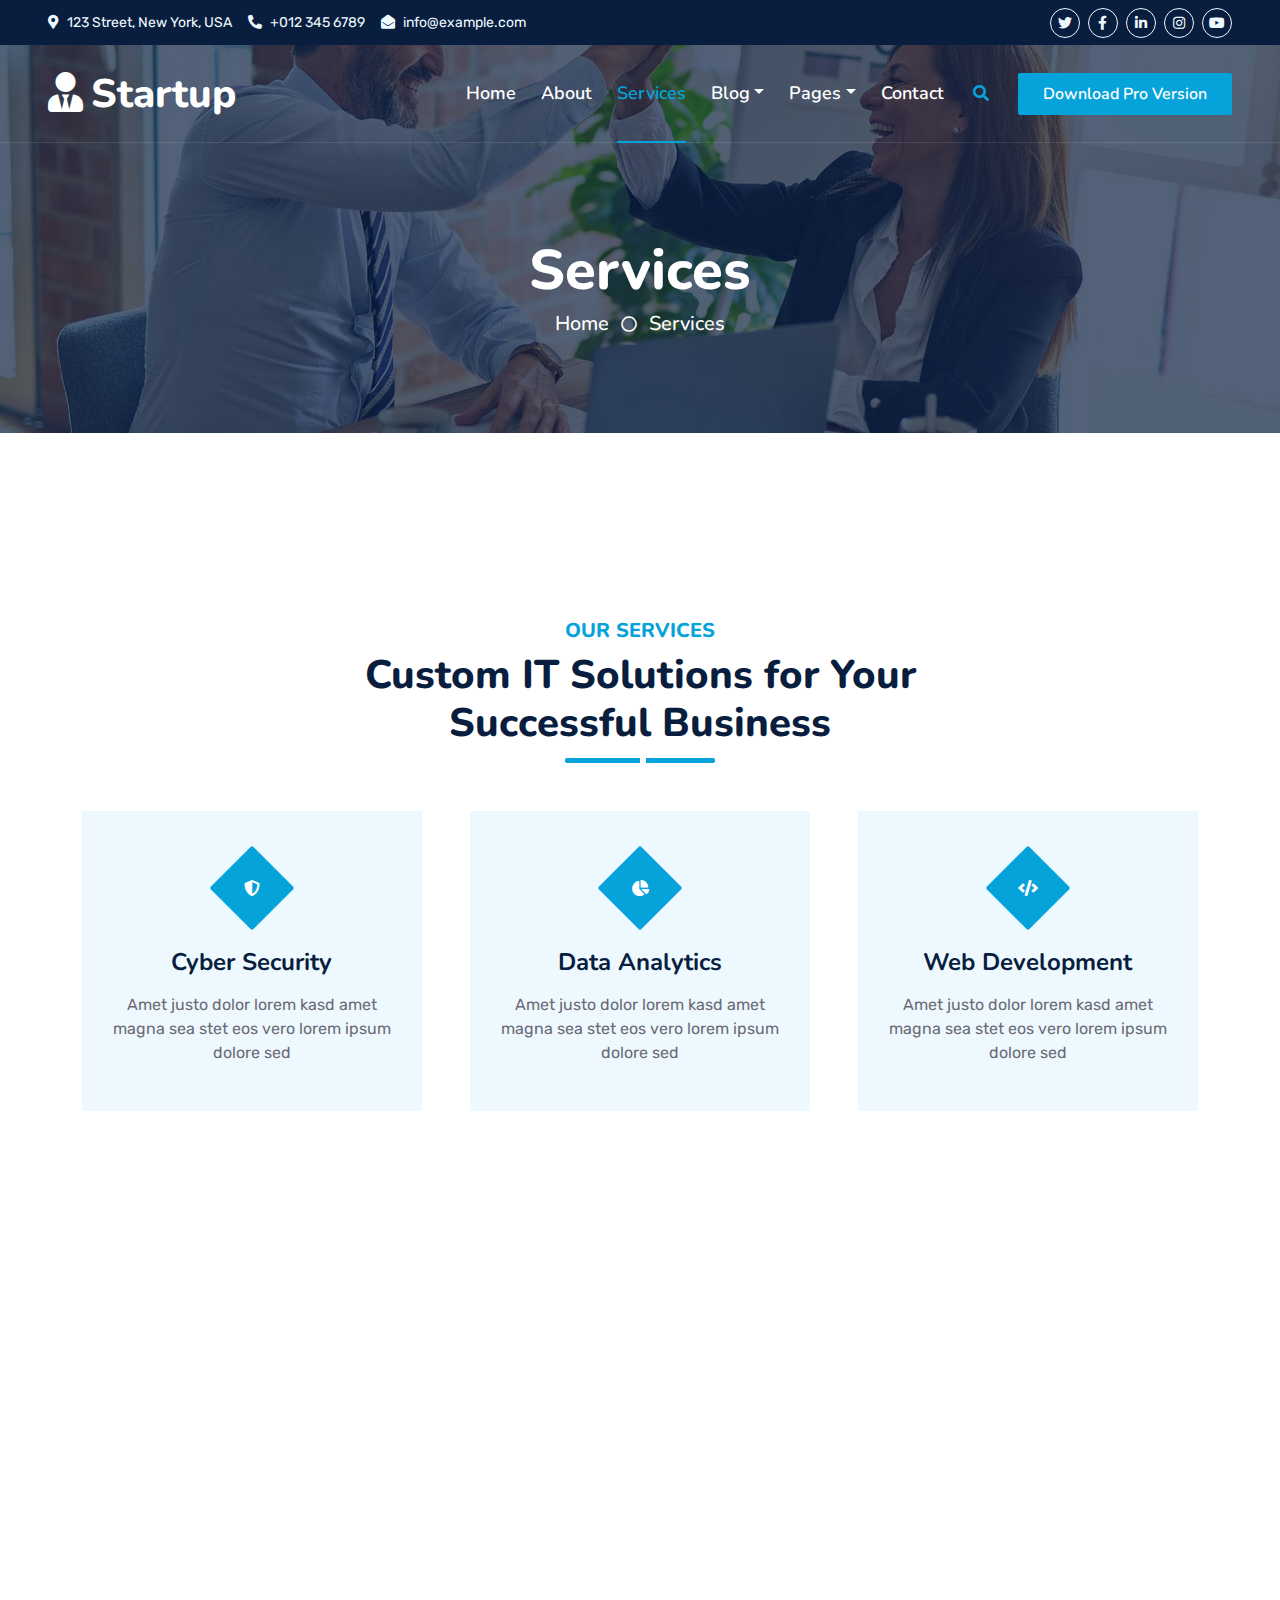
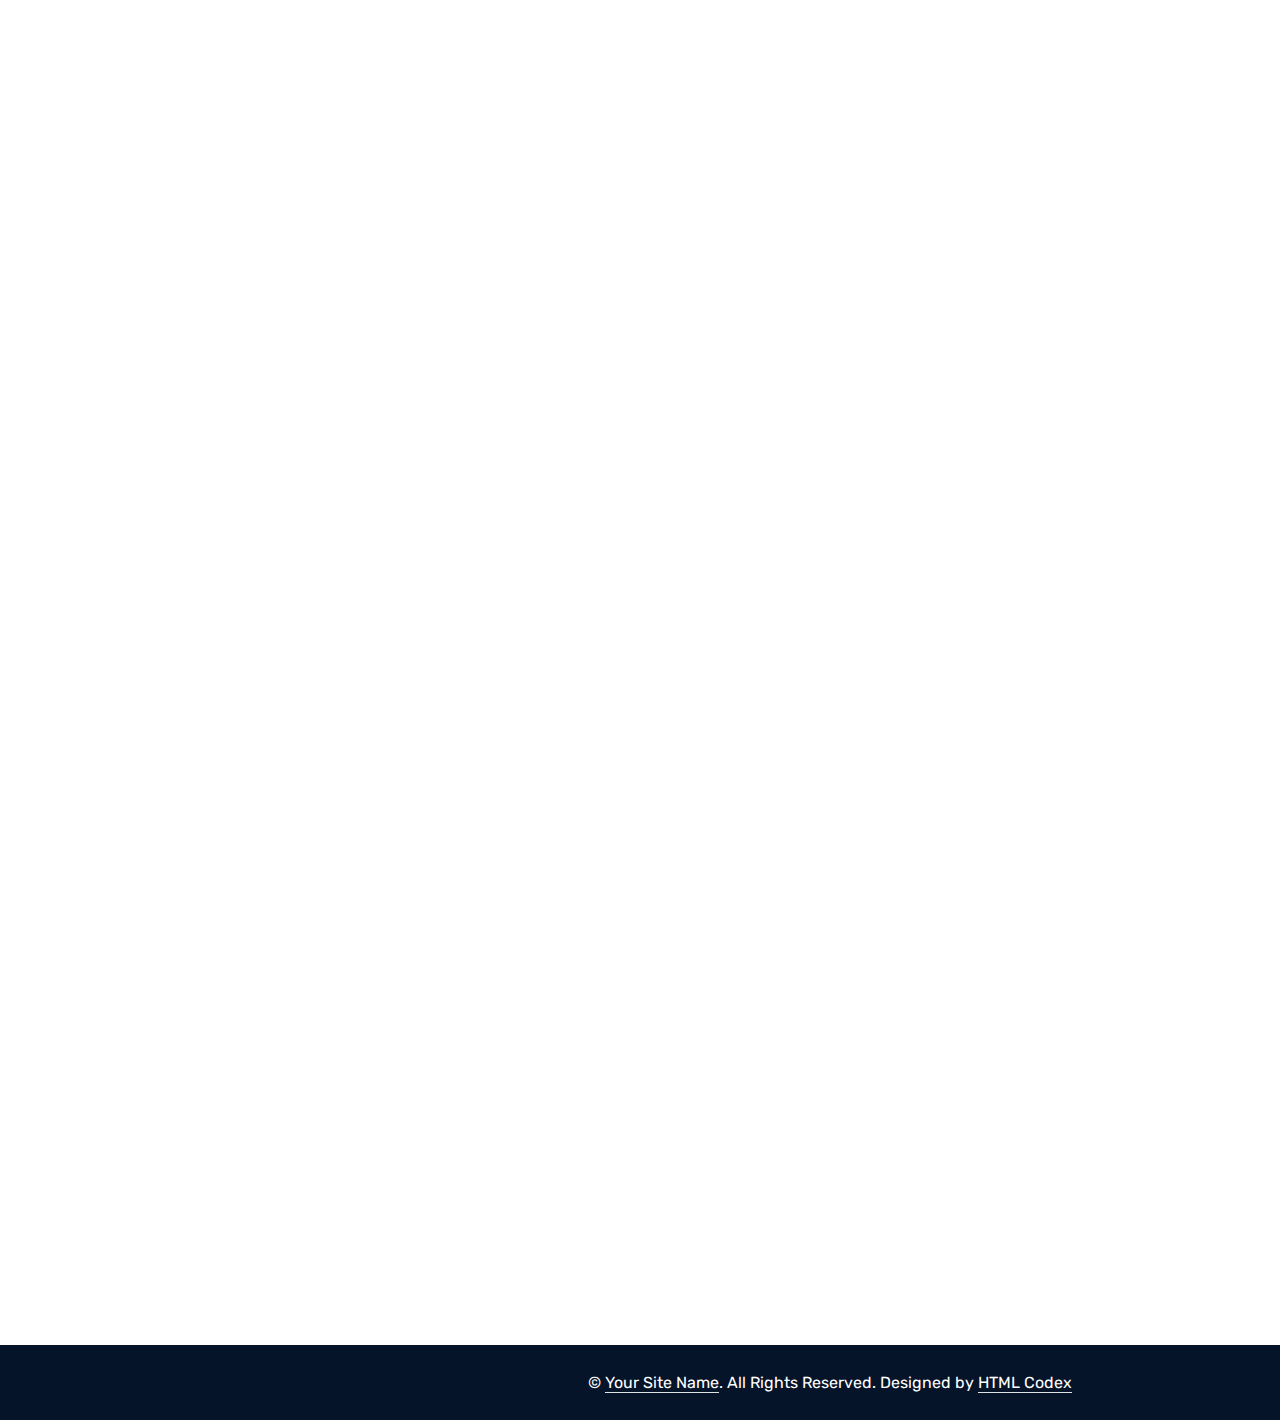
<file: service.html>
<!DOCTYPE html>
<html lang="en">

<head>
    <meta charset="utf-8">
    <title>Startup - Startup Website Template</title>
    <meta content="width=device-width, initial-scale=1.0" name="viewport">
    <meta content="Free HTML Templates" name="keywords">
    <meta content="Free HTML Templates" name="description">

    <!-- Favicon -->
    <link href="img/favicon.ico" rel="icon">

    <!-- Google Web Fonts -->
    <link rel="preconnect" href="https://fonts.googleapis.com">
    <link rel="preconnect" href="https://fonts.gstatic.com" crossorigin>
    <link href="https://fonts.googleapis.com/css2?family=Nunito:wght@400;600;700;800&family=Rubik:wght@400;500;600;700&display=swap" rel="stylesheet">

    <!-- Icon Font Stylesheet -->
    <link href="https://cdnjs.cloudflare.com/ajax/libs/font-awesome/5.10.0/css/all.min.css" rel="stylesheet">
    <link href="https://cdn.jsdelivr.net/npm/bootstrap-icons@1.4.1/font/bootstrap-icons.css" rel="stylesheet">

    <!-- Libraries Stylesheet -->
    <link href="lib/owlcarousel/assets/owl.carousel.min.css" rel="stylesheet">
    <link href="lib/animate/animate.min.css" rel="stylesheet">

    <!-- Customized Bootstrap Stylesheet -->
    <link href="css/bootstrap.min.css" rel="stylesheet">

    <!-- Template Stylesheet -->
    <link href="css/style.css" rel="stylesheet">
</head>

<body>
    <!-- Spinner Start -->
    <div id="spinner" class="show bg-white position-fixed translate-middle w-100 vh-100 top-50 start-50 d-flex align-items-center justify-content-center">
        <div class="spinner"></div>
    </div>
    <!-- Spinner End -->


    <!-- Topbar Start -->
    <div class="container-fluid bg-dark px-5 d-none d-lg-block">
        <div class="row gx-0">
            <div class="col-lg-8 text-center text-lg-start mb-2 mb-lg-0">
                <div class="d-inline-flex align-items-center" style="height: 45px;">
                    <small class="me-3 text-light"><i class="fa fa-map-marker-alt me-2"></i>123 Street, New York, USA</small>
                    <small class="me-3 text-light"><i class="fa fa-phone-alt me-2"></i>+012 345 6789</small>
                    <small class="text-light"><i class="fa fa-envelope-open me-2"></i>info@example.com</small>
                </div>
            </div>
            <div class="col-lg-4 text-center text-lg-end">
                <div class="d-inline-flex align-items-center" style="height: 45px;">
                    <a class="btn btn-sm btn-outline-light btn-sm-square rounded-circle me-2" href=""><i class="fab fa-twitter fw-normal"></i></a>
                    <a class="btn btn-sm btn-outline-light btn-sm-square rounded-circle me-2" href=""><i class="fab fa-facebook-f fw-normal"></i></a>
                    <a class="btn btn-sm btn-outline-light btn-sm-square rounded-circle me-2" href=""><i class="fab fa-linkedin-in fw-normal"></i></a>
                    <a class="btn btn-sm btn-outline-light btn-sm-square rounded-circle me-2" href=""><i class="fab fa-instagram fw-normal"></i></a>
                    <a class="btn btn-sm btn-outline-light btn-sm-square rounded-circle" href=""><i class="fab fa-youtube fw-normal"></i></a>
                </div>
            </div>
        </div>
    </div>
    <!-- Topbar End -->


    <!-- Navbar Start -->
    <div class="container-fluid position-relative p-0">
        <nav class="navbar navbar-expand-lg navbar-dark px-5 py-3 py-lg-0">
            <a href="index.html" class="navbar-brand p-0">
                <h1 class="m-0"><i class="fa fa-user-tie me-2"></i>Startup</h1>
            </a>
            <button class="navbar-toggler" type="button" data-bs-toggle="collapse" data-bs-target="#navbarCollapse">
                <span class="fa fa-bars"></span>
            </button>
            <div class="collapse navbar-collapse" id="navbarCollapse">
                <div class="navbar-nav ms-auto py-0">
                    <a href="index.html" class="nav-item nav-link">Home</a>
                    <a href="about.html" class="nav-item nav-link">About</a>
                    <a href="service.html" class="nav-item nav-link active">Services</a>
                    <div class="nav-item dropdown">
                        <a href="#" class="nav-link dropdown-toggle" data-bs-toggle="dropdown">Blog</a>
                        <div class="dropdown-menu m-0">
                            <a href="blog.html" class="dropdown-item">Blog Grid</a>
                            <a href="detail.html" class="dropdown-item">Blog Detail</a>
                        </div>
                    </div>
                    <div class="nav-item dropdown">
                        <a href="#" class="nav-link dropdown-toggle" data-bs-toggle="dropdown">Pages</a>
                        <div class="dropdown-menu m-0">
                            <a href="price.html" class="dropdown-item">Pricing Plan</a>
                            <a href="feature.html" class="dropdown-item">Our features</a>
                            <a href="team.html" class="dropdown-item">Team Members</a>
                            <a href="testimonial.html" class="dropdown-item">Testimonial</a>
                            <a href="quote.html" class="dropdown-item">Free Quote</a>
                        </div>
                    </div>
                    <a href="contact.html" class="nav-item nav-link">Contact</a>
                </div>
                <butaton type="button" class="btn text-primary ms-3" data-bs-toggle="modal" data-bs-target="#searchModal"><i class="fa fa-search"></i></butaton>
                <a href="https://htmlcodex.com/startup-company-website-template" class="btn btn-primary py-2 px-4 ms-3">Download Pro Version</a>
            </div>
        </nav>

        <div class="container-fluid bg-primary py-5 bg-header" style="margin-bottom: 90px;">
            <div class="row py-5">
                <div class="col-12 pt-lg-5 mt-lg-5 text-center">
                    <h1 class="display-4 text-white animated zoomIn">Services</h1>
                    <a href="" class="h5 text-white">Home</a>
                    <i class="far fa-circle text-white px-2"></i>
                    <a href="" class="h5 text-white">Services</a>
                </div>
            </div>
        </div>
    </div>
    <!-- Navbar End -->


    <!-- Full Screen Search Start -->
    <div class="modal fade" id="searchModal" tabindex="-1">
        <div class="modal-dialog modal-fullscreen">
            <div class="modal-content" style="background: rgba(9, 30, 62, .7);">
                <div class="modal-header border-0">
                    <button type="button" class="btn bg-white btn-close" data-bs-dismiss="modal" aria-label="Close"></button>
                </div>
                <div class="modal-body d-flex align-items-center justify-content-center">
                    <div class="input-group" style="max-width: 600px;">
                        <input type="text" class="form-control bg-transparent border-primary p-3" placeholder="Type search keyword">
                        <button class="btn btn-primary px-4"><i class="bi bi-search"></i></button>
                    </div>
                </div>
            </div>
        </div>
    </div>
    <!-- Full Screen Search End -->


    <!-- Service Start -->
    <div class="container-fluid py-5 wow fadeInUp" data-wow-delay="0.1s">
        <div class="container py-5">
            <div class="section-title text-center position-relative pb-3 mb-5 mx-auto" style="max-width: 600px;">
                <h5 class="fw-bold text-primary text-uppercase">Our Services</h5>
                <h1 class="mb-0">Custom IT Solutions for Your Successful Business</h1>
            </div>
            <div class="row g-5">
                <div class="col-lg-4 col-md-6 wow zoomIn" data-wow-delay="0.3s">
                    <div class="service-item bg-light rounded d-flex flex-column align-items-center justify-content-center text-center">
                        <div class="service-icon">
                            <i class="fa fa-shield-alt text-white"></i>
                        </div>
                        <h4 class="mb-3">Cyber Security</h4>
                        <p class="m-0">Amet justo dolor lorem kasd amet magna sea stet eos vero lorem ipsum dolore sed</p>
                        <a class="btn btn-lg btn-primary rounded" href="">
                            <i class="bi bi-arrow-right"></i>
                        </a>
                    </div>
                </div>
                <div class="col-lg-4 col-md-6 wow zoomIn" data-wow-delay="0.6s">
                    <div class="service-item bg-light rounded d-flex flex-column align-items-center justify-content-center text-center">
                        <div class="service-icon">
                            <i class="fa fa-chart-pie text-white"></i>
                        </div>
                        <h4 class="mb-3">Data Analytics</h4>
                        <p class="m-0">Amet justo dolor lorem kasd amet magna sea stet eos vero lorem ipsum dolore sed</p>
                        <a class="btn btn-lg btn-primary rounded" href="">
                            <i class="bi bi-arrow-right"></i>
                        </a>
                    </div>
                </div>
                <div class="col-lg-4 col-md-6 wow zoomIn" data-wow-delay="0.9s">
                    <div class="service-item bg-light rounded d-flex flex-column align-items-center justify-content-center text-center">
                        <div class="service-icon">
                            <i class="fa fa-code text-white"></i>
                        </div>
                        <h4 class="mb-3">Web Development</h4>
                        <p class="m-0">Amet justo dolor lorem kasd amet magna sea stet eos vero lorem ipsum dolore sed</p>
                        <a class="btn btn-lg btn-primary rounded" href="">
                            <i class="bi bi-arrow-right"></i>
                        </a>
                    </div>
                </div>
                <div class="col-lg-4 col-md-6 wow zoomIn" data-wow-delay="0.3s">
                    <div class="service-item bg-light rounded d-flex flex-column align-items-center justify-content-center text-center">
                        <div class="service-icon">
                            <i class="fab fa-android text-white"></i>
                        </div>
                        <h4 class="mb-3">Apps Development</h4>
                        <p class="m-0">Amet justo dolor lorem kasd amet magna sea stet eos vero lorem ipsum dolore sed</p>
                        <a class="btn btn-lg btn-primary rounded" href="">
                            <i class="bi bi-arrow-right"></i>
                        </a>
                    </div>
                </div>
                <div class="col-lg-4 col-md-6 wow zoomIn" data-wow-delay="0.6s">
                    <div class="service-item bg-light rounded d-flex flex-column align-items-center justify-content-center text-center">
                        <div class="service-icon">
                            <i class="fa fa-search text-white"></i>
                        </div>
                        <h4 class="mb-3">SEO Optimization</h4>
                        <p class="m-0">Amet justo dolor lorem kasd amet magna sea stet eos vero lorem ipsum dolore sed</p>
                        <a class="btn btn-lg btn-primary rounded" href="">
                            <i class="bi bi-arrow-right"></i>
                        </a>
                    </div>
                </div>
                <div class="col-lg-4 col-md-6 wow zoomIn" data-wow-delay="0.9s">
                    <div class="position-relative bg-primary rounded h-100 d-flex flex-column align-items-center justify-content-center text-center p-5">
                        <h3 class="text-white mb-3">Call Us For Quote</h3>
                        <p class="text-white mb-3">Clita ipsum magna kasd rebum at ipsum amet dolor justo dolor est magna stet eirmod</p>
                        <h2 class="text-white mb-0">+012 345 6789</h2>
                    </div>
                </div>
            </div>
        </div>
    </div>
    <!-- Service End -->


    <!-- Testimonial Start -->
    <div class="container-fluid py-5 wow fadeInUp" data-wow-delay="0.1s">
        <div class="container py-5">
            <div class="section-title text-center position-relative pb-3 mb-4 mx-auto" style="max-width: 600px;">
                <h5 class="fw-bold text-primary text-uppercase">Testimonial</h5>
                <h1 class="mb-0">What Our Clients Say About Our Digital Services</h1>
            </div>
            <div class="owl-carousel testimonial-carousel wow fadeInUp" data-wow-delay="0.6s">
                <div class="testimonial-item bg-light my-4">
                    <div class="d-flex align-items-center border-bottom pt-5 pb-4 px-5">
                        <img class="img-fluid rounded" src="img/testimonial-1.jpg" style="width: 60px; height: 60px;" >
                        <div class="ps-4">
                            <h4 class="text-primary mb-1">Client Name</h4>
                            <small class="text-uppercase">Profession</small>
                        </div>
                    </div>
                    <div class="pt-4 pb-5 px-5">
                        Dolor et eos labore, stet justo sed est sed. Diam sed sed dolor stet amet eirmod eos labore diam
                    </div>
                </div>
                <div class="testimonial-item bg-light my-4">
                    <div class="d-flex align-items-center border-bottom pt-5 pb-4 px-5">
                        <img class="img-fluid rounded" src="img/testimonial-2.jpg" style="width: 60px; height: 60px;" >
                        <div class="ps-4">
                            <h4 class="text-primary mb-1">Client Name</h4>
                            <small class="text-uppercase">Profession</small>
                        </div>
                    </div>
                    <div class="pt-4 pb-5 px-5">
                        Dolor et eos labore, stet justo sed est sed. Diam sed sed dolor stet amet eirmod eos labore diam
                    </div>
                </div>
                <div class="testimonial-item bg-light my-4">
                    <div class="d-flex align-items-center border-bottom pt-5 pb-4 px-5">
                        <img class="img-fluid rounded" src="img/testimonial-3.jpg" style="width: 60px; height: 60px;" >
                        <div class="ps-4">
                            <h4 class="text-primary mb-1">Client Name</h4>
                            <small class="text-uppercase">Profession</small>
                        </div>
                    </div>
                    <div class="pt-4 pb-5 px-5">
                        Dolor et eos labore, stet justo sed est sed. Diam sed sed dolor stet amet eirmod eos labore diam
                    </div>
                </div>
                <div class="testimonial-item bg-light my-4">
                    <div class="d-flex align-items-center border-bottom pt-5 pb-4 px-5">
                        <img class="img-fluid rounded" src="img/testimonial-4.jpg" style="width: 60px; height: 60px;" >
                        <div class="ps-4">
                            <h4 class="text-primary mb-1">Client Name</h4>
                            <small class="text-uppercase">Profession</small>
                        </div>
                    </div>
                    <div class="pt-4 pb-5 px-5">
                        Dolor et eos labore, stet justo sed est sed. Diam sed sed dolor stet amet eirmod eos labore diam
                    </div>
                </div>
            </div>
        </div>
    </div>
    <!-- Testimonial End -->


    <!-- Vendor Start -->
    <div class="container-fluid py-5 wow fadeInUp" data-wow-delay="0.1s">
        <div class="container py-5 mb-5">
            <div class="bg-white">
                <div class="owl-carousel vendor-carousel">
                    <img src="img/vendor-1.jpg" alt="">
                    <img src="img/vendor-2.jpg" alt="">
                    <img src="img/vendor-3.jpg" alt="">
                    <img src="img/vendor-4.jpg" alt="">
                    <img src="img/vendor-5.jpg" alt="">
                    <img src="img/vendor-6.jpg" alt="">
                    <img src="img/vendor-7.jpg" alt="">
                    <img src="img/vendor-8.jpg" alt="">
                    <img src="img/vendor-9.jpg" alt="">
                </div>
            </div>
        </div>
    </div>
    <!-- Vendor End -->
    

    <!-- Footer Start -->
    <div class="container-fluid bg-dark text-light mt-5 wow fadeInUp" data-wow-delay="0.1s">
        <div class="container">
            <div class="row gx-5">
                <div class="col-lg-4 col-md-6 footer-about">
                    <div class="d-flex flex-column align-items-center justify-content-center text-center h-100 bg-primary p-4">
                        <a href="index.html" class="navbar-brand">
                            <h1 class="m-0 text-white"><i class="fa fa-user-tie me-2"></i>Startup</h1>
                        </a>
                        <p class="mt-3 mb-4">Lorem diam sit erat dolor elitr et, diam lorem justo amet clita stet eos sit. Elitr dolor duo lorem, elitr clita ipsum sea. Diam amet erat lorem stet eos. Diam amet et kasd eos duo.</p>
                        <form action="">
                            <div class="input-group">
                                <input type="text" class="form-control border-white p-3" placeholder="Your Email">
                                <button class="btn btn-dark">Sign Up</button>
                            </div>
                        </form>
                    </div>
                </div>
                <div class="col-lg-8 col-md-6">
                    <div class="row gx-5">
                        <div class="col-lg-4 col-md-12 pt-5 mb-5">
                            <div class="section-title section-title-sm position-relative pb-3 mb-4">
                                <h3 class="text-light mb-0">Get In Touch</h3>
                            </div>
                            <div class="d-flex mb-2">
                                <i class="bi bi-geo-alt text-primary me-2"></i>
                                <p class="mb-0">123 Street, New York, USA</p>
                            </div>
                            <div class="d-flex mb-2">
                                <i class="bi bi-envelope-open text-primary me-2"></i>
                                <p class="mb-0">info@example.com</p>
                            </div>
                            <div class="d-flex mb-2">
                                <i class="bi bi-telephone text-primary me-2"></i>
                                <p class="mb-0">+012 345 67890</p>
                            </div>
                            <div class="d-flex mt-4">
                                <a class="btn btn-primary btn-square me-2" href="#"><i class="fab fa-twitter fw-normal"></i></a>
                                <a class="btn btn-primary btn-square me-2" href="#"><i class="fab fa-facebook-f fw-normal"></i></a>
                                <a class="btn btn-primary btn-square me-2" href="#"><i class="fab fa-linkedin-in fw-normal"></i></a>
                                <a class="btn btn-primary btn-square" href="#"><i class="fab fa-instagram fw-normal"></i></a>
                            </div>
                        </div>
                        <div class="col-lg-4 col-md-12 pt-0 pt-lg-5 mb-5">
                            <div class="section-title section-title-sm position-relative pb-3 mb-4">
                                <h3 class="text-light mb-0">Quick Links</h3>
                            </div>
                            <div class="link-animated d-flex flex-column justify-content-start">
                                <a class="text-light mb-2" href="#"><i class="bi bi-arrow-right text-primary me-2"></i>Home</a>
                                <a class="text-light mb-2" href="#"><i class="bi bi-arrow-right text-primary me-2"></i>About Us</a>
                                <a class="text-light mb-2" href="#"><i class="bi bi-arrow-right text-primary me-2"></i>Our Services</a>
                                <a class="text-light mb-2" href="#"><i class="bi bi-arrow-right text-primary me-2"></i>Meet The Team</a>
                                <a class="text-light mb-2" href="#"><i class="bi bi-arrow-right text-primary me-2"></i>Latest Blog</a>
                                <a class="text-light" href="#"><i class="bi bi-arrow-right text-primary me-2"></i>Contact Us</a>
                            </div>
                        </div>
                        <div class="col-lg-4 col-md-12 pt-0 pt-lg-5 mb-5">
                            <div class="section-title section-title-sm position-relative pb-3 mb-4">
                                <h3 class="text-light mb-0">Popular Links</h3>
                            </div>
                            <div class="link-animated d-flex flex-column justify-content-start">
                                <a class="text-light mb-2" href="#"><i class="bi bi-arrow-right text-primary me-2"></i>Home</a>
                                <a class="text-light mb-2" href="#"><i class="bi bi-arrow-right text-primary me-2"></i>About Us</a>
                                <a class="text-light mb-2" href="#"><i class="bi bi-arrow-right text-primary me-2"></i>Our Services</a>
                                <a class="text-light mb-2" href="#"><i class="bi bi-arrow-right text-primary me-2"></i>Meet The Team</a>
                                <a class="text-light mb-2" href="#"><i class="bi bi-arrow-right text-primary me-2"></i>Latest Blog</a>
                                <a class="text-light" href="#"><i class="bi bi-arrow-right text-primary me-2"></i>Contact Us</a>
                            </div>
                        </div>
                    </div>
                </div>
            </div>
        </div>
    </div>
    <div class="container-fluid text-white" style="background: #061429;">
        <div class="container text-center">
            <div class="row justify-content-end">
                <div class="col-lg-8 col-md-6">
                    <div class="d-flex align-items-center justify-content-center" style="height: 75px;">
                        <p class="mb-0">&copy; <a class="text-white border-bottom" href="#">Your Site Name</a>. All Rights Reserved. 
						
						<!--/*** This template is free as long as you keep the footer author’s credit link/attribution link/backlink. If you'd like to use the template without the footer author’s credit link/attribution link/backlink, you can purchase the Credit Removal License from "https://htmlcodex.com/credit-removal". Thank you for your support. ***/-->
						Designed by <a class="text-white border-bottom" href="https://htmlcodex.com">HTML Codex</a></p>
                    </div>
                </div>
            </div>
        </div>
    </div>
    <!-- Footer End -->


    <!-- Back to Top -->
    <a href="#" class="btn btn-lg btn-primary btn-lg-square rounded back-to-top"><i class="bi bi-arrow-up"></i></a>


    <!-- JavaScript Libraries -->
    <script src="https://code.jquery.com/jquery-3.4.1.min.js"></script>
    <script src="https://cdn.jsdelivr.net/npm/bootstrap@5.0.0/dist/js/bootstrap.bundle.min.js"></script>
    <script src="lib/wow/wow.min.js"></script>
    <script src="lib/easing/easing.min.js"></script>
    <script src="lib/waypoints/waypoints.min.js"></script>
    <script src="lib/counterup/counterup.min.js"></script>
    <script src="lib/owlcarousel/owl.carousel.min.js"></script>

    <!-- Template Javascript -->
    <script src="js/main.js"></script>
</body>

</html>
</file>
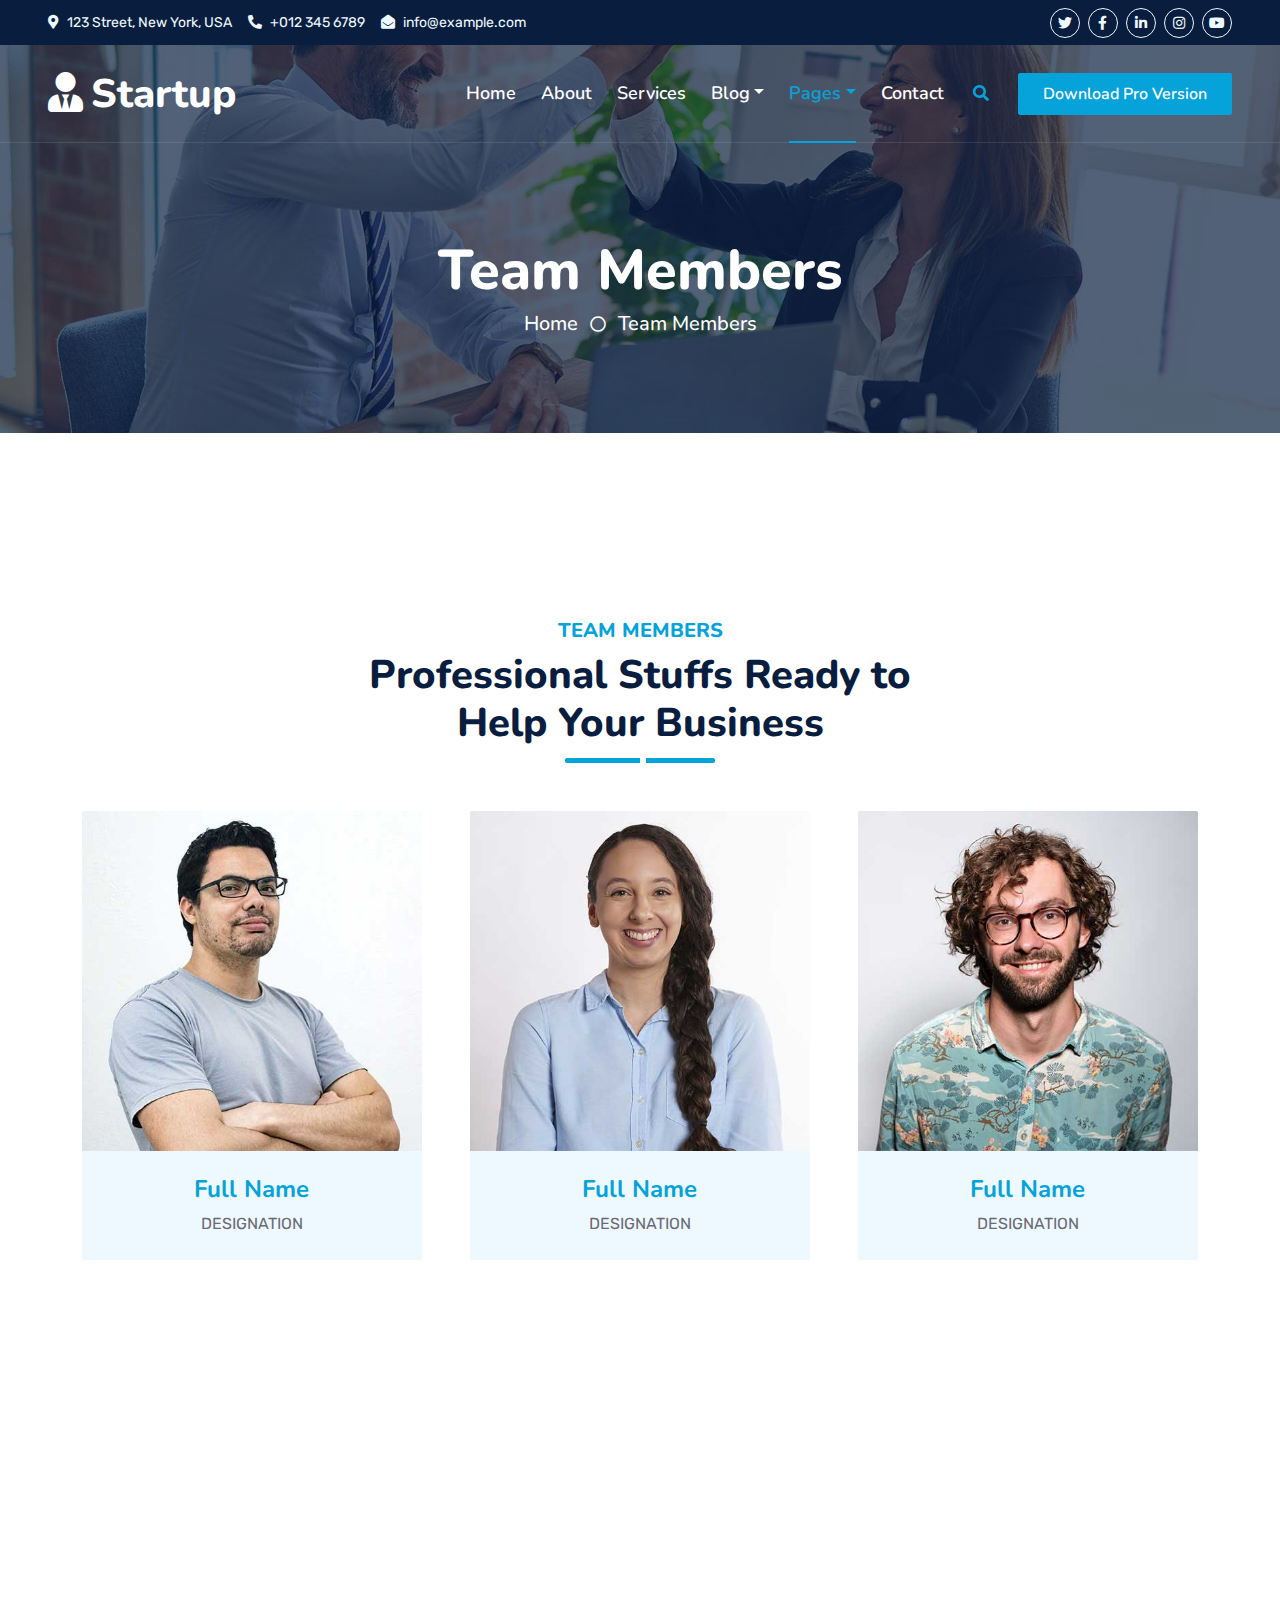
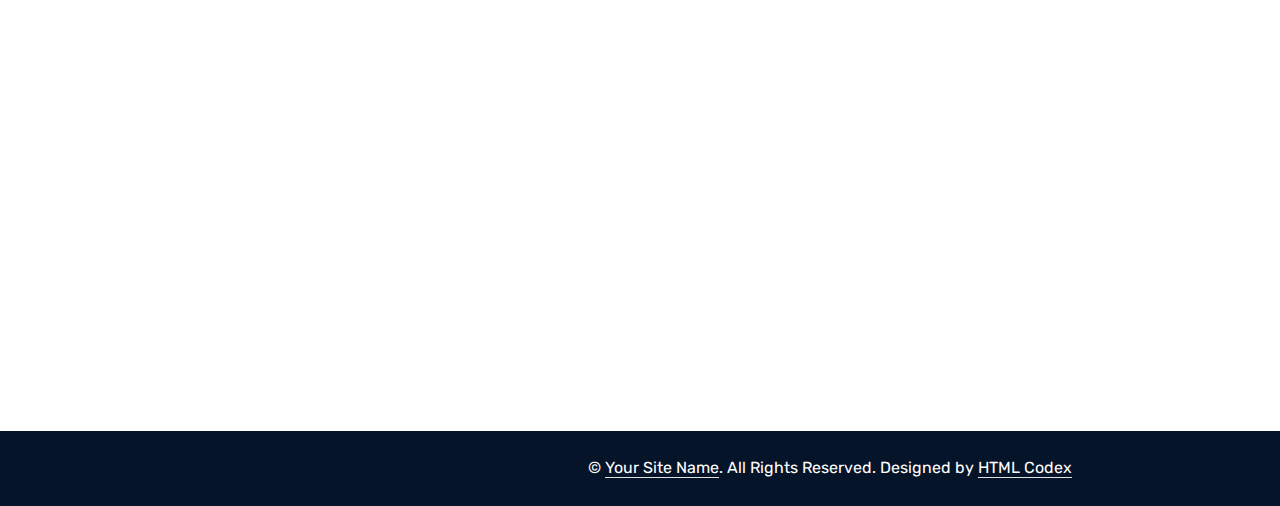
<file: team.html>
<!DOCTYPE html>
<html lang="en">

<head>
    <meta charset="utf-8">
    <title>Startup - Startup Website Template</title>
    <meta content="width=device-width, initial-scale=1.0" name="viewport">
    <meta content="Free HTML Templates" name="keywords">
    <meta content="Free HTML Templates" name="description">

    <!-- Favicon -->
    <link href="img/favicon.ico" rel="icon">

    <!-- Google Web Fonts -->
    <link rel="preconnect" href="https://fonts.googleapis.com">
    <link rel="preconnect" href="https://fonts.gstatic.com" crossorigin>
    <link href="https://fonts.googleapis.com/css2?family=Nunito:wght@400;600;700;800&family=Rubik:wght@400;500;600;700&display=swap" rel="stylesheet">

    <!-- Icon Font Stylesheet -->
    <link href="https://cdnjs.cloudflare.com/ajax/libs/font-awesome/5.10.0/css/all.min.css" rel="stylesheet">
    <link href="https://cdn.jsdelivr.net/npm/bootstrap-icons@1.4.1/font/bootstrap-icons.css" rel="stylesheet">

    <!-- Libraries Stylesheet -->
    <link href="lib/owlcarousel/assets/owl.carousel.min.css" rel="stylesheet">
    <link href="lib/animate/animate.min.css" rel="stylesheet">

    <!-- Customized Bootstrap Stylesheet -->
    <link href="css/bootstrap.min.css" rel="stylesheet">

    <!-- Template Stylesheet -->
    <link href="css/style.css" rel="stylesheet">
</head>

<body>
    <!-- Spinner Start -->
    <div id="spinner" class="show bg-white position-fixed translate-middle w-100 vh-100 top-50 start-50 d-flex align-items-center justify-content-center">
        <div class="spinner"></div>
    </div>
    <!-- Spinner End -->


    <!-- Topbar Start -->
    <div class="container-fluid bg-dark px-5 d-none d-lg-block">
        <div class="row gx-0">
            <div class="col-lg-8 text-center text-lg-start mb-2 mb-lg-0">
                <div class="d-inline-flex align-items-center" style="height: 45px;">
                    <small class="me-3 text-light"><i class="fa fa-map-marker-alt me-2"></i>123 Street, New York, USA</small>
                    <small class="me-3 text-light"><i class="fa fa-phone-alt me-2"></i>+012 345 6789</small>
                    <small class="text-light"><i class="fa fa-envelope-open me-2"></i>info@example.com</small>
                </div>
            </div>
            <div class="col-lg-4 text-center text-lg-end">
                <div class="d-inline-flex align-items-center" style="height: 45px;">
                    <a class="btn btn-sm btn-outline-light btn-sm-square rounded-circle me-2" href=""><i class="fab fa-twitter fw-normal"></i></a>
                    <a class="btn btn-sm btn-outline-light btn-sm-square rounded-circle me-2" href=""><i class="fab fa-facebook-f fw-normal"></i></a>
                    <a class="btn btn-sm btn-outline-light btn-sm-square rounded-circle me-2" href=""><i class="fab fa-linkedin-in fw-normal"></i></a>
                    <a class="btn btn-sm btn-outline-light btn-sm-square rounded-circle me-2" href=""><i class="fab fa-instagram fw-normal"></i></a>
                    <a class="btn btn-sm btn-outline-light btn-sm-square rounded-circle" href=""><i class="fab fa-youtube fw-normal"></i></a>
                </div>
            </div>
        </div>
    </div>
    <!-- Topbar End -->


    <!-- Navbar Start -->
    <div class="container-fluid position-relative p-0">
        <nav class="navbar navbar-expand-lg navbar-dark px-5 py-3 py-lg-0">
            <a href="index.html" class="navbar-brand p-0">
                <h1 class="m-0"><i class="fa fa-user-tie me-2"></i>Startup</h1>
            </a>
            <button class="navbar-toggler" type="button" data-bs-toggle="collapse" data-bs-target="#navbarCollapse">
                <span class="fa fa-bars"></span>
            </button>
            <div class="collapse navbar-collapse" id="navbarCollapse">
                <div class="navbar-nav ms-auto py-0">
                    <a href="index.html" class="nav-item nav-link">Home</a>
                    <a href="about.html" class="nav-item nav-link">About</a>
                    <a href="service.html" class="nav-item nav-link">Services</a>
                    <div class="nav-item dropdown">
                        <a href="#" class="nav-link dropdown-toggle" data-bs-toggle="dropdown">Blog</a>
                        <div class="dropdown-menu m-0">
                            <a href="blog.html" class="dropdown-item">Blog Grid</a>
                            <a href="detail.html" class="dropdown-item">Blog Detail</a>
                        </div>
                    </div>
                    <div class="nav-item dropdown">
                        <a href="#" class="nav-link dropdown-toggle active" data-bs-toggle="dropdown">Pages</a>
                        <div class="dropdown-menu m-0">
                            <a href="price.html" class="dropdown-item">Pricing Plan</a>
                            <a href="feature.html" class="dropdown-item">Our features</a>
                            <a href="team.html" class="dropdown-item active">Team Members</a>
                            <a href="testimonial.html" class="dropdown-item">Testimonial</a>
                            <a href="quote.html" class="dropdown-item">Free Quote</a>
                        </div>
                    </div>
                    <a href="contact.html" class="nav-item nav-link">Contact</a>
                </div>
                <butaton type="button" class="btn text-primary ms-3" data-bs-toggle="modal" data-bs-target="#searchModal"><i class="fa fa-search"></i></butaton>
                <a href="https://htmlcodex.com/startup-company-website-template" class="btn btn-primary py-2 px-4 ms-3">Download Pro Version</a>
            </div>
        </nav>

        <div class="container-fluid bg-primary py-5 bg-header" style="margin-bottom: 90px;">
            <div class="row py-5">
                <div class="col-12 pt-lg-5 mt-lg-5 text-center">
                    <h1 class="display-4 text-white animated zoomIn">Team Members</h1>
                    <a href="" class="h5 text-white">Home</a>
                    <i class="far fa-circle text-white px-2"></i>
                    <a href="" class="h5 text-white">Team Members</a>
                </div>
            </div>
        </div>
    </div>
    <!-- Navbar End -->


    <!-- Full Screen Search Start -->
    <div class="modal fade" id="searchModal" tabindex="-1">
        <div class="modal-dialog modal-fullscreen">
            <div class="modal-content" style="background: rgba(9, 30, 62, .7);">
                <div class="modal-header border-0">
                    <button type="button" class="btn bg-white btn-close" data-bs-dismiss="modal" aria-label="Close"></button>
                </div>
                <div class="modal-body d-flex align-items-center justify-content-center">
                    <div class="input-group" style="max-width: 600px;">
                        <input type="text" class="form-control bg-transparent border-primary p-3" placeholder="Type search keyword">
                        <button class="btn btn-primary px-4"><i class="bi bi-search"></i></button>
                    </div>
                </div>
            </div>
        </div>
    </div>
    <!-- Full Screen Search End -->


    <!-- Team Start -->
    <div class="container-fluid py-5 wow fadeInUp" data-wow-delay="0.1s">
        <div class="container py-5">
            <div class="section-title text-center position-relative pb-3 mb-5 mx-auto" style="max-width: 600px;">
                <h5 class="fw-bold text-primary text-uppercase">Team Members</h5>
                <h1 class="mb-0">Professional Stuffs Ready to Help Your Business</h1>
            </div>
            <div class="row g-5">
                <div class="col-lg-4 wow slideInUp" data-wow-delay="0.3s">
                    <div class="team-item bg-light rounded overflow-hidden">
                        <div class="team-img position-relative overflow-hidden">
                            <img class="img-fluid w-100" src="img/team-1.jpg" alt="">
                            <div class="team-social">
                                <a class="btn btn-lg btn-primary btn-lg-square rounded" href=""><i class="fab fa-twitter fw-normal"></i></a>
                                <a class="btn btn-lg btn-primary btn-lg-square rounded" href=""><i class="fab fa-facebook-f fw-normal"></i></a>
                                <a class="btn btn-lg btn-primary btn-lg-square rounded" href=""><i class="fab fa-instagram fw-normal"></i></a>
                                <a class="btn btn-lg btn-primary btn-lg-square rounded" href=""><i class="fab fa-linkedin-in fw-normal"></i></a>
                            </div>
                        </div>
                        <div class="text-center py-4">
                            <h4 class="text-primary">Full Name</h4>
                            <p class="text-uppercase m-0">Designation</p>
                        </div>
                    </div>
                </div>
                <div class="col-lg-4 wow slideInUp" data-wow-delay="0.6s">
                    <div class="team-item bg-light rounded overflow-hidden">
                        <div class="team-img position-relative overflow-hidden">
                            <img class="img-fluid w-100" src="img/team-2.jpg" alt="">
                            <div class="team-social">
                                <a class="btn btn-lg btn-primary btn-lg-square rounded" href=""><i class="fab fa-twitter fw-normal"></i></a>
                                <a class="btn btn-lg btn-primary btn-lg-square rounded" href=""><i class="fab fa-facebook-f fw-normal"></i></a>
                                <a class="btn btn-lg btn-primary btn-lg-square rounded" href=""><i class="fab fa-instagram fw-normal"></i></a>
                                <a class="btn btn-lg btn-primary btn-lg-square rounded" href=""><i class="fab fa-linkedin-in fw-normal"></i></a>
                            </div>
                        </div>
                        <div class="text-center py-4">
                            <h4 class="text-primary">Full Name</h4>
                            <p class="text-uppercase m-0">Designation</p>
                        </div>
                    </div>
                </div>
                <div class="col-lg-4 wow slideInUp" data-wow-delay="0.9s">
                    <div class="team-item bg-light rounded overflow-hidden">
                        <div class="team-img position-relative overflow-hidden">
                            <img class="img-fluid w-100" src="img/team-3.jpg" alt="">
                            <div class="team-social">
                                <a class="btn btn-lg btn-primary btn-lg-square rounded" href=""><i class="fab fa-twitter fw-normal"></i></a>
                                <a class="btn btn-lg btn-primary btn-lg-square rounded" href=""><i class="fab fa-facebook-f fw-normal"></i></a>
                                <a class="btn btn-lg btn-primary btn-lg-square rounded" href=""><i class="fab fa-instagram fw-normal"></i></a>
                                <a class="btn btn-lg btn-primary btn-lg-square rounded" href=""><i class="fab fa-linkedin-in fw-normal"></i></a>
                            </div>
                        </div>
                        <div class="text-center py-4">
                            <h4 class="text-primary">Full Name</h4>
                            <p class="text-uppercase m-0">Designation</p>
                        </div>
                    </div>
                </div>
            </div>
        </div>
    </div>
    <!-- Team End -->


    <!-- Vendor Start -->
    <div class="container-fluid py-5 wow fadeInUp" data-wow-delay="0.1s">
        <div class="container py-5 mb-5">
            <div class="bg-white">
                <div class="owl-carousel vendor-carousel">
                    <img src="img/vendor-1.jpg" alt="">
                    <img src="img/vendor-2.jpg" alt="">
                    <img src="img/vendor-3.jpg" alt="">
                    <img src="img/vendor-4.jpg" alt="">
                    <img src="img/vendor-5.jpg" alt="">
                    <img src="img/vendor-6.jpg" alt="">
                    <img src="img/vendor-7.jpg" alt="">
                    <img src="img/vendor-8.jpg" alt="">
                    <img src="img/vendor-9.jpg" alt="">
                </div>
            </div>
        </div>
    </div>
    <!-- Vendor End -->
    

    <!-- Footer Start -->
    <div class="container-fluid bg-dark text-light mt-5 wow fadeInUp" data-wow-delay="0.1s">
        <div class="container">
            <div class="row gx-5">
                <div class="col-lg-4 col-md-6 footer-about">
                    <div class="d-flex flex-column align-items-center justify-content-center text-center h-100 bg-primary p-4">
                        <a href="index.html" class="navbar-brand">
                            <h1 class="m-0 text-white"><i class="fa fa-user-tie me-2"></i>Startup</h1>
                        </a>
                        <p class="mt-3 mb-4">Lorem diam sit erat dolor elitr et, diam lorem justo amet clita stet eos sit. Elitr dolor duo lorem, elitr clita ipsum sea. Diam amet erat lorem stet eos. Diam amet et kasd eos duo.</p>
                        <form action="">
                            <div class="input-group">
                                <input type="text" class="form-control border-white p-3" placeholder="Your Email">
                                <button class="btn btn-dark">Sign Up</button>
                            </div>
                        </form>
                    </div>
                </div>
                <div class="col-lg-8 col-md-6">
                    <div class="row gx-5">
                        <div class="col-lg-4 col-md-12 pt-5 mb-5">
                            <div class="section-title section-title-sm position-relative pb-3 mb-4">
                                <h3 class="text-light mb-0">Get In Touch</h3>
                            </div>
                            <div class="d-flex mb-2">
                                <i class="bi bi-geo-alt text-primary me-2"></i>
                                <p class="mb-0">123 Street, New York, USA</p>
                            </div>
                            <div class="d-flex mb-2">
                                <i class="bi bi-envelope-open text-primary me-2"></i>
                                <p class="mb-0">info@example.com</p>
                            </div>
                            <div class="d-flex mb-2">
                                <i class="bi bi-telephone text-primary me-2"></i>
                                <p class="mb-0">+012 345 67890</p>
                            </div>
                            <div class="d-flex mt-4">
                                <a class="btn btn-primary btn-square me-2" href="#"><i class="fab fa-twitter fw-normal"></i></a>
                                <a class="btn btn-primary btn-square me-2" href="#"><i class="fab fa-facebook-f fw-normal"></i></a>
                                <a class="btn btn-primary btn-square me-2" href="#"><i class="fab fa-linkedin-in fw-normal"></i></a>
                                <a class="btn btn-primary btn-square" href="#"><i class="fab fa-instagram fw-normal"></i></a>
                            </div>
                        </div>
                        <div class="col-lg-4 col-md-12 pt-0 pt-lg-5 mb-5">
                            <div class="section-title section-title-sm position-relative pb-3 mb-4">
                                <h3 class="text-light mb-0">Quick Links</h3>
                            </div>
                            <div class="link-animated d-flex flex-column justify-content-start">
                                <a class="text-light mb-2" href="#"><i class="bi bi-arrow-right text-primary me-2"></i>Home</a>
                                <a class="text-light mb-2" href="#"><i class="bi bi-arrow-right text-primary me-2"></i>About Us</a>
                                <a class="text-light mb-2" href="#"><i class="bi bi-arrow-right text-primary me-2"></i>Our Services</a>
                                <a class="text-light mb-2" href="#"><i class="bi bi-arrow-right text-primary me-2"></i>Meet The Team</a>
                                <a class="text-light mb-2" href="#"><i class="bi bi-arrow-right text-primary me-2"></i>Latest Blog</a>
                                <a class="text-light" href="#"><i class="bi bi-arrow-right text-primary me-2"></i>Contact Us</a>
                            </div>
                        </div>
                        <div class="col-lg-4 col-md-12 pt-0 pt-lg-5 mb-5">
                            <div class="section-title section-title-sm position-relative pb-3 mb-4">
                                <h3 class="text-light mb-0">Popular Links</h3>
                            </div>
                            <div class="link-animated d-flex flex-column justify-content-start">
                                <a class="text-light mb-2" href="#"><i class="bi bi-arrow-right text-primary me-2"></i>Home</a>
                                <a class="text-light mb-2" href="#"><i class="bi bi-arrow-right text-primary me-2"></i>About Us</a>
                                <a class="text-light mb-2" href="#"><i class="bi bi-arrow-right text-primary me-2"></i>Our Services</a>
                                <a class="text-light mb-2" href="#"><i class="bi bi-arrow-right text-primary me-2"></i>Meet The Team</a>
                                <a class="text-light mb-2" href="#"><i class="bi bi-arrow-right text-primary me-2"></i>Latest Blog</a>
                                <a class="text-light" href="#"><i class="bi bi-arrow-right text-primary me-2"></i>Contact Us</a>
                            </div>
                        </div>
                    </div>
                </div>
            </div>
        </div>
    </div>
    <div class="container-fluid text-white" style="background: #061429;">
        <div class="container text-center">
            <div class="row justify-content-end">
                <div class="col-lg-8 col-md-6">
                    <div class="d-flex align-items-center justify-content-center" style="height: 75px;">
                        <p class="mb-0">&copy; <a class="text-white border-bottom" href="#">Your Site Name</a>. All Rights Reserved. 
						
						<!--/*** This template is free as long as you keep the footer author’s credit link/attribution link/backlink. If you'd like to use the template without the footer author’s credit link/attribution link/backlink, you can purchase the Credit Removal License from "https://htmlcodex.com/credit-removal". Thank you for your support. ***/-->
						Designed by <a class="text-white border-bottom" href="https://htmlcodex.com">HTML Codex</a></p>
                    </div>
                </div>
            </div>
        </div>
    </div>
    <!-- Footer End -->


    <!-- Back to Top -->
    <a href="#" class="btn btn-lg btn-primary btn-lg-square rounded back-to-top"><i class="bi bi-arrow-up"></i></a>


    <!-- JavaScript Libraries -->
    <script src="https://code.jquery.com/jquery-3.4.1.min.js"></script>
    <script src="https://cdn.jsdelivr.net/npm/bootstrap@5.0.0/dist/js/bootstrap.bundle.min.js"></script>
    <script src="lib/wow/wow.min.js"></script>
    <script src="lib/easing/easing.min.js"></script>
    <script src="lib/waypoints/waypoints.min.js"></script>
    <script src="lib/counterup/counterup.min.js"></script>
    <script src="lib/owlcarousel/owl.carousel.min.js"></script>

    <!-- Template Javascript -->
    <script src="js/main.js"></script>
</body>

</html>
</file>
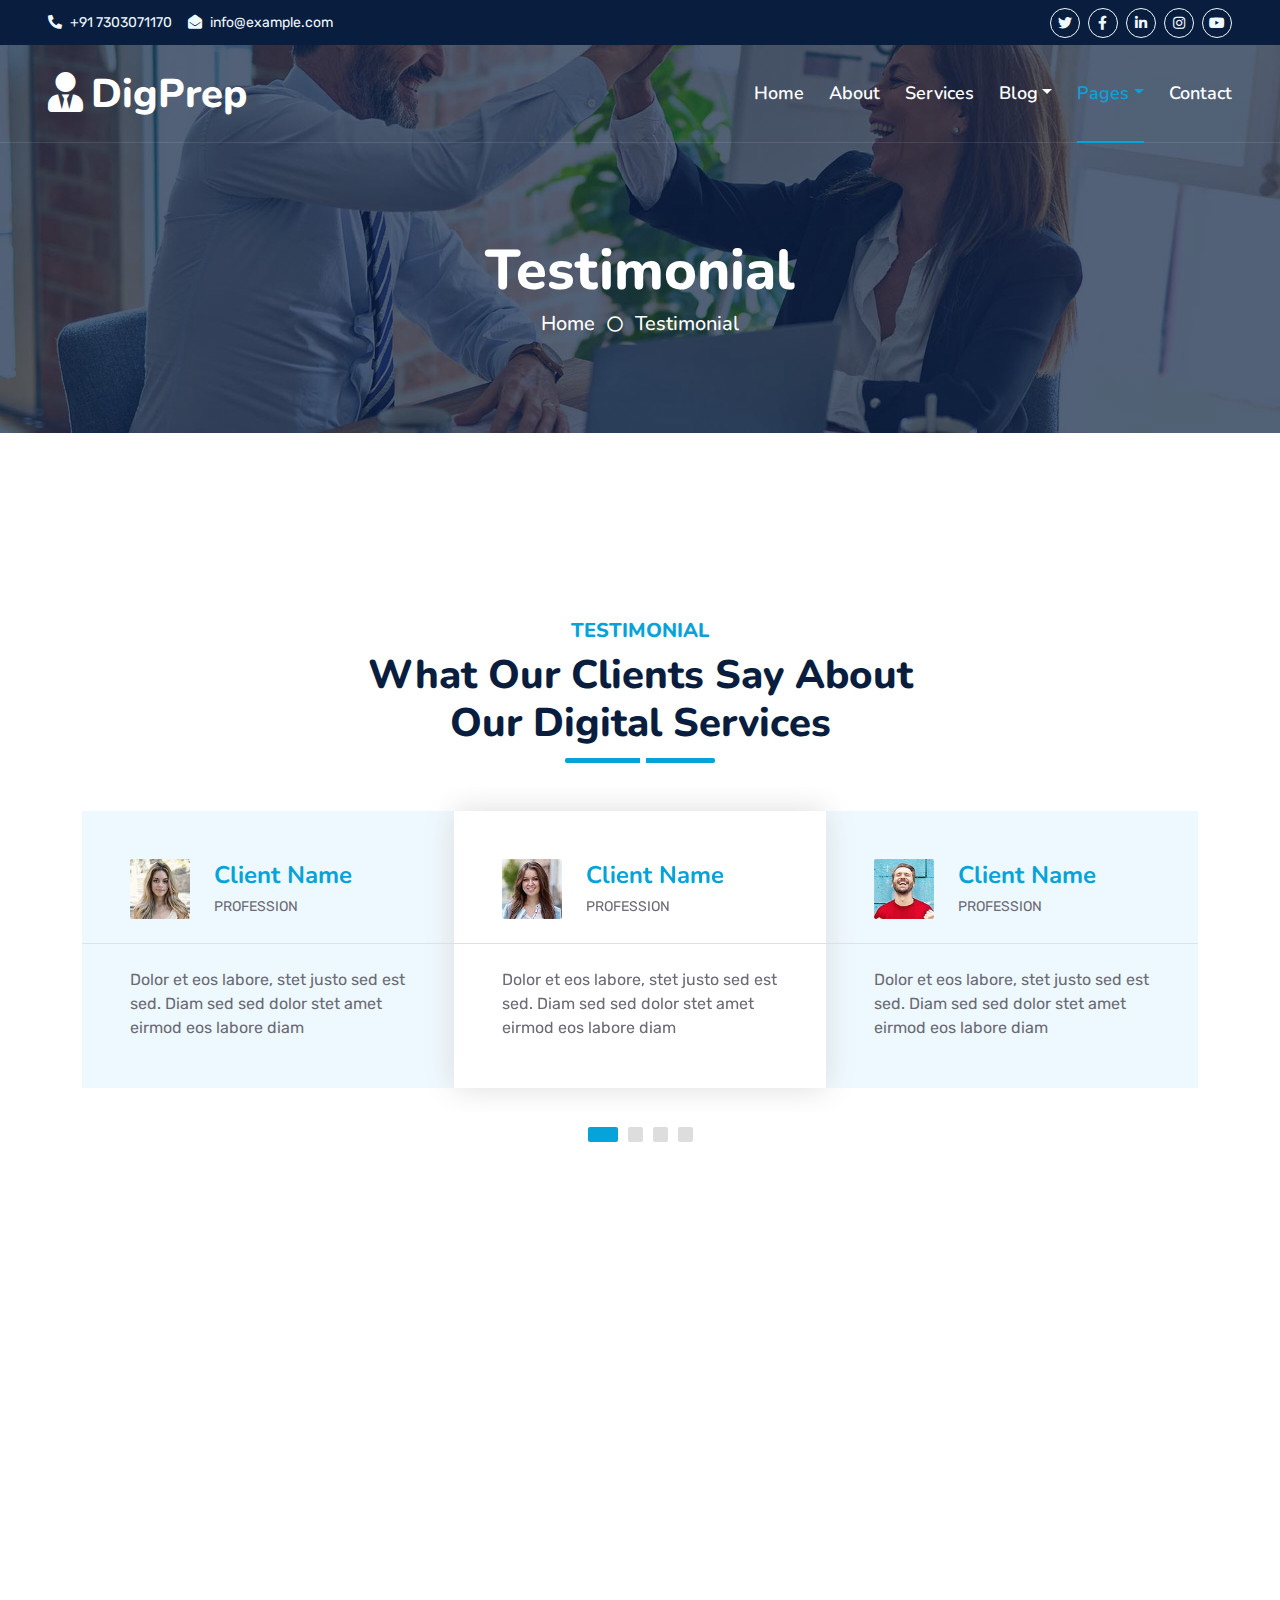
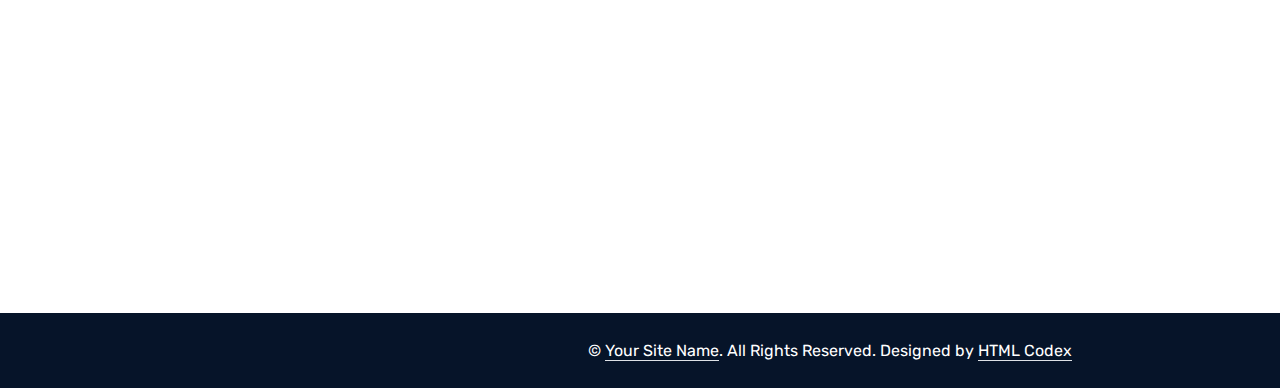
<file: testimonial.html>
<!DOCTYPE html>
<html lang="en">

<head>
    <meta charset="utf-8">
    <title>Startup - Startup Website Template</title>
    <meta content="width=device-width, initial-scale=1.0" name="viewport">
    <meta content="Free HTML Templates" name="keywords">
    <meta content="Free HTML Templates" name="description">

    <!-- Favicon -->
    <link href="img/favicon.ico" rel="icon">

    <!-- Google Web Fonts -->
    <link rel="preconnect" href="https://fonts.googleapis.com">
    <link rel="preconnect" href="https://fonts.gstatic.com" crossorigin>
    <link href="https://fonts.googleapis.com/css2?family=Nunito:wght@400;600;700;800&family=Rubik:wght@400;500;600;700&display=swap" rel="stylesheet">

    <!-- Icon Font Stylesheet -->
    <link href="https://cdnjs.cloudflare.com/ajax/libs/font-awesome/5.10.0/css/all.min.css" rel="stylesheet">
    <link href="https://cdn.jsdelivr.net/npm/bootstrap-icons@1.4.1/font/bootstrap-icons.css" rel="stylesheet">

    <!-- Libraries Stylesheet -->
    <link href="lib/owlcarousel/assets/owl.carousel.min.css" rel="stylesheet">
    <link href="lib/animate/animate.min.css" rel="stylesheet">

    <!-- Customized Bootstrap Stylesheet -->
    <link href="css/bootstrap.min.css" rel="stylesheet">

    <!-- Template Stylesheet -->
    <link href="css/style.css" rel="stylesheet">
</head>

<body>
    <!-- Spinner Start -->
    <div id="spinner" class="show bg-white position-fixed translate-middle w-100 vh-100 top-50 start-50 d-flex align-items-center justify-content-center">
        <div class="spinner"></div>
    </div>
    <!-- Spinner End -->

    <!-- Topbar Start -->
    <div class="container-fluid bg-dark px-5 d-none d-lg-block">
        <div class="row gx-0">
            <div class="col-lg-8 text-center text-lg-start mb-2 mb-lg-0">
                <div class="d-inline-flex align-items-center" style="height: 45px;">
                    <small class="me-3 text-light"><i class="fa fa-phone-alt me-2"></i>+91 7303071170</small>
                    <small class="text-light"><i class="fa fa-envelope-open me-2"></i>info@example.com</small>
                </div>
            </div>
            <div class="col-lg-4 text-center text-lg-end">
                <div class="d-inline-flex align-items-center" style="height: 45px;">
                    <a class="btn btn-sm btn-outline-light btn-sm-square rounded-circle me-2" href=""><i class="fab fa-twitter fw-normal"></i></a>
                    <a class="btn btn-sm btn-outline-light btn-sm-square rounded-circle me-2" href=""><i class="fab fa-facebook-f fw-normal"></i></a>
                    <a class="btn btn-sm btn-outline-light btn-sm-square rounded-circle me-2" href=""><i class="fab fa-linkedin-in fw-normal"></i></a>
                    <a class="btn btn-sm btn-outline-light btn-sm-square rounded-circle me-2" href=""><i class="fab fa-instagram fw-normal"></i></a>
                    <a class="btn btn-sm btn-outline-light btn-sm-square rounded-circle" href=""><i class="fab fa-youtube fw-normal"></i></a>
                </div>
            </div>
        </div>
    </div>
    <!-- Topbar End -->


    <!-- Navbar Start -->
    <div class="container-fluid position-relative p-0">
        <nav class="navbar navbar-expand-lg navbar-dark px-5 py-3 py-lg-0">
            <a href="index.html" class="navbar-brand p-0">
                <h1 class="m-0"><i class="fa fa-user-tie me-2"></i>DigPrep</h1>
            </a>
            <button class="navbar-toggler" type="button" data-bs-toggle="collapse" data-bs-target="#navbarCollapse">
                <span class="fa fa-bars"></span>
            </button>
            <div class="collapse navbar-collapse" id="navbarCollapse">
                <div class="navbar-nav ms-auto py-0">
                    <a href="index.html" class="nav-item nav-link">Home</a>
                    <a href="about.html" class="nav-item nav-link">About</a>
                    <a href="service.html" class="nav-item nav-link">Services</a>
                    <div class="nav-item dropdown">
                        <a href="#" class="nav-link dropdown-toggle" data-bs-toggle="dropdown">Blog</a>
                        <div class="dropdown-menu m-0">
                            <a href="blog.html" class="dropdown-item">Blog Grid</a>
                            <a href="detail.html" class="dropdown-item">Blog Detail</a>
                        </div>
                    </div>
                    <div class="nav-item dropdown">
                        <a href="#" class="nav-link dropdown-toggle active" data-bs-toggle="dropdown">Pages</a>
                        <div class="dropdown-menu m-0">
                            <a href="price.html" class="dropdown-item">Pricing Plan</a>
                            <a href="feature.html" class="dropdown-item">Our features</a>
                            <a href="team.html" class="dropdown-item">Team Members</a>
                            <a href="testimonial.html" class="dropdown-item active">Testimonial</a>
                            <a href="quote.html" class="dropdown-item">Free Quote</a>
                        </div>
                    </div>
                    <a href="contact.html" class="nav-item nav-link">Contact</a>
                </div>
        </nav>

        <div class="container-fluid bg-primary py-5 bg-header" style="margin-bottom: 90px;">
            <div class="row py-5">
                <div class="col-12 pt-lg-5 mt-lg-5 text-center">
                    <h1 class="display-4 text-white animated zoomIn">Testimonial</h1>
                    <a href="" class="h5 text-white">Home</a>
                    <i class="far fa-circle text-white px-2"></i>
                    <a href="" class="h5 text-white">Testimonial</a>
                </div>
            </div>
        </div>
    </div>
    <!-- Navbar End -->


    <!-- Full Screen Search Start -->
    <div class="modal fade" id="searchModal" tabindex="-1">
        <div class="modal-dialog modal-fullscreen">
            <div class="modal-content" style="background: rgba(9, 30, 62, .7);">
                <div class="modal-header border-0">
                    <button type="button" class="btn bg-white btn-close" data-bs-dismiss="modal" aria-label="Close"></button>
                </div>
                <div class="modal-body d-flex align-items-center justify-content-center">
                    <div class="input-group" style="max-width: 600px;">
                        <input type="text" class="form-control bg-transparent border-primary p-3" placeholder="Type search keyword">
                        <button class="btn btn-primary px-4"><i class="bi bi-search"></i></button>
                    </div>
                </div>
            </div>
        </div>
    </div>
    <!-- Full Screen Search End -->


    <!-- Testimonial Start -->
    <div class="container-fluid py-5 wow fadeInUp" data-wow-delay="0.1s">
        <div class="container py-5">
            <div class="section-title text-center position-relative pb-3 mb-4 mx-auto" style="max-width: 600px;">
                <h5 class="fw-bold text-primary text-uppercase">Testimonial</h5>
                <h1 class="mb-0">What Our Clients Say About Our Digital Services</h1>
            </div>
            <div class="owl-carousel testimonial-carousel wow fadeInUp" data-wow-delay="0.6s">
                <div class="testimonial-item bg-light my-4">
                    <div class="d-flex align-items-center border-bottom pt-5 pb-4 px-5">
                        <img class="img-fluid rounded" src="img/testimonial-1.jpg" style="width: 60px; height: 60px;" >
                        <div class="ps-4">
                            <h4 class="text-primary mb-1">Client Name</h4>
                            <small class="text-uppercase">Profession</small>
                        </div>
                    </div>
                    <div class="pt-4 pb-5 px-5">
                        Dolor et eos labore, stet justo sed est sed. Diam sed sed dolor stet amet eirmod eos labore diam
                    </div>
                </div>
                <div class="testimonial-item bg-light my-4">
                    <div class="d-flex align-items-center border-bottom pt-5 pb-4 px-5">
                        <img class="img-fluid rounded" src="img/testimonial-2.jpg" style="width: 60px; height: 60px;" >
                        <div class="ps-4">
                            <h4 class="text-primary mb-1">Client Name</h4>
                            <small class="text-uppercase">Profession</small>
                        </div>
                    </div>
                    <div class="pt-4 pb-5 px-5">
                        Dolor et eos labore, stet justo sed est sed. Diam sed sed dolor stet amet eirmod eos labore diam
                    </div>
                </div>
                <div class="testimonial-item bg-light my-4">
                    <div class="d-flex align-items-center border-bottom pt-5 pb-4 px-5">
                        <img class="img-fluid rounded" src="img/testimonial-3.jpg" style="width: 60px; height: 60px;" >
                        <div class="ps-4">
                            <h4 class="text-primary mb-1">Client Name</h4>
                            <small class="text-uppercase">Profession</small>
                        </div>
                    </div>
                    <div class="pt-4 pb-5 px-5">
                        Dolor et eos labore, stet justo sed est sed. Diam sed sed dolor stet amet eirmod eos labore diam
                    </div>
                </div>
                <div class="testimonial-item bg-light my-4">
                    <div class="d-flex align-items-center border-bottom pt-5 pb-4 px-5">
                        <img class="img-fluid rounded" src="img/testimonial-4.jpg" style="width: 60px; height: 60px;" >
                        <div class="ps-4">
                            <h4 class="text-primary mb-1">Client Name</h4>
                            <small class="text-uppercase">Profession</small>
                        </div>
                    </div>
                    <div class="pt-4 pb-5 px-5">
                        Dolor et eos labore, stet justo sed est sed. Diam sed sed dolor stet amet eirmod eos labore diam
                    </div>
                </div>
            </div>
        </div>
    </div>
    <!-- Testimonial End -->


    <!-- Vendor Start -->
    <div class="container-fluid py-5 wow fadeInUp" data-wow-delay="0.1s">
        <div class="container py-5 mb-5">
            <div class="bg-white">
                <div class="owl-carousel vendor-carousel">
                    <img src="img/vendor-1.jpg" alt="">
                    <img src="img/vendor-2.jpg" alt="">
                    <img src="img/vendor-3.jpg" alt="">
                    <img src="img/vendor-4.jpg" alt="">
                    <img src="img/vendor-5.jpg" alt="">
                    <img src="img/vendor-6.jpg" alt="">
                    <img src="img/vendor-7.jpg" alt="">
                    <img src="img/vendor-8.jpg" alt="">
                    <img src="img/vendor-9.jpg" alt="">
                </div>
            </div>
        </div>
    </div>
    <!-- Vendor End -->
    

    <!-- Footer Start -->
    <div class="container-fluid bg-dark text-light mt-5 wow fadeInUp" data-wow-delay="0.1s">
        <div class="container">
            <div class="row gx-5">
                <div class="col-lg-4 col-md-6 footer-about">
                    <div class="d-flex flex-column align-items-center justify-content-center text-center h-100 bg-primary p-4">
                        <a href="index.html" class="navbar-brand">
                            <h1 class="m-0 text-white"><i class="fa fa-user-tie me-2"></i>Startup</h1>
                        </a>
                        <p class="mt-3 mb-4">Lorem diam sit erat dolor elitr et, diam lorem justo amet clita stet eos sit. Elitr dolor duo lorem, elitr clita ipsum sea. Diam amet erat lorem stet eos. Diam amet et kasd eos duo.</p>
                        <form action="">
                            <div class="input-group">
                                <input type="text" class="form-control border-white p-3" placeholder="Your Email">
                                <button class="btn btn-dark">Sign Up</button>
                            </div>
                        </form>
                    </div>
                </div>
                <div class="col-lg-8 col-md-6">
                    <div class="row gx-5">
                        <div class="col-lg-4 col-md-12 pt-5 mb-5">
                            <div class="section-title section-title-sm position-relative pb-3 mb-4">
                                <h3 class="text-light mb-0">Get In Touch</h3>
                            </div>
                            <div class="d-flex mb-2">
                                <i class="bi bi-geo-alt text-primary me-2"></i>
                                <p class="mb-0">123 Street, New York, USA</p>
                            </div>
                            <div class="d-flex mb-2">
                                <i class="bi bi-envelope-open text-primary me-2"></i>
                                <p class="mb-0">info@example.com</p>
                            </div>
                            <div class="d-flex mb-2">
                                <i class="bi bi-telephone text-primary me-2"></i>
                                <p class="mb-0">+012 345 67890</p>
                            </div>
                            <div class="d-flex mt-4">
                                <a class="btn btn-primary btn-square me-2" href="#"><i class="fab fa-twitter fw-normal"></i></a>
                                <a class="btn btn-primary btn-square me-2" href="#"><i class="fab fa-facebook-f fw-normal"></i></a>
                                <a class="btn btn-primary btn-square me-2" href="#"><i class="fab fa-linkedin-in fw-normal"></i></a>
                                <a class="btn btn-primary btn-square" href="#"><i class="fab fa-instagram fw-normal"></i></a>
                            </div>
                        </div>
                        <div class="col-lg-4 col-md-12 pt-0 pt-lg-5 mb-5">
                            <div class="section-title section-title-sm position-relative pb-3 mb-4">
                                <h3 class="text-light mb-0">Quick Links</h3>
                            </div>
                            <div class="link-animated d-flex flex-column justify-content-start">
                                <a class="text-light mb-2" href="#"><i class="bi bi-arrow-right text-primary me-2"></i>Home</a>
                                <a class="text-light mb-2" href="#"><i class="bi bi-arrow-right text-primary me-2"></i>About Us</a>
                                <a class="text-light mb-2" href="#"><i class="bi bi-arrow-right text-primary me-2"></i>Our Services</a>
                                <a class="text-light mb-2" href="#"><i class="bi bi-arrow-right text-primary me-2"></i>Meet The Team</a>
                                <a class="text-light mb-2" href="#"><i class="bi bi-arrow-right text-primary me-2"></i>Latest Blog</a>
                                <a class="text-light" href="#"><i class="bi bi-arrow-right text-primary me-2"></i>Contact Us</a>
                            </div>
                        </div>
                        <div class="col-lg-4 col-md-12 pt-0 pt-lg-5 mb-5">
                            <div class="section-title section-title-sm position-relative pb-3 mb-4">
                                <h3 class="text-light mb-0">Popular Links</h3>
                            </div>
                            <div class="link-animated d-flex flex-column justify-content-start">
                                <a class="text-light mb-2" href="#"><i class="bi bi-arrow-right text-primary me-2"></i>Home</a>
                                <a class="text-light mb-2" href="#"><i class="bi bi-arrow-right text-primary me-2"></i>About Us</a>
                                <a class="text-light mb-2" href="#"><i class="bi bi-arrow-right text-primary me-2"></i>Our Services</a>
                                <a class="text-light mb-2" href="#"><i class="bi bi-arrow-right text-primary me-2"></i>Meet The Team</a>
                                <a class="text-light mb-2" href="#"><i class="bi bi-arrow-right text-primary me-2"></i>Latest Blog</a>
                                <a class="text-light" href="#"><i class="bi bi-arrow-right text-primary me-2"></i>Contact Us</a>
                            </div>
                        </div>
                    </div>
                </div>
            </div>
        </div>
    </div>
    <div class="container-fluid text-white" style="background: #061429;">
        <div class="container text-center">
            <div class="row justify-content-end">
                <div class="col-lg-8 col-md-6">
                    <div class="d-flex align-items-center justify-content-center" style="height: 75px;">
                        <p class="mb-0">&copy; <a class="text-white border-bottom" href="#">Your Site Name</a>. All Rights Reserved. 
						
						<!--/*** This template is free as long as you keep the footer author’s credit link/attribution link/backlink. If you'd like to use the template without the footer author’s credit link/attribution link/backlink, you can purchase the Credit Removal License from "https://htmlcodex.com/credit-removal". Thank you for your support. ***/-->
						Designed by <a class="text-white border-bottom" href="https://htmlcodex.com">HTML Codex</a></p>
                    </div>
                </div>
            </div>
        </div>
    </div>
    <!-- Footer End -->


    <!-- Back to Top -->
    <a href="#" class="btn btn-lg btn-primary btn-lg-square rounded back-to-top"><i class="bi bi-arrow-up"></i></a>


    <!-- JavaScript Libraries -->
    <script src="https://code.jquery.com/jquery-3.4.1.min.js"></script>
    <script src="https://cdn.jsdelivr.net/npm/bootstrap@5.0.0/dist/js/bootstrap.bundle.min.js"></script>
    <script src="lib/wow/wow.min.js"></script>
    <script src="lib/easing/easing.min.js"></script>
    <script src="lib/waypoints/waypoints.min.js"></script>
    <script src="lib/counterup/counterup.min.js"></script>
    <script src="lib/owlcarousel/owl.carousel.min.js"></script>

    <!-- Template Javascript -->
    <script src="js/main.js"></script>
</body>

</html>
</file>
<file: css/style.css>
/********** Template CSS **********/
:root {
    --primary: #06A3DA;
    --secondary: #34AD54;
    --light: #EEF9FF;
    --dark: #091E3E;
}


/*** Spinner ***/
.spinner {
    width: 40px;
    height: 40px;
    background: var(--primary);
    margin: 100px auto;
    -webkit-animation: sk-rotateplane 1.2s infinite ease-in-out;
    animation: sk-rotateplane 1.2s infinite ease-in-out;
}

@-webkit-keyframes sk-rotateplane {
    0% {
        -webkit-transform: perspective(120px)
    }
    50% {
        -webkit-transform: perspective(120px) rotateY(180deg)
    }
    100% {
        -webkit-transform: perspective(120px) rotateY(180deg) rotateX(180deg)
    }
}

@keyframes sk-rotateplane {
    0% {
        transform: perspective(120px) rotateX(0deg) rotateY(0deg);
        -webkit-transform: perspective(120px) rotateX(0deg) rotateY(0deg)
    }
    50% {
        transform: perspective(120px) rotateX(-180.1deg) rotateY(0deg);
        -webkit-transform: perspective(120px) rotateX(-180.1deg) rotateY(0deg)
    }
    100% {
        transform: perspective(120px) rotateX(-180deg) rotateY(-179.9deg);
        -webkit-transform: perspective(120px) rotateX(-180deg) rotateY(-179.9deg);
    }
}

#spinner {
    opacity: 0;
    visibility: hidden;
    transition: opacity .5s ease-out, visibility 0s linear .5s;
    z-index: 99999;
}

#spinner.show {
    transition: opacity .5s ease-out, visibility 0s linear 0s;
    visibility: visible;
    opacity: 1;
}


/*** Heading ***/
h1,
h2,
.fw-bold {
    font-weight: 800 !important;
}

h3,
h4,
.fw-semi-bold {
    font-weight: 700 !important;
}

h5,
h6,
.fw-medium {
    font-weight: 600 !important;
}


/*** Button ***/
.btn {
    font-family: 'Nunito', sans-serif;
    font-weight: 600;
    transition: .5s;
}

.btn-primary,
.btn-secondary {
    color: #FFFFFF;
    box-shadow: inset 0 0 0 50px transparent;
}

.btn-primary:hover {
    box-shadow: inset 0 0 0 0 var(--primary);
}

.btn-secondary:hover {
    box-shadow: inset 0 0 0 0 var(--secondary);
}

.btn-square {
    width: 36px;
    height: 36px;
}

.btn-sm-square {
    width: 30px;
    height: 30px;
}

.btn-lg-square {
    width: 48px;
    height: 48px;
}

.btn-square,
.btn-sm-square,
.btn-lg-square {
    padding-left: 0;
    padding-right: 0;
    text-align: center;
}


/*** Navbar ***/
.navbar-dark .navbar-nav .nav-link {
    font-family: 'Nunito', sans-serif;
    position: relative;
    margin-left: 25px;
    padding: 35px 0;
    color: #FFFFFF;
    font-size: 18px;
    font-weight: 600;
    outline: none;
    transition: .5s;
}

.sticky-top.navbar-dark .navbar-nav .nav-link {
    padding: 20px 0;
    color: var(--dark);
}

.navbar-dark .navbar-nav .nav-link:hover,
.navbar-dark .navbar-nav .nav-link.active {
    color: var(--primary);
}

.navbar-dark .navbar-brand h1 {
    color: #FFFFFF;
}

.navbar-dark .navbar-toggler {
    color: var(--primary) !important;
    border-color: var(--primary) !important;
}

@media (max-width: 991.98px) {
    .sticky-top.navbar-dark {
        position: relative;
        background: #FFFFFF;
    }

    .navbar-dark .navbar-nav .nav-link,
    .navbar-dark .navbar-nav .nav-link.show,
    .sticky-top.navbar-dark .navbar-nav .nav-link {
        padding: 10px 0;
        color: var(--dark);
    }

    .navbar-dark .navbar-brand h1 {
        color: var(--primary);
    }
}

@media (min-width: 992px) {
    .navbar-dark {
        position: absolute;
        width: 100%;
        top: 0;
        left: 0;
        border-bottom: 1px solid rgba(256, 256, 256, .1);
        z-index: 999;
    }
    
    .sticky-top.navbar-dark {
        position: fixed;
        background: #FFFFFF;
    }

    .navbar-dark .navbar-nav .nav-link::before {
        position: absolute;
        content: "";
        width: 0;
        height: 2px;
        bottom: -1px;
        left: 50%;
        background: var(--primary);
        transition: .5s;
    }

    .navbar-dark .navbar-nav .nav-link:hover::before,
    .navbar-dark .navbar-nav .nav-link.active::before {
        width: 100%;
        left: 0;
    }

    .navbar-dark .navbar-nav .nav-link.nav-contact::before {
        display: none;
    }

    .sticky-top.navbar-dark .navbar-brand h1 {
        color: var(--primary);
    }
}


/*** Carousel ***/
.carousel-caption {
    top: 0;
    left: 0;
    right: 0;
    bottom: 0;
    background: rgba(9, 30, 62, .7);
    z-index: 1;
}

@media (max-width: 576px) {
    .carousel-caption h5 {
        font-size: 14px;
        font-weight: 500 !important;
    }

    .carousel-caption h1 {
        font-size: 30px;
        font-weight: 600 !important;
    }
}

/* .carousel-control-prev,
.carousel-control-next {
    width: 10%;
} */

/* .carousel-control-prev-icon,
.carousel-control-next-icon {
    width: 3rem;
    height: 3rem;
} */


/*** Section Title ***/
.section-title::before {
    position: absolute;
    content: "";
    width: 150px;
    height: 5px;
    left: 0;
    bottom: 0;
    background: var(--primary);
    border-radius: 2px;
}

.section-title.text-center::before {
    left: 50%;
    margin-left: -75px;
}

.section-title.section-title-sm::before {
    width: 90px;
    height: 3px;
}

.section-title::after {
    position: absolute;
    content: "";
    width: 6px;
    height: 5px;
    bottom: 0px;
    background: #FFFFFF;
    -webkit-animation: section-title-run 5s infinite linear;
    animation: section-title-run 5s infinite linear;
}

.section-title.section-title-sm::after {
    width: 4px;
    height: 3px;
}

.section-title.text-center::after {
    -webkit-animation: section-title-run-center 5s infinite linear;
    animation: section-title-run-center 5s infinite linear;
}

.section-title.section-title-sm::after {
    -webkit-animation: section-title-run-sm 5s infinite linear;
    animation: section-title-run-sm 5s infinite linear;
}

@-webkit-keyframes section-title-run {
    0% {left: 0; } 50% { left : 145px; } 100% { left: 0; }
}

@-webkit-keyframes section-title-run-center {
    0% { left: 50%; margin-left: -75px; } 50% { left : 50%; margin-left: 45px; } 100% { left: 50%; margin-left: -75px; }
}

@-webkit-keyframes section-title-run-sm {
    0% {left: 0; } 50% { left : 85px; } 100% { left: 0; }
}


/*** Service ***/
.service-item {
    position: relative;
    height: 300px;
    padding: 0 30px;
    transition: .5s;
}

.service-item .service-icon {
    margin-bottom: 30px;
    width: 60px;
    height: 60px;
    display: flex;
    align-items: center;
    justify-content: center;
    background: var(--primary);
    border-radius: 2px;
    transform: rotate(-45deg);
}

.service-item .service-icon i {
    transform: rotate(45deg);
}

.service-item a.btn {
    position: absolute;
    width: 60px;
    bottom: -48px;
    left: 50%;
    margin-left: -30px;
    opacity: 0;
}

.service-item:hover a.btn {
    bottom: -24px;
    opacity: 1;
}


/*** Testimonial ***/
.testimonial-carousel .owl-dots {
    margin-top: 15px;
    display: flex;
    align-items: flex-end;
    justify-content: center;
}

.testimonial-carousel .owl-dot {
    position: relative;
    display: inline-block;
    margin: 0 5px;
    width: 15px;
    height: 15px;
    background: #DDDDDD;
    border-radius: 2px;
    transition: .5s;
}

.testimonial-carousel .owl-dot.active {
    width: 30px;
    background: var(--primary);
}

.testimonial-carousel .owl-item.center {
    position: relative;
    z-index: 1;
}

.testimonial-carousel .owl-item .testimonial-item {
    transition: .5s;
}

.testimonial-carousel .owl-item.center .testimonial-item {
    background: #FFFFFF !important;
    box-shadow: 0 0 30px #DDDDDD;
}


/*** Team ***/
.team-item {
    transition: .5s;
}

.team-social {
    position: absolute;
    width: 100%;
    height: 100%;
    top: 0;
    left: 0;
    display: flex;
    align-items: center;
    justify-content: center;
    transition: .5s;
}

.team-social a.btn {
    position: relative;
    margin: 0 3px;
    margin-top: 100px;
    opacity: 0;
}

.team-item:hover {
    box-shadow: 0 0 30px #DDDDDD;
}

.team-item:hover .team-social {
    background: rgba(9, 30, 62, .7);
}

.team-item:hover .team-social a.btn:first-child {
    opacity: 1;
    margin-top: 0;
    transition: .3s 0s;
}

.team-item:hover .team-social a.btn:nth-child(2) {
    opacity: 1;
    margin-top: 0;
    transition: .3s .05s;
}

.team-item:hover .team-social a.btn:nth-child(3) {
    opacity: 1;
    margin-top: 0;
    transition: .3s .1s;
}

.team-item:hover .team-social a.btn:nth-child(4) {
    opacity: 1;
    margin-top: 0;
    transition: .3s .15s;
}

.team-item .team-img img,
.blog-item .blog-img img  {
    transition: .5s;
}

.team-item:hover .team-img img,
.blog-item:hover .blog-img img {
    transform: scale(1.15);
}


/*** Miscellaneous ***/
@media (min-width: 991.98px) {
    .facts {
        position: relative;
        margin-top: -75px;
        z-index: 1;
    }
}

.back-to-top {
    position: fixed;
    display: none;
    right: 45px;
    bottom: 45px;
    z-index: 99;
}

.bg-header {
    background: linear-gradient(rgba(9, 30, 62, .7), rgba(9, 30, 62, .7)), url(../img/carousel-1.jpg) center center no-repeat;
    background-size: cover;
}

.link-animated a {
    transition: .5s;
}

.link-animated a:hover {
    padding-left: 10px;
}

@media (min-width: 767.98px) {
    .footer-about {
        margin-bottom: -75px;
    }
}



/* pop up contact us form */
.popup {
    display: none;
    position: fixed;
    margin-top: 30px;
    z-index: 100;
    top: 50%;
    left: 50%;
    transform: translate(-50%, -50%);
    background-color: #fff;
    padding: 20px;
    border-radius: 8px;
    box-shadow: 0 0 10px rgba(0, 0, 0, 0.3);
    
  }

  .popup-overlay {
    display: none;
    position: fixed;
    top: 0;
    left: 0;
    width: 100%;
    height: 100%;
    background-color: rgba(0, 0, 0, 0.5);
  }

  .close-btn {
    position: absolute;
    top: 10px;
    right: 10px;
    cursor: pointer;
  }
</file>
